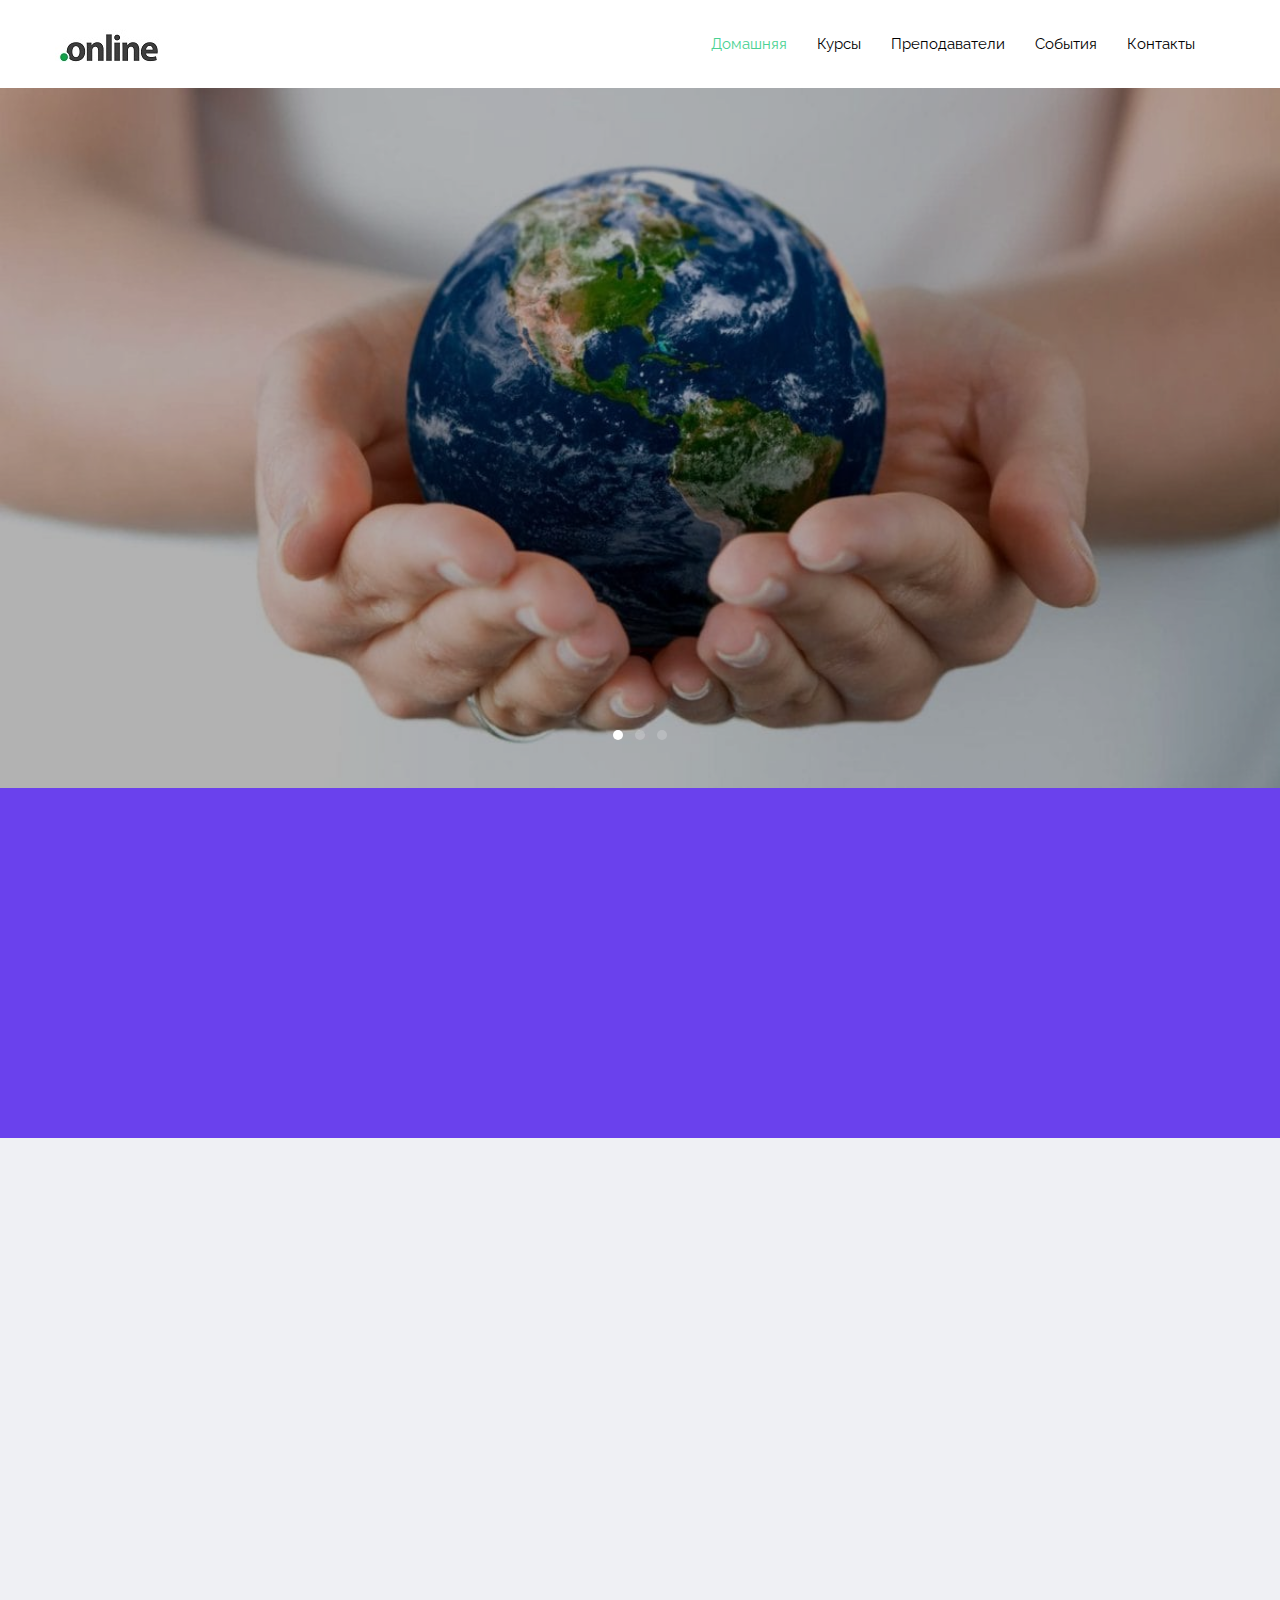
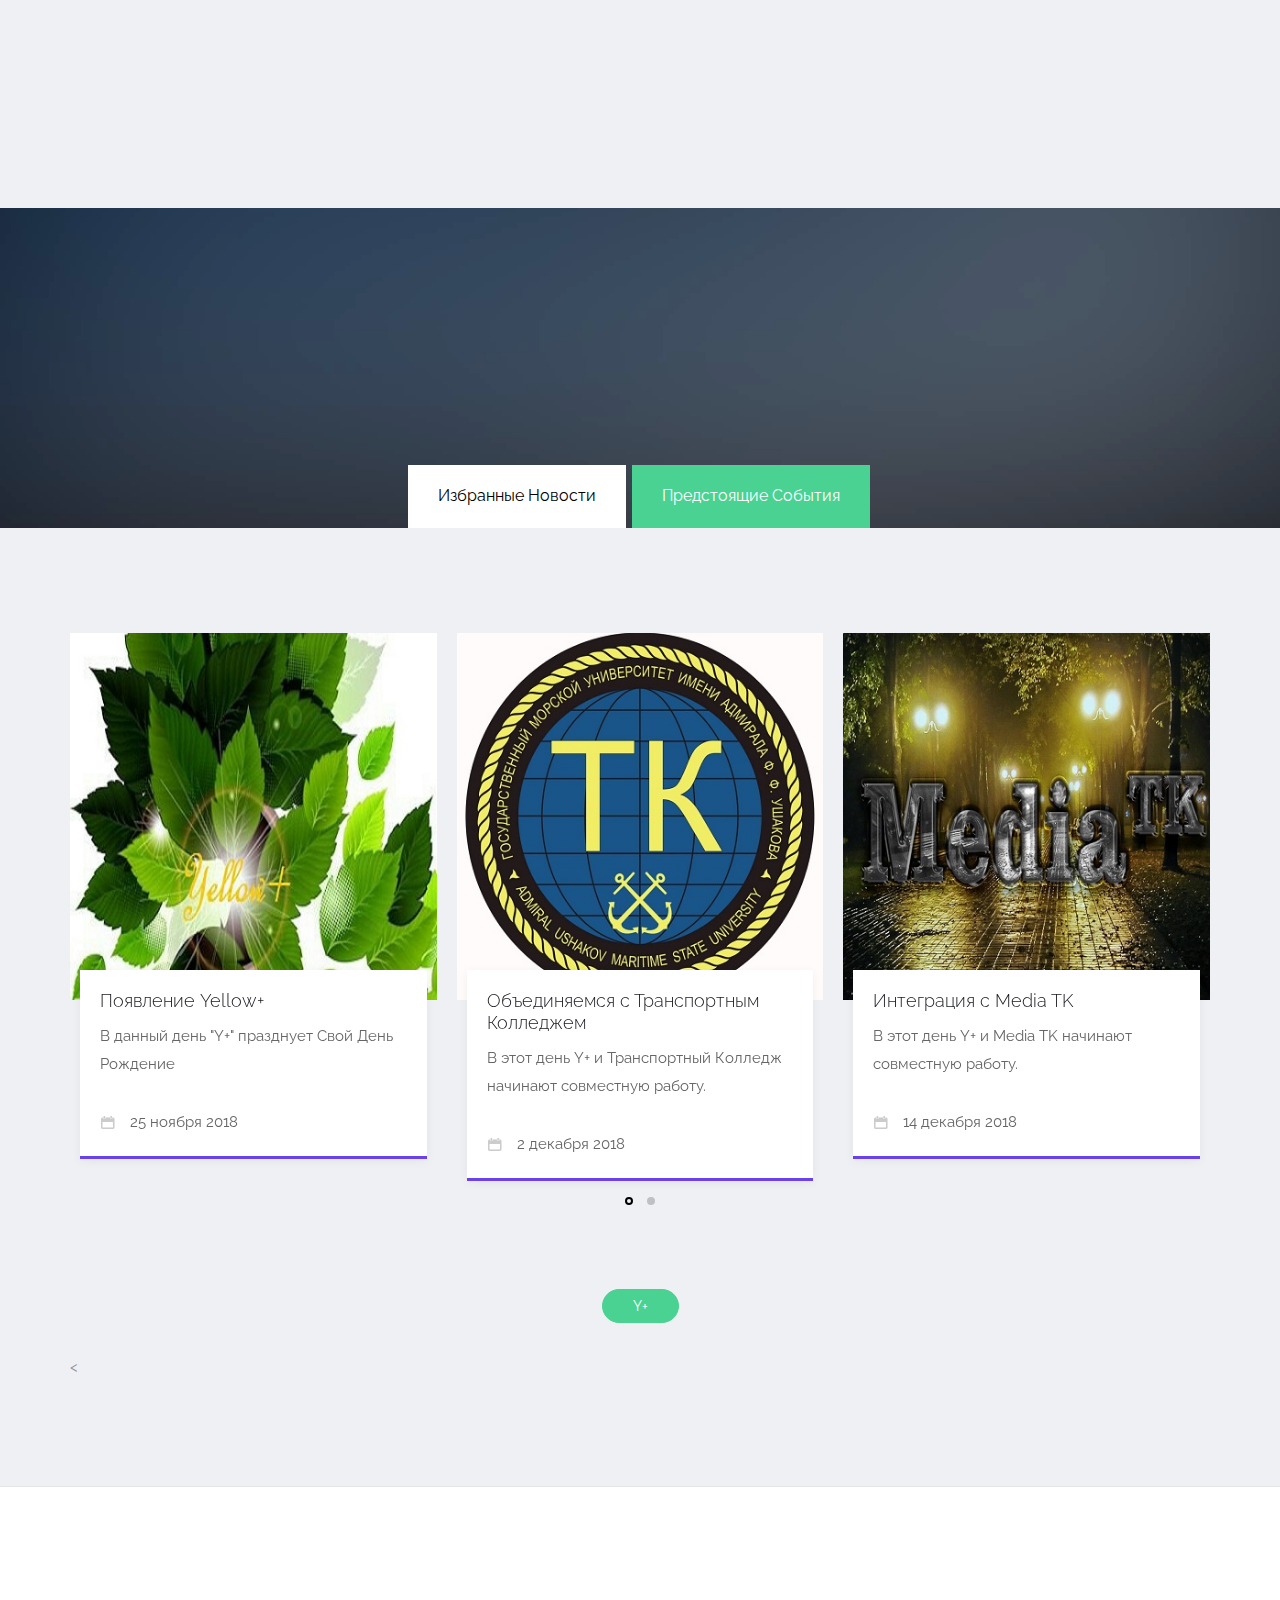
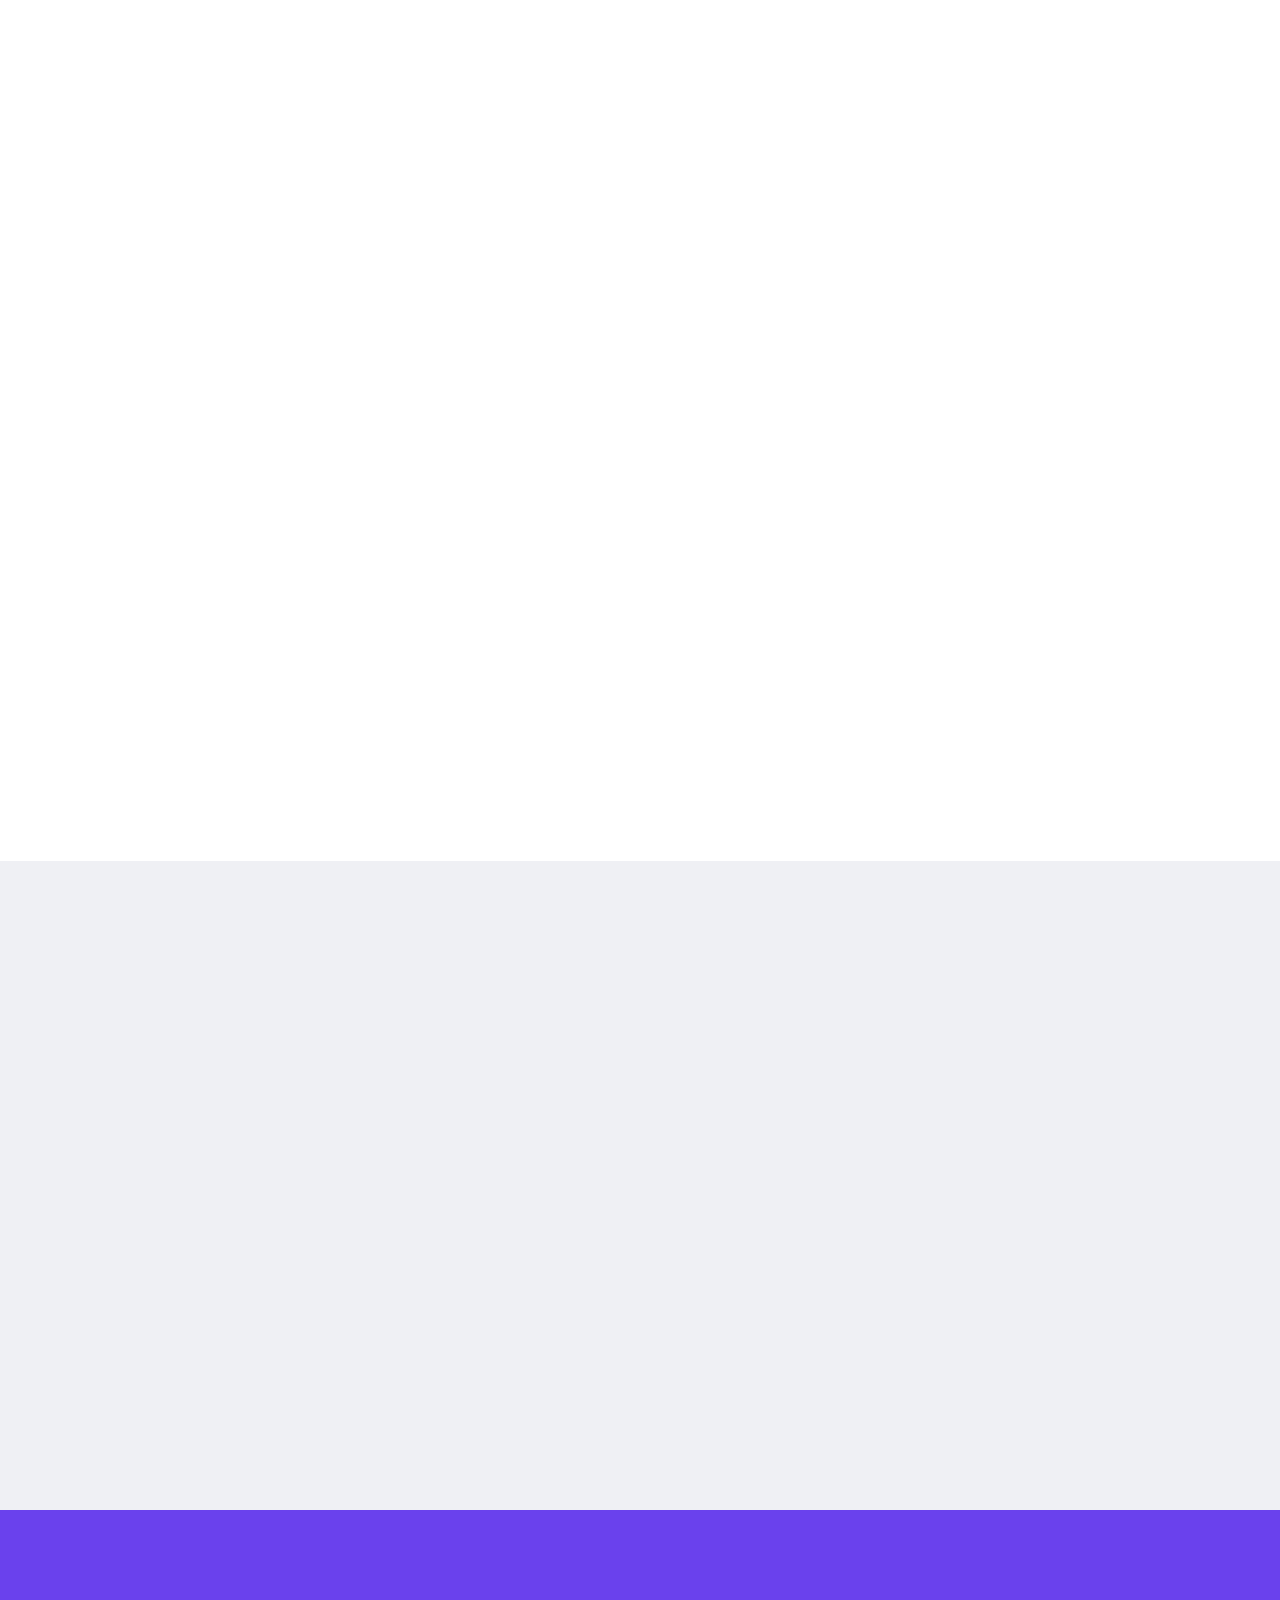
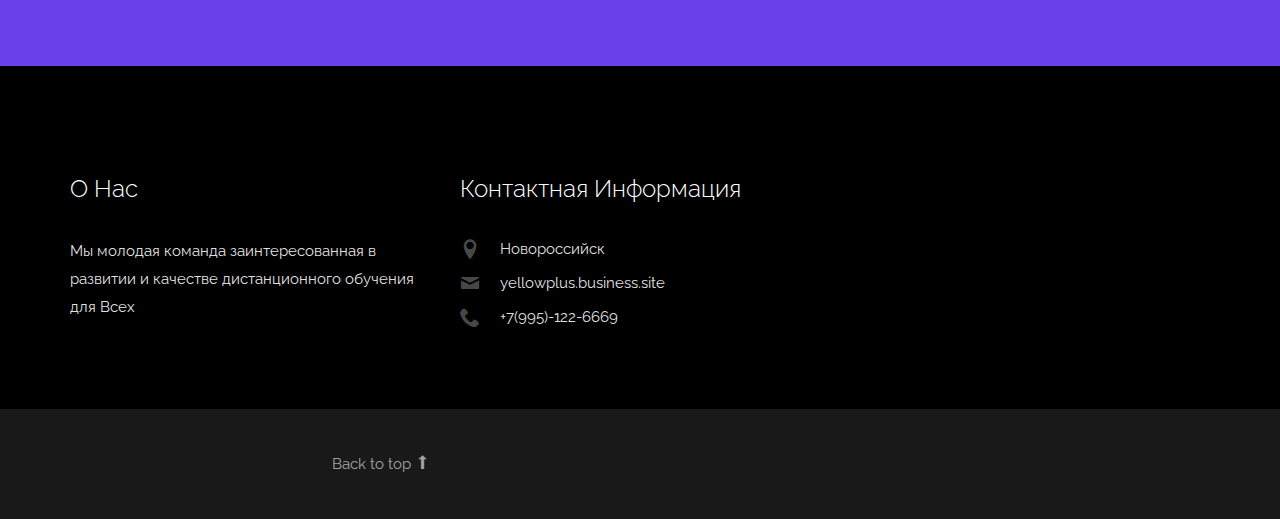
<file: index.html>
<!DOCTYPE html>
<html lang="en">
  <head>
    <meta charset="utf-8">
    <meta name="viewport" content="width=device-width, initial-scale=1">
    <link rel="shortcut icon" href="img/icon.ico" />
    <title> Платформа для обучения</title>
    
    <link href="https://fonts.googleapis.com/css?family=Raleway:300,400,500,700|Open+Sans" rel="stylesheet">
    <link rel="stylesheet" href="css/styles-merged.css">
    <link rel="stylesheet" href="css/style.min.css">
    <link rel="stylesheet" href="css/custom.css">
  </head>
  <body>


    
      <!-- Fixed navbar -->
      

      <nav class="navbar navbar-default probootstrap-navbar">
        <div class="container">
          <div class="navbar-header">
            <div class="btn-more js-btn-more visible-xs">
              <a href="#"><i class="icon-dots-three-vertical "></i></a>
            </div>
            <button type="button" class="navbar-toggle collapsed" data-toggle="collapse" data-target="#navbar-collapse" aria-expanded="false" aria-controls="navbar">
              <span class="sr-only">Toggle navigation</span>
              <span class="icon-bar"></span>
              <span class="icon-bar"></span>
              <span class="icon-bar"></span>
            </button>
            <a class="navbar-brand" href="index.html" title="ProBootstrap:Yellow+">Yellow+</a>
          </div>

          <div id="navbar-collapse" class="navbar-collapse collapse">
            <ul class="nav navbar-nav navbar-right">
              <li class="active"><a href="index.html">Домашняя</a></li>
              <li><a href="courses.html">Курсы</a></li>
              <li><a href="teachers.html">Преподаватели</a></li>
              <li><a href="events.html">События</a></li>
              <li><a href="contact.html">Контакты</a></li>
            </ul>
          </div>
        </div>
      </nav>

      <section class="flexslider">
        <ul class="slides">
          <li style="background-image: url(img/vozmojnosti-1200x675.jpg)" class="overlay">
            <div class="container">
              <div class="row">
                <div class="col-md-8 col-md-offset-2">
                  <div class="probootstrap-slider-text text-center">
                    <h1 class="probootstrap-heading probootstrap-animate">Ваше будущее - Наша миссия</h1>
                  </div>
                </div>
              </div>
            </div>
          </li>
          <li style="background-image: url(img/zsm3t2hs388824.jpg)" class="overlay">
            <div class="container">
              <div class="row">
                <div class="col-md-8 col-md-offset-2">
                  <div class="probootstrap-slider-text text-center">
                    <h1 class="probootstrap-heading probootstrap-animate">Образование - это жизнь</h1>
                  </div>
                </div>
              </div>
            </div>
            
          </li>
          <li style="background-image: url(img/49bqmrr2.jpg)" class="overlay">
            <div class="container">
              <div class="row">
                <div class="col-md-8 col-md-offset-2">
                  <div class="probootstrap-slider-text text-center">
                    <h1 class="probootstrap-heading probootstrap-animate">Помогаем раскрыть потенциал каждого</h1>
                  </div>
                </div>
              </div>
            </div>
          </li>
        </ul>
      </section>
      
      <section class="probootstrap-section probootstrap-section-colored">
        <div class="container">
          <div class="row">
            <div class="col-md-12 text-left section-heading probootstrap-animate">
              <h2>Добро пожаловать в Yellow+</h2>
            </div>
          </div>
        </div>
      </section>

      <section class="probootstrap-section">
        <div class="container">
          <div class="row">
            <div class="col-md-12">
              <div class="probootstrap-flex-block">
                <div class="probootstrap-text probootstrap-animate">
                  <h3>О Нас</h3>
                  <p>Мы предлагаем простую и очень удобную платформу для дистанционного образования. В Ней собраны все необходимые материалы. С заботой о Вашем образовании!</p>
                  <p><a href="#" class="btn btn-primary">Узнать больше</a></p>
                </div>
                <div class="probootstrap-image probootstrap-animate" style="background-image: url(img/Yellow.jpg)">
                  <a href="video/Start.mp4" class="btn-video popup-vimeo"><i class="icon-play3"></i></a>
                </div>
              </div>
            </div>
          </div>
        </div>
      </section>

      <section class="probootstrap-section" id="probootstrap-counter">
        <div class="container">
          
          <div class="row">
            <div class="col-md-3 col-sm-6 col-xs-6 col-xxs-12 probootstrap-animate">
              <div class="probootstrap-counter-wrap">
                <div class="probootstrap-icon">
                  <i class="icon-users2"></i>
                </div>
                <div class="probootstrap-text">
                  <span class="probootstrap-counter">
                    <span class="js-counter" data-from="0" data-to="20203" data-speed="5000" data-refresh-interval="50">1</span>
                  </span>
                  <span class="probootstrap-counter-label">Подключилось</span>
                </div>
              </div>
            </div>
            <div class="col-md-3 col-sm-6 col-xs-6 col-xxs-12 probootstrap-animate">
              <div class="probootstrap-counter-wrap">
                <div class="probootstrap-icon">
                  <i class="icon-user-tie"></i>
                </div>
                <div class="probootstrap-text">
                  <span class="probootstrap-counter">
                    <span class="js-counter" data-from="0" data-to="139" data-speed="5000" data-refresh-interval="50">1</span>
                  </span>
                  <span class="probootstrap-counter-label">Специалистов</span>
                </div>
              </div>
            </div>
            <div class="clearfix visible-sm-block visible-xs-block"></div>
            <div class="col-md-3 col-sm-6 col-xs-6 col-xxs-12 probootstrap-animate">
              <div class="probootstrap-counter-wrap">
                <div class="probootstrap-icon">
                  <i class="icon-library"></i>
                </div>
                <div class="probootstrap-text">
                  <span class="probootstrap-counter">
                    <span class="js-counter" data-from="0" data-to="99" data-speed="5000" data-refresh-interval="50">1</span>%
                  </span>
                  <span class="probootstrap-counter-label">Продолжают учиться</span>
                </div>
              </div>
            </div>
            <div class="col-md-3 col-sm-6 col-xs-6 col-xxs-12 probootstrap-animate">
               
               <div class="probootstrap-counter-wrap">
                <div class="probootstrap-icon">
                  <i class="icon-smile2"></i>
                </div>
                <div class="probootstrap-text">
                  <span class="probootstrap-counter">
                    <span class="js-counter" data-from="0" data-to="100" data-speed="5000" data-refresh-interval="50">1</span>%
                  </span>
                  <span class="probootstrap-counter-label">Положительных отзывов</span>
                </div>
              </div>
            </div>
          </div>
        </div>
      </section>

      <section class="probootstrap-section probootstrap-section-colored probootstrap-bg probootstrap-custom-heading probootstrap-tab-section" style="background-image: url(img/slider_2.jpg)">
        <div class="container">
          <div class="row">
            <div class="col-md-12 text-center section-heading probootstrap-animate">
              <h2 class="mb0">Преимущества</h2>
            </div>
          </div>
        </div>
        <div class="probootstrap-tab-style-1">
          <ul class="nav nav-tabs probootstrap-center probootstrap-tabs no-border">
            <li class="active"><a data-toggle="tab" href="#Избранные Новости">Избранные Новости</a></li>
            <li><a data-toggle="tab" href="#Предстоящие События">Предстоящие События</a></li>
          </ul>
        </div>
      </section>

      <section class="probootstrap-section probootstrap-section">
        <div class="container">
          <div class="row">
            <div class="col-md-12">
              
              <div class="tab-content">

                <div id="featured-news" class="tab-pane fade in active">
                  <div class="row">
                    <div class="col-md-12">
                      <div class="owl-carousel" id="owl1">
                        <div class="item">
                          <a href="#" class="probootstrap-featured-news-box">
                            <figure class="probootstrap-media"><img src="img/eT3SneYfNdc.jpg" alt="Yellow+" class="img-responsive"></figure>
                            <div class="probootstrap-text">
                              <h3>Появление Yellow+</h3>
                              <p>В данный день "Y+"  празднует Свой День Рождение</p>
                              <span class="probootstrap-date"><i class="icon-calendar"></i>25 ноября 2018</span>
                              
                            </div>
                          </a>
                        </div>
                        <!-- END item -->
                        <div class="item">
                          <a href="#" class="probootstrap-featured-news-box">
                            <figure class="probootstrap-media"><img src="img/zMn1hJsaybY.jpg" alt="TK" class="img-responsive"></figure>
                            <div class="probootstrap-text">
                              <h3>Объединяемся с Транспортным Колледжем</h3>
                              <p>В этот день Y+ и Транспортный Колледж начинают совместную работу. </p>
                              <span class="probootstrap-date"><i class="icon-calendar"></i>2 декабря 2018</span>
                              
                            </div>
                          </a>
                        </div>
                        <!-- END item -->
                        <div class="item">
                          <a href="#" class="probootstrap-featured-news-box">
                            <figure class="probootstrap-media"><img src="img/RgddyQJzo10.jpg" alt="Media TK" class="img-responsive"></figure>
                            <div class="probootstrap-text">
                              <h3>Интеграция с Media TK</h3>
                              <p>В этот день Y+ и Media TK начинают совместную работу. </p>
                              <span class="probootstrap-date"><i class="icon-calendar"></i>14 декабря 2018</span>
                              
                            </div>
                          </a>
                        </div>
                        <!-- END item -->
                        <div class="item">
                          <a href="#" class="probootstrap-featured-news-box">
                            <figure class="probootstrap-media"><img src="img/w5auoSBZyAo.jpg" alt="Y+" class="img-responsive"></figure>
                            <div class="probootstrap-text">
                              <h3>Впереди ещё много работы</h3>
                              <p>Мы достаточно амбициозная команда - строящая светлое будущие для Вас!</p>
                              <span class="probootstrap-date"><i class="icon-calendar"></i>30 октября 2020</span>
                              
                              
                            </div>
                          </a>
                        </div>
                        <!-- END item -->
                      </div>
                    </div>
                  </div>
                  <!-- END row -->
                  <div class="row">
                    <div class="col-md-12 text-center">
                      <p><a href="#" class="btn btn-primary">Y+</a></p>  
                    </div>
                  </div>
                </div>
                <
                </div>

              </div>
            
            </div>
          </div>
        </div>
      </section>

      <section class="probootstrap-section probootstrap-bg-white probootstrap-border-top">
        <div class="container">
          <div class="row">
            <div class="col-md-6 col-md-offset-3 text-center section-heading probootstrap-animate">
              <h2>Наши популярные курсы</h2>
              <p class="lead">Выберите удобную для Вас категорию</p>
            </div>
          </div>
          <!-- END row -->
          <div class="row">
            <div class="col-md-6">
              <div class="probootstrap-service-2 probootstrap-animate">
                <div class="image">
                  <div class="image-bg">
                    <img src="img/doshkolobrazovanie-2.jpg" alt="Kind">
                  </div>
                </div>
                <div class="text">
                  <span class="probootstrap-meta"><i class="icon-calendar2"></i> 30 октября 2020</span>
                  <h3>Дошкольное образование</h3>
                  <p>Данный раздел подразумевает дошкольное обучение</p>
                  <p><a href="#" class="btn btn-primary">Вход</a> <span class="enrolled-count">2,928 учеников</span></p>
                </div>
              </div>

              <div class="probootstrap-service-2 probootstrap-animate">
                <div class="image">
                  <div class="image-bg">
                    <img src="img/classroom811.jpg" alt="Kind">
                  </div>
                </div>
                <div class="text">
                  <span class="probootstrap-meta"><i class="icon-calendar2"></i> 30 октября 2020</span>
                  <h3>Школьное образование</h3>
                  <p>Данный раздел подразумевает школьное обучение</p>
                  <p><a href="#" class="btn btn-primary">Вход</a> <span class="enrolled-count">7,202 учеников</span></p>
                </div>
              </div>

            </div>
            <div class="col-md-6">
              <div class="probootstrap-service-2 probootstrap-animate">
                <div class="image">
                  <div class="image-bg">
                    <img src="img/спо.jpg" alt="СПО">
                  </div>
                </div>
                <div class="text">
                  <span class="probootstrap-meta"><i class="icon-calendar2"></i> 30 октября 2020</span>
                  <h3>СПО</h3>
                  <p>Данный раздел подразумевает Среднее специальное обучение</p>
                  <p><a href="#" class="btn btn-primary">Вход</a> <span class="enrolled-count">12,582 студентов</span></p>
                </div>
              </div>

              <div class="probootstrap-service-2 probootstrap-animate">
                <div class="image">
                  <div class="image-bg">
                    <img src="img/zsm3t2hs388824.jpg" alt="Высшее образование">
                  </div>
                </div>
                <div class="text">
                  <span class="probootstrap-meta"><i class="icon-calendar2"></i> 30 октября 2020</span>
                  <h3>Высшее образование</h3>
                  <p>Данный раздел подразумевает Высшее профессиональное обучение</p>
                  <p><a href="#" class="btn btn-primary">Вход</a> <span class="enrolled-count">9,582 студентов</span></p>
                </div>
              </div>

            </div>
          </div>
        </div>
      </section>

      
      
      
      
      <section class="probootstrap-section">
        <div class="container">
          <div class="row">
            <div class="col-md-6 col-md-offset-3 text-center section-heading probootstrap-animate">
              <h2>Почему выбирают Нас</h2>
            </div>
          </div>
          <div class="row">
            <div class="col-md-6">
              <div class="service left-icon probootstrap-animate">
                <div class="icon"><i class="icon-checkmark"></i></div>
                <div class="text">
                  <h3>Простота использования</h3>
                  <p>Сервис прост в использовании.</p>
                </div>  
              </div>
              <div class="service left-icon probootstrap-animate">
                <div class="icon"><i class="icon-checkmark"></i></div>
                <div class="text">
                  <h3>Доступно каждому</h3>
                  <p>Хорошее, качественное, современное образование должно быть доступно каждому ребенку.</p>
                </div>
              </div>
              <div class="service left-icon probootstrap-animate">
                <div class="icon"><i class="icon-checkmark"></i></div>
                <div class="text">
                  <h3>Возможность получить знания дистанционно</h3>
                  <p>Преимущества дистанционного образования, отмечают как преподаватели, так и обучаемые.</p>
                </div>
              </div>
            </div>
            <div class="col-md-6">
              <div class="service left-icon probootstrap-animate">
                <div class="icon"><i class="icon-checkmark"></i></div>
                <div class="text">
                  <h3>Профессиональный подход</h3>
                  <p>Более половины специалистов имеют профессиональные сертификаты ведущих международных организаций.</p>
                </div>  
              </div>
              
              <div class="service left-icon probootstrap-animate">
                <div class="icon"><i class="icon-checkmark"></i></div>
                <div class="text">
                  <h3>Широкий выбор учебных программ</h3>
                  <p>Вы обязательно найдёте именно то, что Вам нужно — как отдельный курс, так и комплексную программу обучения.</p>
                </div>
              </div>
              
              <div class="service left-icon probootstrap-animate">
                <div class="icon"><i class="icon-checkmark"></i></div>
                <div class="text">
                  <h3>Уникальные методики преподавания</h3>
                  <p>Мы основываемся на спектр разных методик для обучения.</p>
                </div>
              </div>

            </div>
          </div>
          <!-- END row -->
        </div>
      </section>
      
      <section class="probootstrap-cta">
        <div class="container">
          <div class="row">
            <div class="col-md-12">
              <h2 class="probootstrap-animate" data-animate-effect="fadeInRight">Присоединяйтесь к Yellow+ прямо сейчас!</h2>
              <a href="#" role="button" class="btn btn-primary btn-lg btn-ghost probootstrap-animate" data-animate-effect="fadeInLeft">Y+</a>
            </div>
          </div>
        </div>
      </section>
      <footer class="probootstrap-footer probootstrap-bg">
        <div class="container">
          <div class="row">
            <div class="col-md-4">
              <div class="probootstrap-footer-widget">
                <h3>О Нас</h3>
                <p>Мы молодая команда заинтересованная в развитии и качестве дистанционного обучения для Всех </p>
              </div>
            </div>
            
            <div class="col-md-4">
              <div class="probootstrap-footer-widget">
                <h3>Контактная Информация</h3>
                <ul class="probootstrap-contact-info">
                  <li><i class="icon-location2"></i> <span>Новороссийск</span></li>
                  <li><i class="icon-mail"></i><span>yellowplus.business.site</span></li>
                  <li><i class="icon-phone2"></i><span>+7(995)-122-6669</span></li>
                </ul>
              </div>
            </div>
           
          </div>
          <!-- END row -->
          
        </div>

        <div class="probootstrap-copyright">
          <div class="container">
            <div class="row">
              <div class="col-md-4 probootstrap-back-to-top">
                <p><a href="#" class="js-backtotop">Back to top <i class="icon-arrow-long-up"></i></a></p>
              </div>
            </div>
          </div>
        </div>
      </footer>

    </div>
    <!-- END wrapper -->
    

    <script src="js/scripts.min.js"></script>
    <script src="js/main.min.js"></script>
    <script src="js/custom.js"></script>

  </body>
</html>
</file>
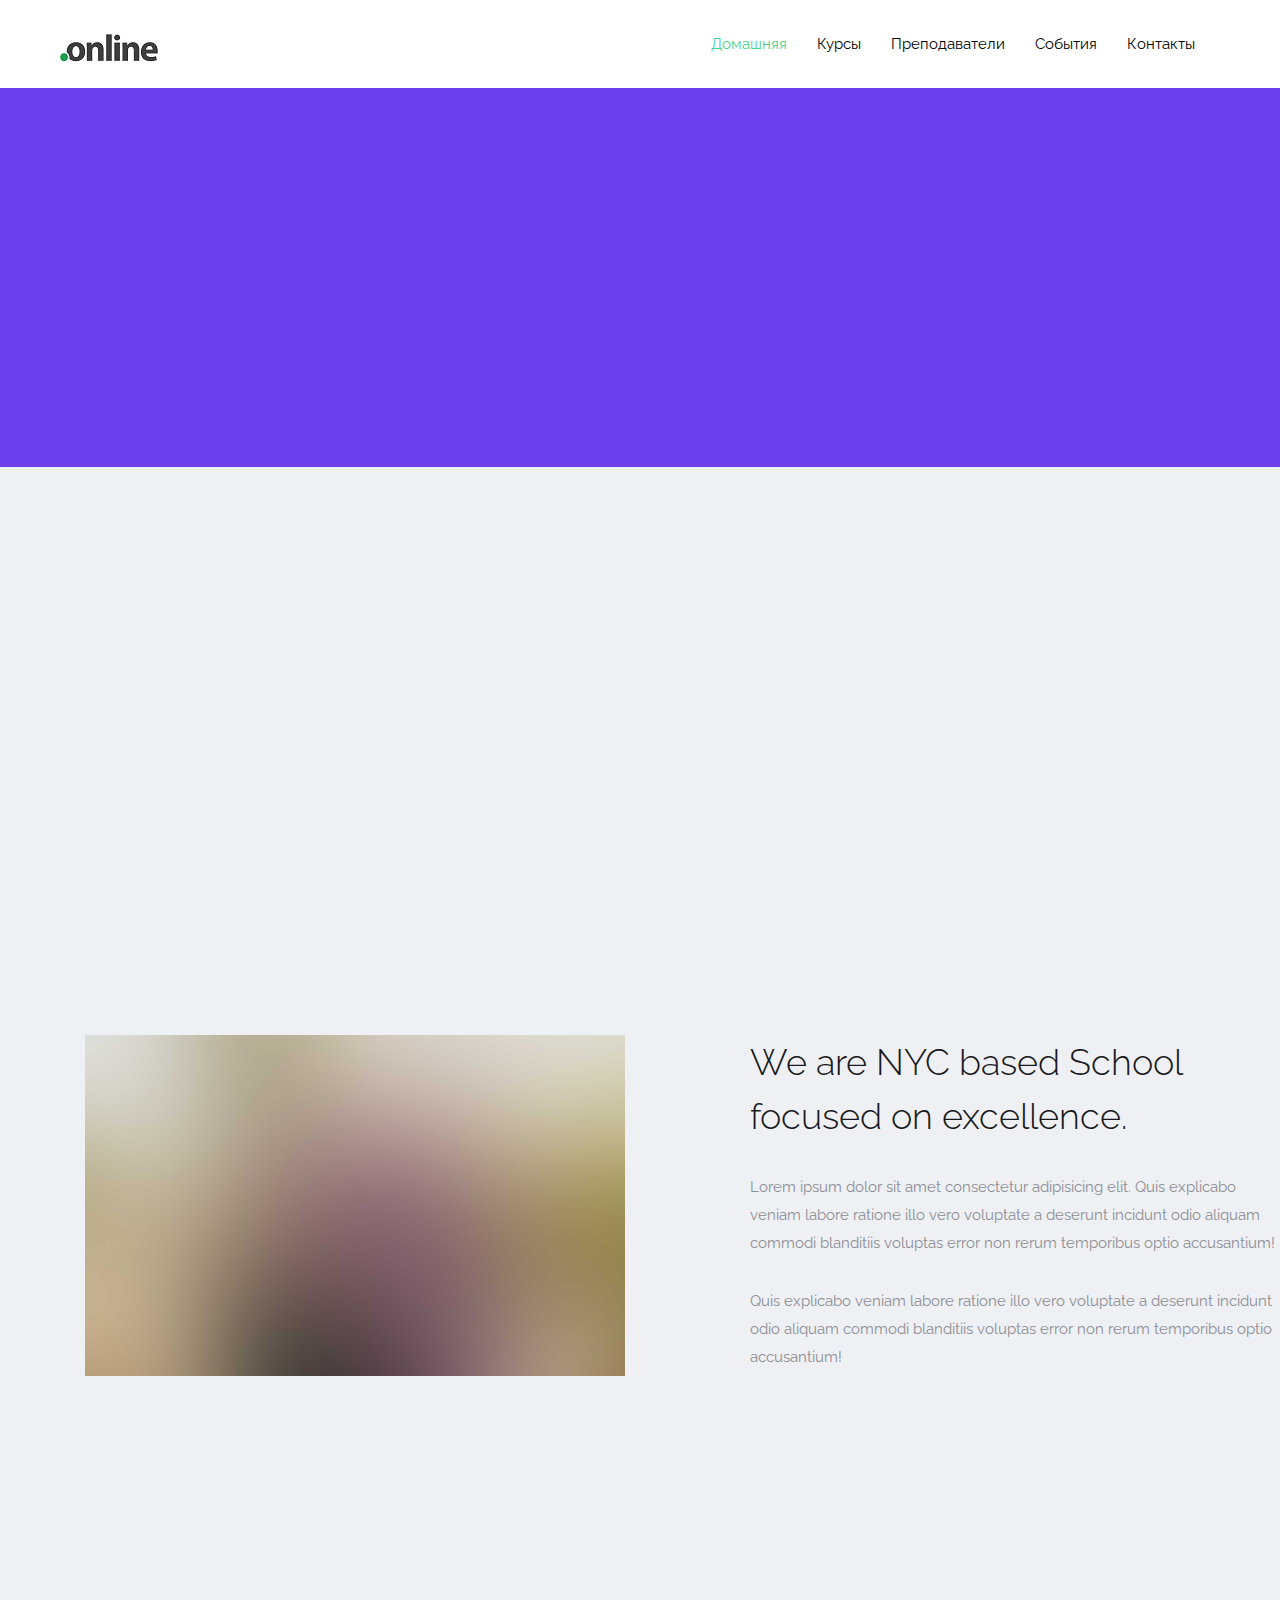
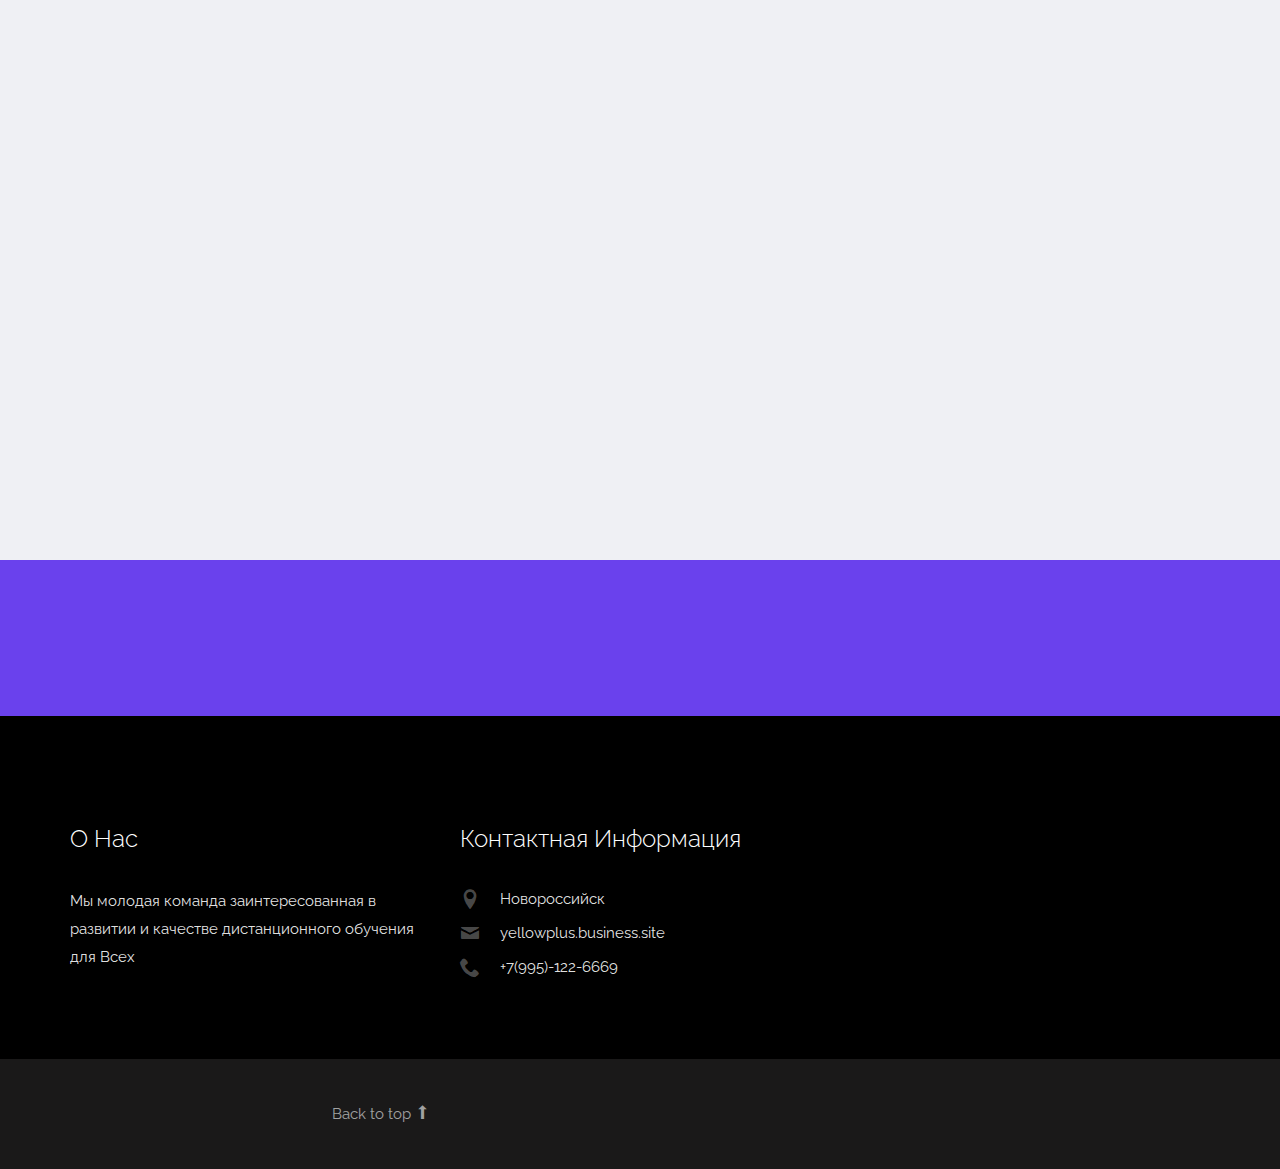
<file: about.html>
<!DOCTYPE html>

<!-- 
  Theme Name: Enlight
  Theme URL: https://probootstrap.com/enlight-free-education-responsive-bootstrap-website-template
  Author: ProBootstrap.com
  Author URL: https://probootstrap.com
  License: Released for free under the Creative Commons Attribution 3.0 license (probootstrap.com/license)
-->
<html lang="en">
  <head>
    <meta charset="utf-8">
    <meta name="viewport" content="width=device-width, initial-scale=1">
    <link rel="shortcut icon" href="img/icon.ico" />
    <title> Платформа для обучения</title>
    
    <link href="https://fonts.googleapis.com/css?family=Raleway:300,400,500,700|Open+Sans" rel="stylesheet">
    <link rel="stylesheet" href="css/styles-merged.css">
    <link rel="stylesheet" href="css/style.min.css">
    <link rel="stylesheet" href="css/custom.css">
  </head>
  <body>


    <nav class="navbar navbar-default probootstrap-navbar">
      <div class="container">
        <div class="navbar-header">
          <div class="btn-more js-btn-more visible-xs">
            <a href="#"><i class="icon-dots-three-vertical "></i></a>
          </div>
          <button type="button" class="navbar-toggle collapsed" data-toggle="collapse" data-target="#navbar-collapse" aria-expanded="false" aria-controls="navbar">
            <span class="sr-only">Toggle navigation</span>
            <span class="icon-bar"></span>
            <span class="icon-bar"></span>
            <span class="icon-bar"></span>
          </button>
          <a class="navbar-brand" href="index.html" title="ProBootstrap:Yellow+">Yellow+</a>
        </div>

        <div id="navbar-collapse" class="navbar-collapse collapse">
          <ul class="nav navbar-nav navbar-right">
            <li class="active"><a href="index.html">Домашняя</a></li>
            <li><a href="courses.html">Курсы</a></li>
            <li><a href="teachers.html">Преподаватели</a></li>
            <li><a href="events.html">События</a></li>
            <li><a href="contact.html">Контакты</a></li>
          </ul>
        </div>
      </div>
    </nav>
      
      <section class="probootstrap-section probootstrap-section-colored">
        <div class="container">
          <div class="row">
            <div class="col-md-12 text-left section-heading probootstrap-animate">
              <h1>About The School</h1>
            </div>
          </div>
        </div>
      </section>

      <section class="probootstrap-section">
        <div class="container">
          <div class="row">
            <div class="col-md-12">
              <div class="probootstrap-flex-block">
                <div class="probootstrap-text probootstrap-animate">
                  <div class="text-uppercase probootstrap-uppercase">History</div>
                  <h3>Take A Look at How We Begin</h3>
                  <p>Lorem ipsum dolor sit amet consectetur adipisicing elit. Quis explicabo veniam labore ratione illo vero voluptate a deserunt incidunt odio aliquam commodi blanditiis voluptas error non rerum temporibus optio accusantium!</p>
                  <p><a href="#" class="btn btn-primary">Learn More</a></p>
                </div>
                <div class="probootstrap-image probootstrap-animate" style="background-image: url(img/slider_4.jpg)">
                  <a href="https://vimeo.com/45830194" class="btn-video popup-vimeo"><i class="icon-play3"></i></a>
                </div>
              </div>
            </div>
          </div>
        </div>
      </section>


      
      
      <section class="probootstrap-section">
        <div class="container">
          
          <div class="col-md-6">
            <p>
              <img src="img/slider_1.jpg" alt="Free Bootstrap Template by ProBootstrap.com" class="img-responsive">
            </p>
          </div>
          <div class="col-md-6 col-md-push-1">
            <h2>We are NYC based School focused on excellence.</h2>
            <p>Lorem ipsum dolor sit amet consectetur adipisicing elit. Quis explicabo veniam labore ratione illo vero voluptate a deserunt incidunt odio aliquam commodi blanditiis voluptas error non rerum temporibus optio accusantium!</p>
            <p>Quis explicabo veniam labore ratione illo vero voluptate a deserunt incidunt odio aliquam commodi blanditiis voluptas error non rerum temporibus optio accusantium!</p>
          </div>
          

        </div>
      </section>


      <section class="probootstrap-section">
        <div class="container">
          <div class="row">
            <div class="col-md-6 col-md-offset-3 text-center section-heading probootstrap-animate">
              <h2>Почему выбирают Нас</h2>
            </div>
          </div>
          <div class="row">
            <div class="col-md-6">
              <div class="service left-icon probootstrap-animate">
                <div class="icon"><i class="icon-checkmark"></i></div>
                <div class="text">
                  <h3>Простота использования</h3>
                  <p>Сервис прост в использовании.</p>
                </div>  
              </div>
              <div class="service left-icon probootstrap-animate">
                <div class="icon"><i class="icon-checkmark"></i></div>
                <div class="text">
                  <h3>Доступно каждому</h3>
                  <p>Хорошее, качественное, современное образование должно быть доступно каждому ребенку.</p>
                </div>
              </div>
              <div class="service left-icon probootstrap-animate">
                <div class="icon"><i class="icon-checkmark"></i></div>
                <div class="text">
                  <h3>Возможность получить знания дистанционно</h3>
                  <p>Преимущества дистанционного образования, отмечают как преподаватели, так и обучаемые.</p>
                </div>
              </div>
            </div>
            <div class="col-md-6">
              <div class="service left-icon probootstrap-animate">
                <div class="icon"><i class="icon-checkmark"></i></div>
                <div class="text">
                  <h3>Профессиональный подход</h3>
                  <p>Более половины специалистов имеют профессиональные сертификаты ведущих международных организаций.</p>
                </div>  
              </div>
              
              <div class="service left-icon probootstrap-animate">
                <div class="icon"><i class="icon-checkmark"></i></div>
                <div class="text">
                  <h3>Широкий выбор учебных программ</h3>
                  <p>Вы обязательно найдёте именно то, что Вам нужно — как отдельный курс, так и комплексную программу обучения.</p>
                </div>
              </div>
              
              <div class="service left-icon probootstrap-animate">
                <div class="icon"><i class="icon-checkmark"></i></div>
                <div class="text">
                  <h3>Уникальные методики преподавания</h3>
                  <p>Мы основываемся на спектр разных методик для обучения.</p>
                </div>
              </div>

            </div>
          </div>
          <!-- END row -->
        </div>
      </section>
      
      <section class="probootstrap-cta">
        <div class="container">
          <div class="row">
            <div class="col-md-12">
              <h2 class="probootstrap-animate" data-animate-effect="fadeInRight">Присоединяйтесь к Yellow+ прямо сейчас!</h2>
              <a href="#" role="button" class="btn btn-primary btn-lg btn-ghost probootstrap-animate" data-animate-effect="fadeInLeft">Y+</a>
            </div>
          </div>
        </div>
      </section>
      <footer class="probootstrap-footer probootstrap-bg">
        <div class="container">
          <div class="row">
            <div class="col-md-4">
              <div class="probootstrap-footer-widget">
                <h3>О Нас</h3>
                <p>Мы молодая команда заинтересованная в развитии и качестве дистанционного обучения для Всех </p>
              </div>
            </div>
            
            <div class="col-md-4">
              <div class="probootstrap-footer-widget">
                <h3>Контактная Информация</h3>
                <ul class="probootstrap-contact-info">
                  <li><i class="icon-location2"></i> <span>Новороссийск</span></li>
                  <li><i class="icon-mail"></i><span>yellowplus.business.site</span></li>
                  <li><i class="icon-phone2"></i><span>+7(995)-122-6669</span></li>
                </ul>
              </div>
            </div>
           
          </div>
          <!-- END row -->
          
        </div>

        <div class="probootstrap-copyright">
          <div class="container">
            <div class="row">
              <div class="col-md-4 probootstrap-back-to-top">
                <p><a href="#" class="js-backtotop">Back to top <i class="icon-arrow-long-up"></i></a></p>
              </div>
            </div>
          </div>
        </div>
      </footer>

    </div>
    <!-- END wrapper -->
    

    <script src="js/scripts.min.js"></script>
    <script src="js/main.min.js"></script>
    <script src="js/custom.js"></script>

  </body>
</html>
</file>
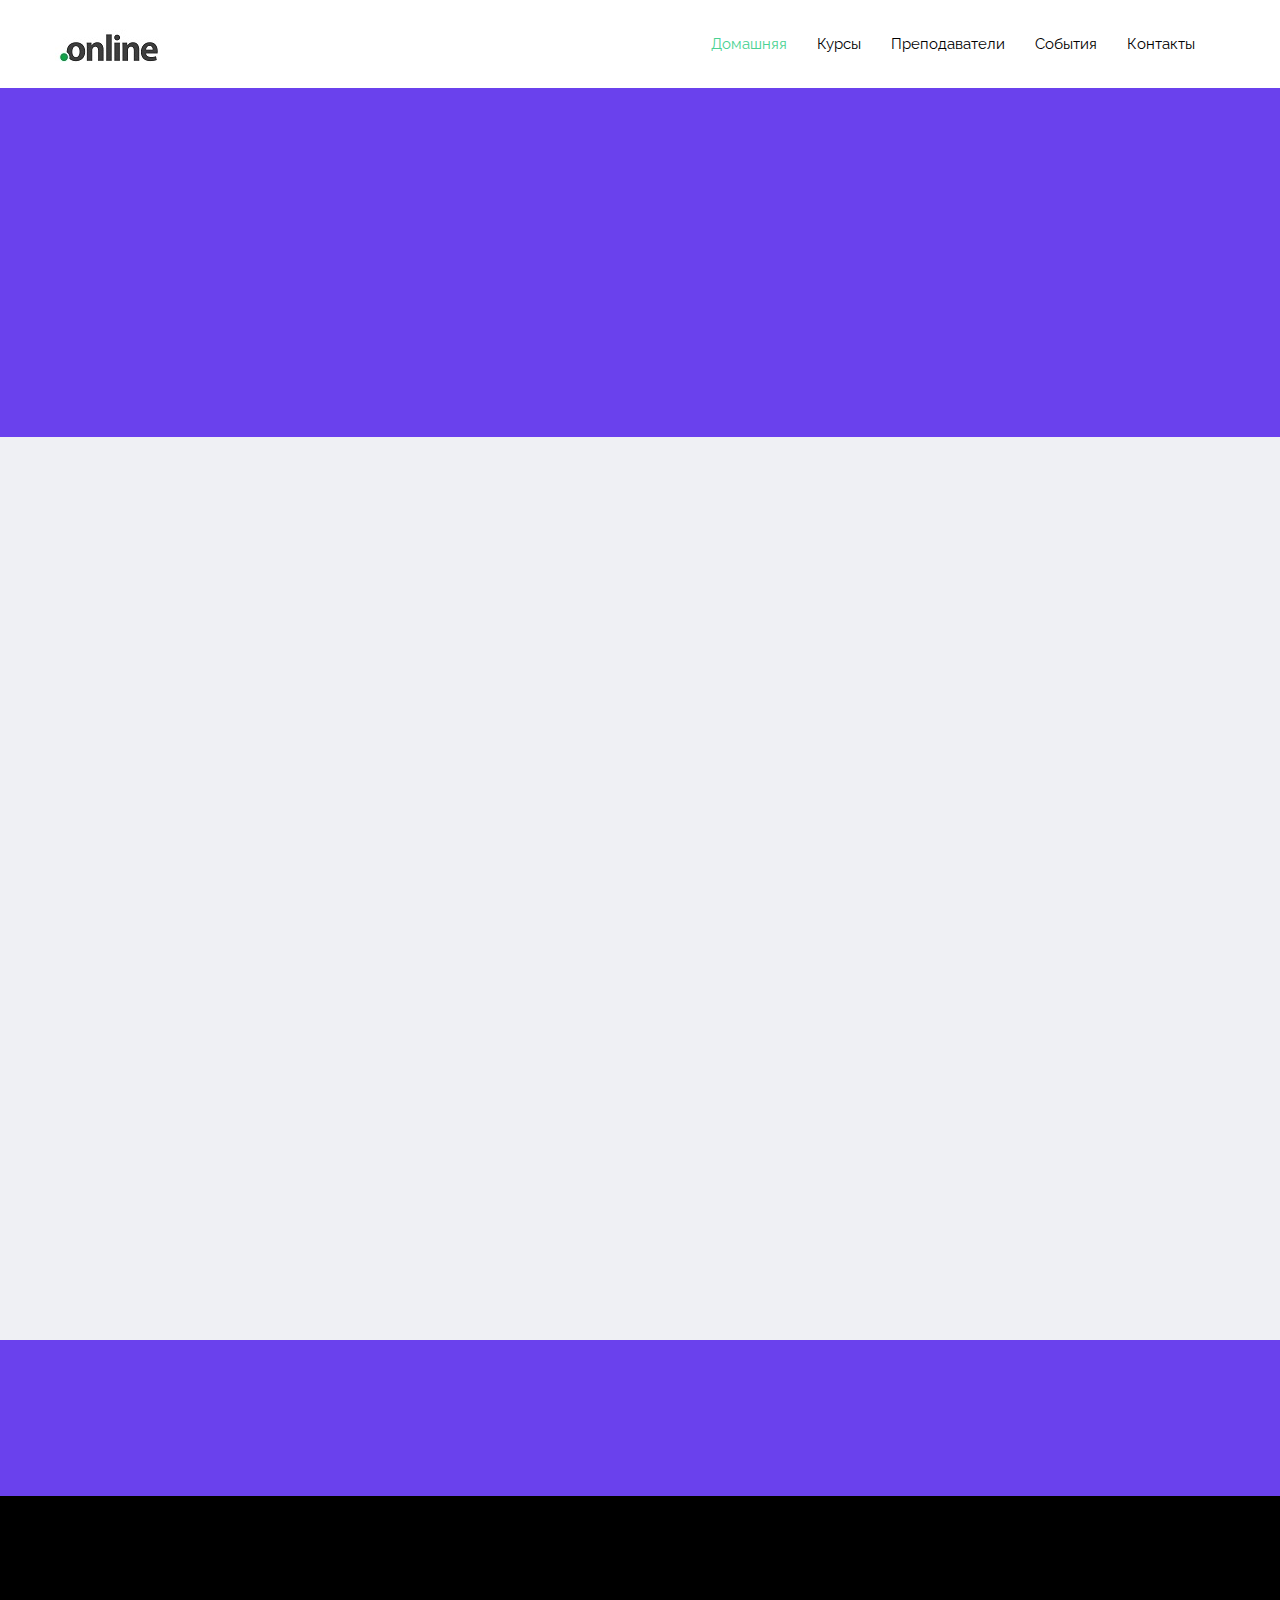
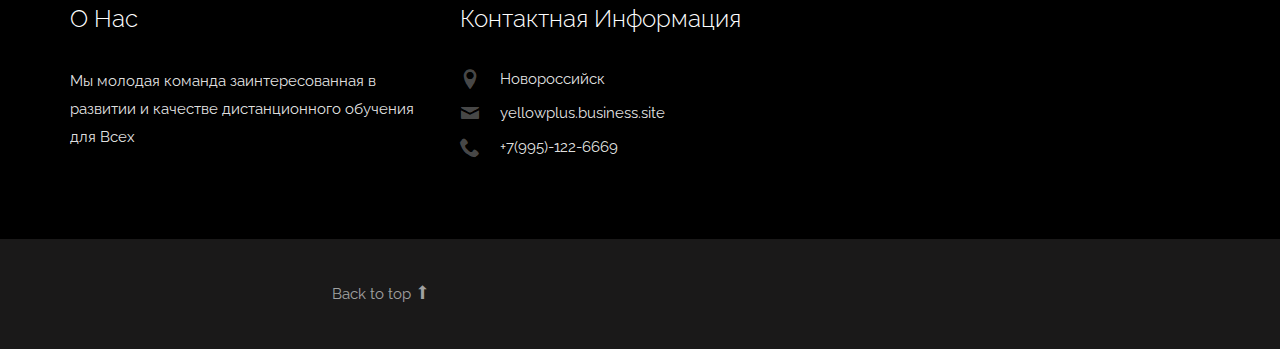
<file: contact.html>
<!DOCTYPE html>

<html lang="en">
  <head>
    <meta charset="utf-8">
    <meta name="viewport" content="width=device-width, initial-scale=1">
    <link rel="shortcut icon" href="img/icon.ico" />
    <title> Платформа для обучения</title>
    
    <link href="https://fonts.googleapis.com/css?family=Raleway:300,400,500,700|Open+Sans" rel="stylesheet">
    <link rel="stylesheet" href="css/styles-merged.css">
    <link rel="stylesheet" href="css/style.min.css">
    <link rel="stylesheet" href="css/custom.css">
  </head>
  <body>

   
    <nav class="navbar navbar-default probootstrap-navbar">
      <div class="container">
        <div class="navbar-header">
          <div class="btn-more js-btn-more visible-xs">
            <a href="#"><i class="icon-dots-three-vertical "></i></a>
          </div>
          <button type="button" class="navbar-toggle collapsed" data-toggle="collapse" data-target="#navbar-collapse" aria-expanded="false" aria-controls="navbar">
            <span class="sr-only">Toggle navigation</span>
            <span class="icon-bar"></span>
            <span class="icon-bar"></span>
            <span class="icon-bar"></span>
          </button>
          <a class="navbar-brand" href="index.html" title="ProBootstrap:Yellow+">Yellow+</a>
        </div>

        <div id="navbar-collapse" class="navbar-collapse collapse">
          <ul class="nav navbar-nav navbar-right">
            <li class="active"><a href="index.html">Домашняя</a></li>
            <li><a href="courses.html">Курсы</a></li>
            <li><a href="teachers.html">Преподаватели</a></li>
            <li><a href="events.html">События</a></li>
            <li><a href="contact.html">Контакты</a></li>
          </ul>
        </div>
      </div>
    </nav>
      
      <section class="probootstrap-section probootstrap-section-colored">
        <div class="container">
          <div class="row">
            <div class="col-md-12 text-left section-heading probootstrap-animate">
              <h1 class="mb0">Связаться с Нами</h1>
            </div>
          </div>
        </div>
      </section>

      

      <section class="probootstrap-section probootstrap-section-sm">
        <div class="container">
          <div class="row">
            <div class="col-md-12">
              <div class="row probootstrap-gutter0">
                <div class="col-md-4" id="probootstrap-sidebar">
                  <div class="probootstrap-sidebar-inner probootstrap-overlap probootstrap-animate">
                    <h3>Страницы</h3>
                    <ul class="probootstrap-side-menu">
                      
                      <li><a href="index.html">Домашняя</a></li>
                      <li><a href="courses.html">Курсы</a></li>
                      <li><a href="teachers.html">Преподаватели</a></li>
                      <li><a href="events.html">События</a></li>
                      <li><a href="about.html">О Нас</a></li>
                      <li class="active"><a>Связаться с Нами</a></li>
                    </ul>
                  </div>
                </div>
                <div class="col-md-7 col-md-push-1  probootstrap-animate" id="probootstrap-content">
                  <h2>Контактная информация</h2>
                  <p>Свяжитесь с нами, используя форму ниже.</p>
                  <form action="#" method="post" class="probootstrap-form">
                    <div class="form-group">
                      <label for="name">Как Вас Зовут?</label>
                      <input type="text" class="form-control" id="name" name="name">
                    </div>
                    <div class="form-group">
                      <label for="email">Email</label>
                      <input type="email" class="form-control" id="email" name="email">
                    </div>
                    <div class="form-group">
                      <label for="subject">Номер телефона</label>
                      <input type="text" class="form-control" id="subject" name="Num">
                    </div>
                    <div class="form-group">
                      <label for="message">Сообщение</label>
                      <textarea cols="30" rows="10" class="form-control" id="message" name="message"></textarea>
                    </div>
                    <div class="form-group">
                      <input type="submit" class="btn btn-primary btn-lg" id="submit" name="submit" value="Отправить сообщение">
                    </div>
                  </form>
                </div>
              </div>
            </div>
          </div>
        </div>
      </section>
      
      <section class="probootstrap-cta">
        <div class="container">
          <div class="row">
            <div class="col-md-12">
              <h2 class="probootstrap-animate" data-animate-effect="fadeInRight">Присоединяйтесь к Yellow+ прямо сейчас!</h2>
              <a href="#" role="button" class="btn btn-primary btn-lg btn-ghost probootstrap-animate" data-animate-effect="fadeInLeft">Y+</a>
            </div>
          </div>
        </div>
      </section>
      <footer class="probootstrap-footer probootstrap-bg">
        <div class="container">
          <div class="row">
            <div class="col-md-4">
              <div class="probootstrap-footer-widget">
                <h3>О Нас</h3>
                <p>Мы молодая команда заинтересованная в развитии и качестве дистанционного обучения для Всех </p>
              </div>
            </div>
            
            <div class="col-md-4">
              <div class="probootstrap-footer-widget">
                <h3>Контактная Информация</h3>
                <ul class="probootstrap-contact-info">
                  <li><i class="icon-location2"></i> <span>Новороссийск</span></li>
                  <li><i class="icon-mail"></i><span>yellowplus.business.site</span></li>
                  <li><i class="icon-phone2"></i><span>+7(995)-122-6669</span></li>
                </ul>
              </div>
            </div>
          </div>
          <!-- END row -->
          
        </div>

        <div class="probootstrap-copyright">
          <div class="container">
            <div class="row">
              <div class="col-md-4 probootstrap-back-to-top">
                <p><a href="#" class="js-backtotop">Back to top <i class="icon-arrow-long-up"></i></a></p>
              </div>
            </div>
          </div>
        </div>
      </footer>

    </div>
    <!-- END wrapper -->
    

    <script src="js/scripts.min.js"></script>
    <script src="js/main.min.js"></script>
    <script src="js/custom.js"></script>

  </body>
</html>
</file>
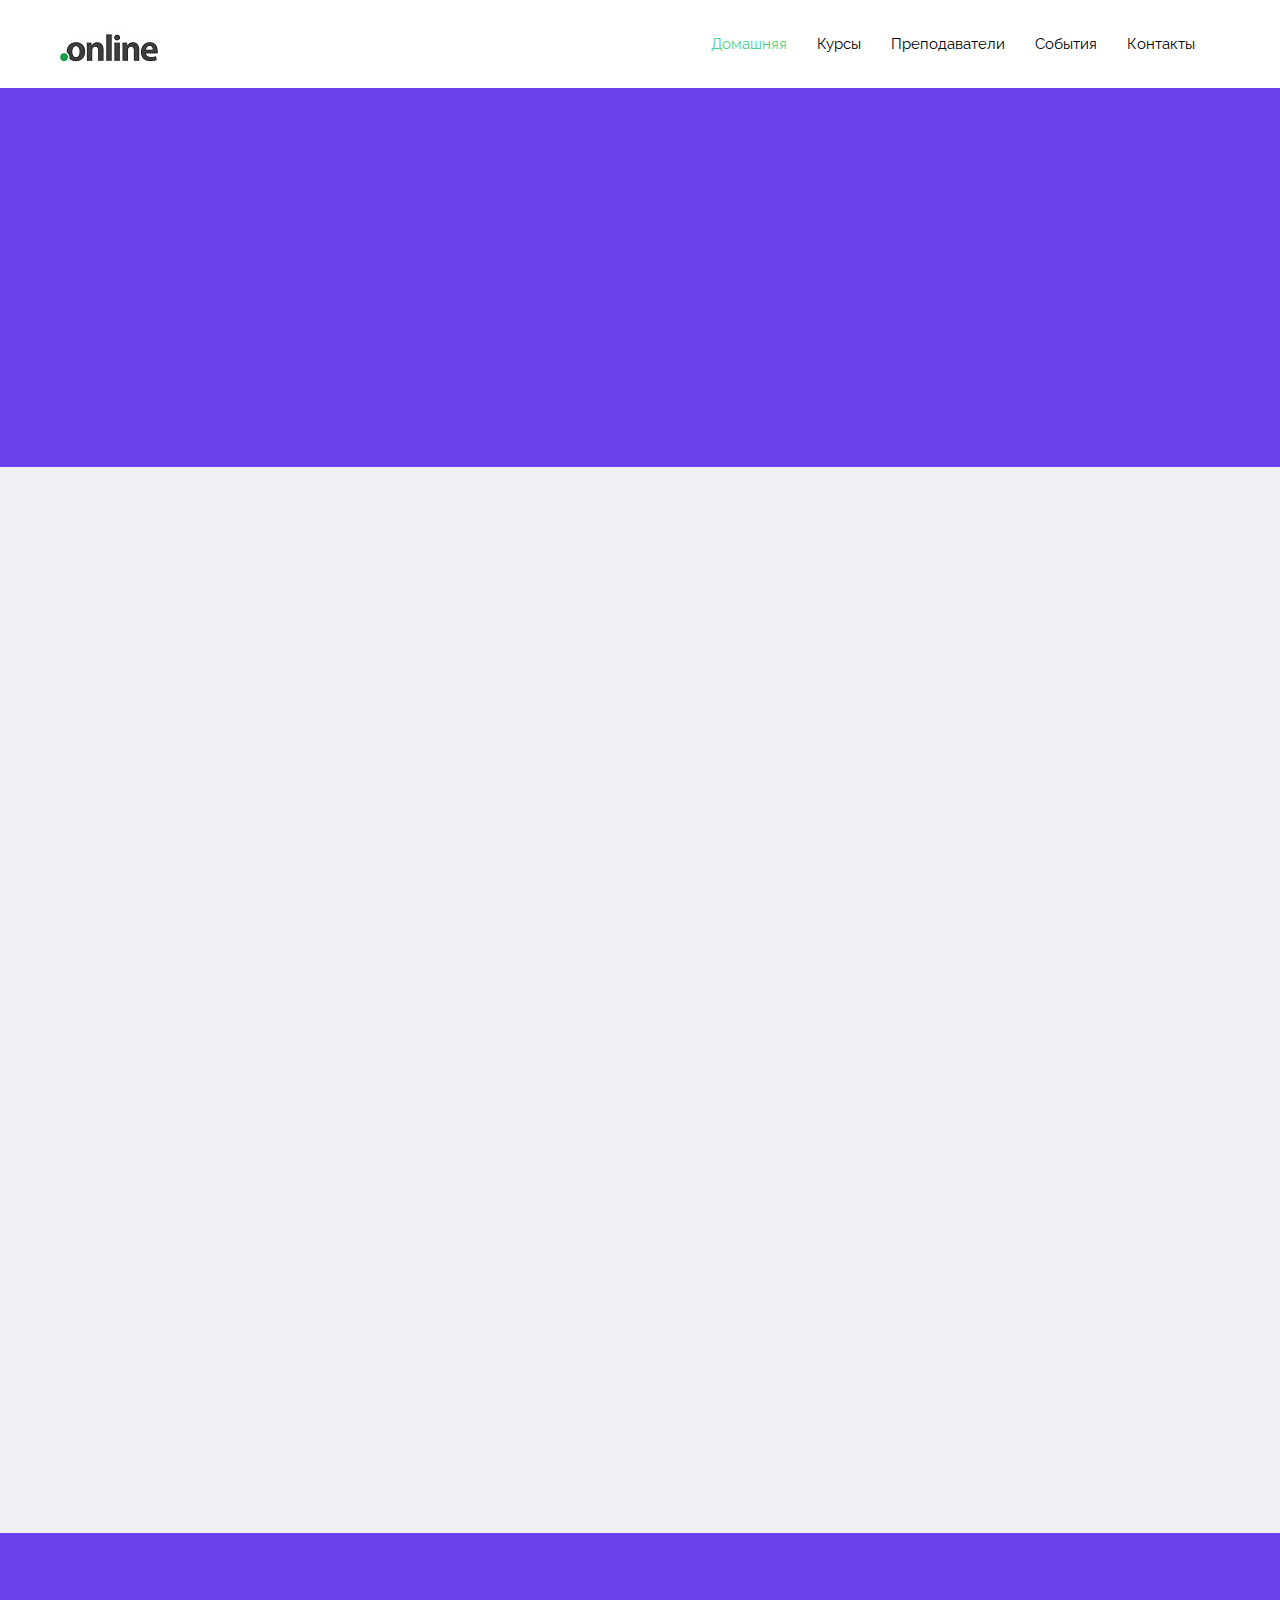
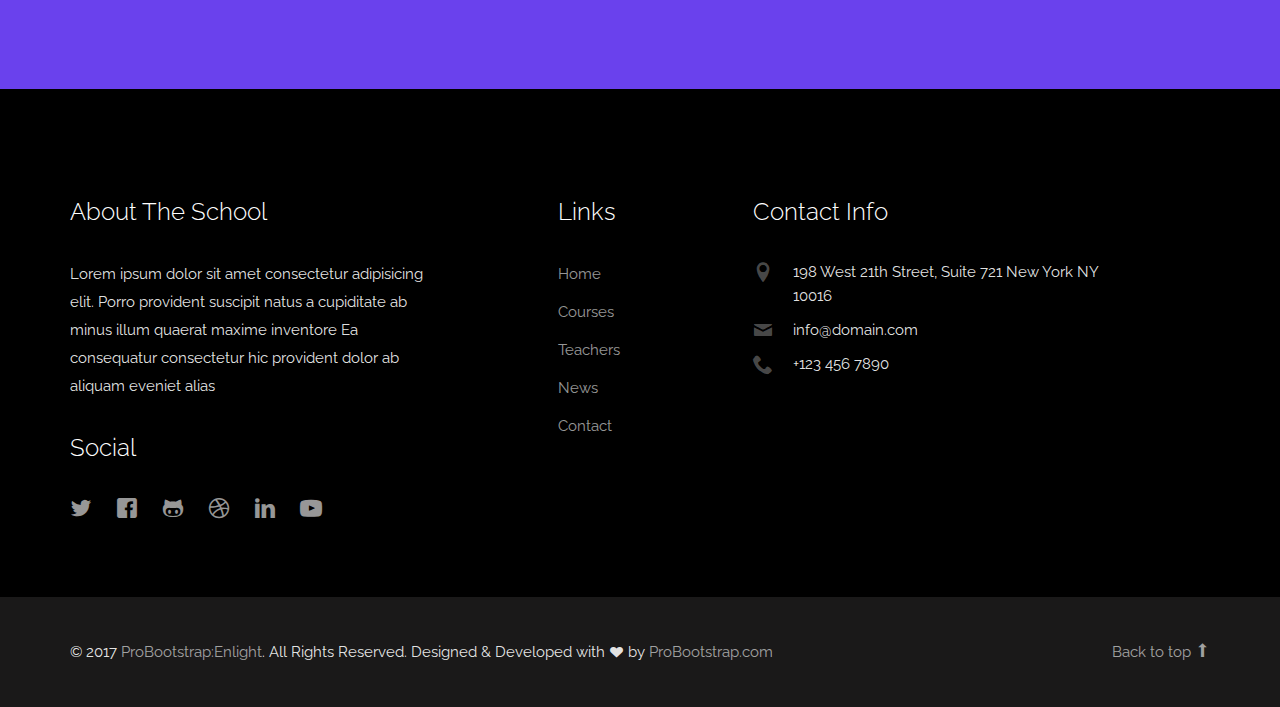
<file: course-single.html>
<!DOCTYPE html>
<html lang="en">
  <head>
    <meta charset="utf-8">
    <meta name="viewport" content="width=device-width, initial-scale=1">
    <link rel="shortcut icon" href="img/icon.ico" />
    <title> Платформа для обучения</title>
    
    <link href="https://fonts.googleapis.com/css?family=Raleway:300,400,500,700|Open+Sans" rel="stylesheet">
    <link rel="stylesheet" href="css/styles-merged.css">
    <link rel="stylesheet" href="css/style.min.css">
    <link rel="stylesheet" href="css/custom.css">
  </head>
  <body>

    <nav class="navbar navbar-default probootstrap-navbar">
      <div class="container">
        <div class="navbar-header">
          <div class="btn-more js-btn-more visible-xs">
            <a href="#"><i class="icon-dots-three-vertical "></i></a>
          </div>
          <button type="button" class="navbar-toggle collapsed" data-toggle="collapse" data-target="#navbar-collapse" aria-expanded="false" aria-controls="navbar">
            <span class="sr-only">Toggle navigation</span>
            <span class="icon-bar"></span>
            <span class="icon-bar"></span>
            <span class="icon-bar"></span>
          </button>
          <a class="navbar-brand" href="index.html" title="ProBootstrap:Yellow+">Yellow+</a>
        </div>

        <div id="navbar-collapse" class="navbar-collapse collapse">
          <ul class="nav navbar-nav navbar-right">
            <li class="active"><a href="index.html">Домашняя</a></li>
            <li><a href="courses.html">Курсы</a></li>
            <li><a href="teachers.html">Преподаватели</a></li>
            <li><a href="events.html">События</a></li>
            <li><a href="contact.html">Контакты</a></li>
          </ul>
        </div>
      </div>
    </nav>
      
      <section class="probootstrap-section probootstrap-section-colored">
        <div class="container">
          <div class="row">
            <div class="col-md-12 text-left section-heading probootstrap-animate">
              <h1>Chemical Engineering</h1>
            </div>
          </div>
        </div>
      </section>

      

      <section class="probootstrap-section probootstrap-section-sm">
        <div class="container">
          <div class="row">
            <div class="col-md-12">
              <div class="row probootstrap-gutter0">
                <div class="col-md-4" id="probootstrap-sidebar">
                  <div class="probootstrap-sidebar-inner probootstrap-overlap probootstrap-animate">
                    <h3>More Courses</h3>
                    <ul class="probootstrap-side-menu">
                      <li class="active"><a>Chemical Engineering</a></li>
                      <li><a href="#">Application Design</a></li>
                      <li><a href="#">Math Major</a></li>
                      <li><a href="#">English Major</a></li>
                    </ul>
                  </div>
                </div>
                <div class="col-md-7 col-md-push-1  probootstrap-animate" id="probootstrap-content">
                  <h2>Description</h2>
                  <p>Lorem ipsum dolor sit amet, consectetur adipisicing elit. Maxime rerum possimus maiores, natus fugiat quibusdam dolorem. Dolore, odit ipsum, commodi distinctio repellendus vel tempore accusamus ea assumenda totam aut tempora. Illum sed harum, doloremque magnam nostrum. Fuga tempora corrupti unde ratione, placeat voluptates dicta asperiores est, ad voluptatem dolor, delectus sapiente voluptatum! Rerum magnam ducimus voluptas dolorum consectetur ex facilis quaerat sapiente eaque consequuntur perspiciatis nesciunt tenetur quibusdam corrupti voluptates consequatur repudiandae, quisquam aperiam veniam. Architecto voluptas blanditiis provident modi cumque a eius nam dignissimos numquam ducimus earum odit ipsam, reiciendis assumenda id quasi dolore, totam impedit molestias? Alias, ipsa!</p>
                  <p>Velit natus alias eligendi architecto rem, itaque distinctio? Excepturi obcaecati fuga ratione. Dolore in ipsam rem ullam nemo error aperiam dolores eius, doloremque blanditiis placeat fugiat libero id atque, recusandae, voluptate laboriosam, distinctio omnis ab. Eius obcaecati, laudantium ex voluptatum voluptas, cum vitae molestiae quam est omnis nulla, quis velit? Esse natus tempore molestias deserunt, tempora illum labore, fuga animi totam dolore doloribus doloremque laudantium velit distinctio, non cumque dolorem delectus quia quibusdam? Amet, consectetur. Reprehenderit unde, eveniet temporibus, quae possimus magni. Dolore quo eveniet, distinctio dicta quisquam? Aliquid libero dolore provident, beatae odit facilis quasi dolorum sit ad minus!</p>
                  <p>Tenetur, soluta natus porro, cumque vitae, iste accusamus beatae repudiandae quidem magnam sunt, nihil reprehenderit facere eveniet non sint aliquid. Ipsam totam nostrum, modi veritatis quidem maiores dolor minima incidunt non ratione qui quas, quasi aut sit obcaecati iure. Corporis, rem? Reprehenderit sequi, tenetur, libero nobis beatae ut doloremque obcaecati ipsa? Itaque numquam ratione et veniam porro magnam expedita ad laboriosam dolorum debitis omnis mollitia id eum minus necessitatibus ipsam consequuntur sed tempora assumenda, repudiandae culpa atque? Ad ut porro praesentium, earum voluptatum maxime, deserunt, omnis dolorem veniam cumque et officia veritatis, nam perferendis ex facilis sit sapiente at accusamus?</p>
                  <p><a href="#" class="btn btn-primary">Enroll with this course now</a> <span class="enrolled-count">2,928 students enrolled</span></p>
                </div>
              </div>
            </div>
          </div>
        </div>
      </section>
      
      <section class="probootstrap-cta">
        <div class="container">
          <div class="row">
            <div class="col-md-12">
              <h2 class="probootstrap-animate" data-animate-effect="fadeInRight">Get your admission now!</h2>
              <a href="#" role="button" class="btn btn-primary btn-lg btn-ghost probootstrap-animate" data-animate-effect="fadeInLeft">Enroll</a>
            </div>
          </div>
        </div>
      </section>
      <footer class="probootstrap-footer probootstrap-bg">
        <div class="container">
          <div class="row">
            <div class="col-md-4">
              <div class="probootstrap-footer-widget">
                <h3>About The School</h3>
                <p>Lorem ipsum dolor sit amet consectetur adipisicing elit. Porro provident suscipit natus a cupiditate ab minus illum quaerat maxime inventore Ea consequatur consectetur hic provident dolor ab aliquam eveniet alias</p>
                <h3>Social</h3>
                <ul class="probootstrap-footer-social">
                  <li><a href="#"><i class="icon-twitter"></i></a></li>
                  <li><a href="#"><i class="icon-facebook"></i></a></li>
                  <li><a href="#"><i class="icon-github"></i></a></li>
                  <li><a href="#"><i class="icon-dribbble"></i></a></li>
                  <li><a href="#"><i class="icon-linkedin"></i></a></li>
                  <li><a href="#"><i class="icon-youtube"></i></a></li>
                </ul>
              </div>
            </div>
            <div class="col-md-3 col-md-push-1">
              <div class="probootstrap-footer-widget">
                <h3>Links</h3>
                <ul>
                  <li><a href="#">Home</a></li>
                  <li><a href="#">Courses</a></li>
                  <li><a href="#">Teachers</a></li>
                  <li><a href="#">News</a></li>
                  <li><a href="#">Contact</a></li>
                </ul>
              </div>
            </div>
            <div class="col-md-4">
              <div class="probootstrap-footer-widget">
                <h3>Contact Info</h3>
                <ul class="probootstrap-contact-info">
                  <li><i class="icon-location2"></i> <span>198 West 21th Street, Suite 721 New York NY 10016</span></li>
                  <li><i class="icon-mail"></i><span>info@domain.com</span></li>
                  <li><i class="icon-phone2"></i><span>+123 456 7890</span></li>
                </ul>
              </div>
            </div>
           
          </div>
          <!-- END row -->
          
        </div>

        <div class="probootstrap-copyright">
          <div class="container">
            <div class="row">
              <div class="col-md-8 text-left">
                <p>&copy; 2017 <a href="https://probootstrap.com/">ProBootstrap:Enlight</a>. All Rights Reserved. Designed &amp; Developed with <i class="icon icon-heart"></i> by <a href="https://probootstrap.com/">ProBootstrap.com</a></p>
              </div>
              <div class="col-md-4 probootstrap-back-to-top">
                <p><a href="#" class="js-backtotop">Back to top <i class="icon-arrow-long-up"></i></a></p>
              </div>
            </div>
          </div>
        </div>
      </footer>

    </div>
    <!-- END wrapper -->
    

    <script src="js/scripts.min.js"></script>
    <script src="js/main.min.js"></script>
    <script src="js/custom.js"></script>

  </body>
</html>
</file>
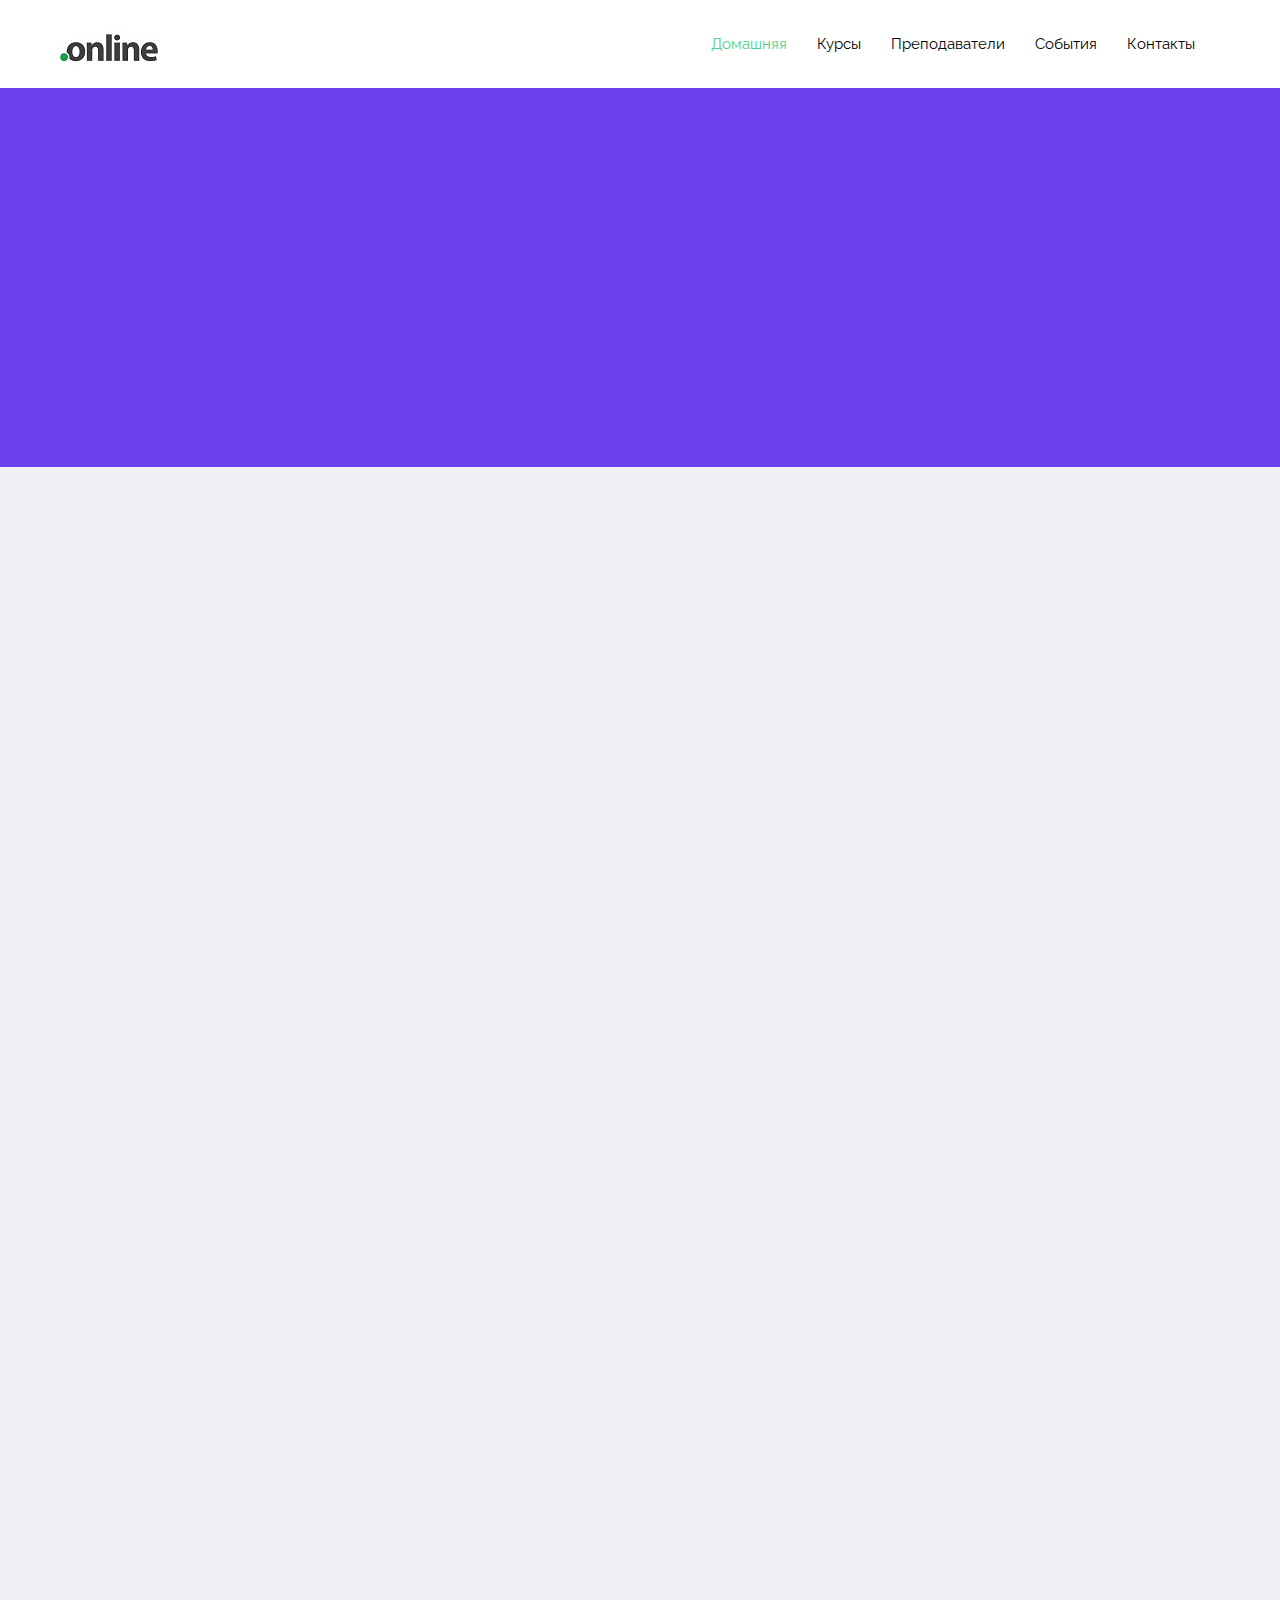
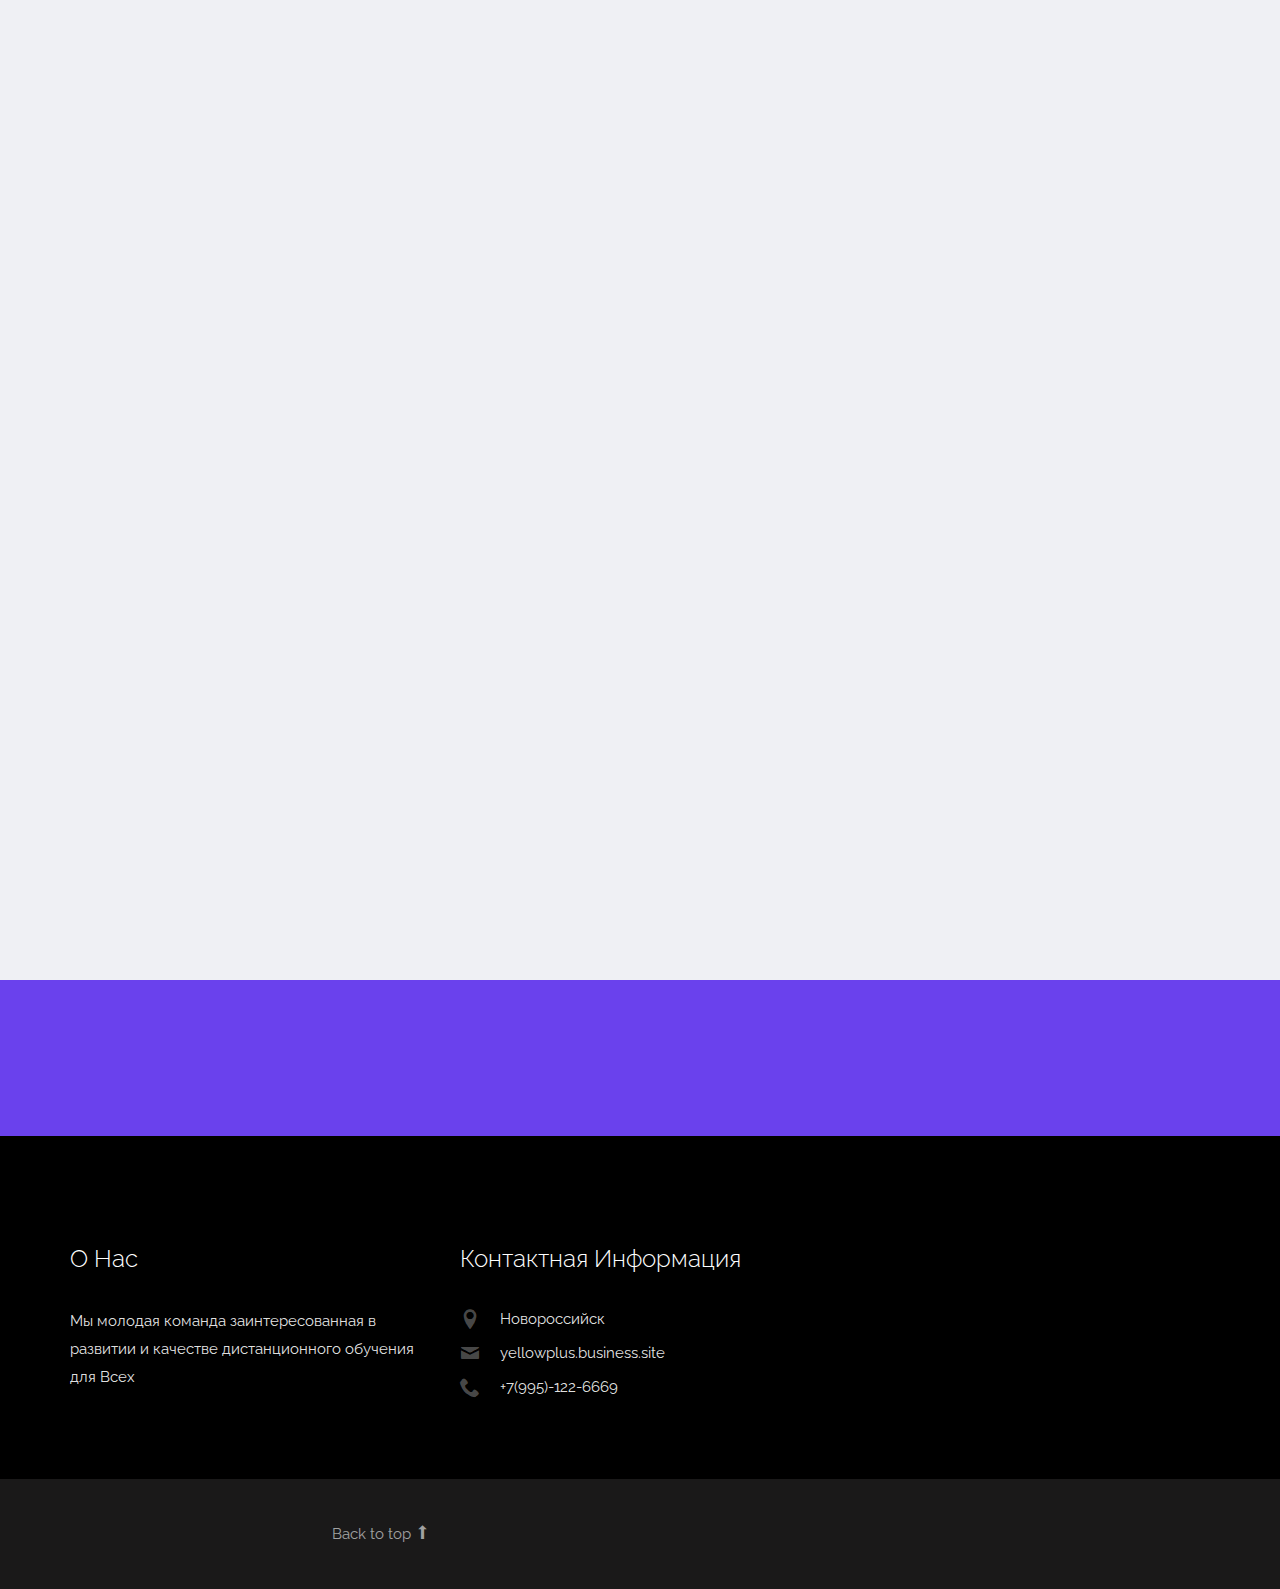
<file: courses.html>
<!DOCTYPE html>
<html lang="en">
  <head>
    <meta charset="utf-8">
    <meta name="viewport" content="width=device-width, initial-scale=1">
    <link rel="shortcut icon" href="img/icon.ico" />
    <title> Платформа для обучения</title>
    
    <link href="https://fonts.googleapis.com/css?family=Raleway:300,400,500,700|Open+Sans" rel="stylesheet">
    <link rel="stylesheet" href="css/styles-merged.css">
    <link rel="stylesheet" href="css/style.min.css">
    <link rel="stylesheet" href="css/custom.css">
  </head>
  <body>

    <nav class="navbar navbar-default probootstrap-navbar">
      <div class="container">
        <div class="navbar-header">
          <div class="btn-more js-btn-more visible-xs">
            <a href="#"><i class="icon-dots-three-vertical "></i></a>
          </div>
          <button type="button" class="navbar-toggle collapsed" data-toggle="collapse" data-target="#navbar-collapse" aria-expanded="false" aria-controls="navbar">
            <span class="sr-only">Toggle navigation</span>
            <span class="icon-bar"></span>
            <span class="icon-bar"></span>
            <span class="icon-bar"></span>
          </button>
          <a class="navbar-brand" href="index.html" title="ProBootstrap:Yellow+">Yellow+</a>
        </div>

        <div id="navbar-collapse" class="navbar-collapse collapse">
          <ul class="nav navbar-nav navbar-right">
            <li class="active"><a href="index.html">Домашняя</a></li>
            <li><a href="courses.html">Курсы</a></li>
            <li><a href="teachers.html">Преподаватели</a></li>
            <li><a href="events.html">События</a></li>
            <li><a href="contact.html">Контакты</a></li>
          </ul>
        </div>
      </div>
    </nav>
      
      <section class="probootstrap-section probootstrap-section-colored">
        <div class="container">
          <div class="row">
            <div class="col-md-12 text-left section-heading probootstrap-animate">
              <h1>Наши курсы</h1>
            </div>
          </div>
        </div>
      </section>

      <section class="probootstrap-section">
        <div class="container">
          <div class="row">
            <div class="col-md-12">
              <div class="probootstrap-flex-block">
                <div class="probootstrap-text probootstrap-animate">
                  <div class="text-uppercase probootstrap-uppercase">Любимый курс</div>
                  <h3>Информационные Системы и Технологии</h3>
                  <p>Современные профессии, которые предполагают работу в информационной сфере, находятся на пике популярности. ИТ-специалисты востребованы на предприятиях разной формы собственности и в любых отраслях.</p>
                  <p><a href="#" class="btn btn-primary">Присоедениться</a> <span class="enrolled-count">928 студентов на курсе</span></p>
                </div>
                <div class="probootstrap-image probootstrap-animate" style="background-image: url(img/5aVKL5QHmIY.jpg)">
                  <a href="video/Trim.mp4" class="btn-video popup-vimeo"><i class="icon-play3"></i></a>
                </div>
              </div>
            </div>
          </div>
        </div>
      </section>

      <section class="probootstrap-section">
        <div class="container">
          <div class="row">
            <div class="col-md-6">
              <div class="probootstrap-service-2 probootstrap-animate">
                <div class="image">
                  <div class="image-bg">
                    <img src="img/doshkolobrazovanie-2.jpg" alt="Kind">
                  </div>
                </div>
                <div class="text">
                  <span class="probootstrap-meta"><i class="icon-calendar2"></i> 30 октября 2020</span>
                  <h3>Дошкольное образование</h3>
                  <p>Данный раздел подразумевает дошкольное обучение</p>
                  <p><a href="#" class="btn btn-primary">Вход</a> <span class="enrolled-count">2,928 учеников</span></p>
                </div>
              </div>

              <div class="probootstrap-service-2 probootstrap-animate">
                <div class="image">
                  <div class="image-bg">
                    <img src="img/classroom811.jpg" alt="Kind">
                  </div>
                </div>
                <div class="text">
                  <span class="probootstrap-meta"><i class="icon-calendar2"></i> 30 октября 2020</span>
                  <h3>Школьное образование</h3>
                  <p>Данный раздел подразумевает школьное обучение</p>
                  <p><a href="#" class="btn btn-primary">Вход</a> <span class="enrolled-count">7,202 учеников</span></p>
                </div>
              </div>

            </div>
            <div class="col-md-6">
              <div class="probootstrap-service-2 probootstrap-animate">
                <div class="image">
                  <div class="image-bg">
                    <img src="img/спо.jpg" alt="СПО">
                  </div>
                </div>
                <div class="text">
                  <span class="probootstrap-meta"><i class="icon-calendar2"></i> 30 октября 2020</span>
                  <h3>СПО</h3>
                  <p>Данный раздел подразумевает Среднее специальное обучение</p>
                  <p><a href="#" class="btn btn-primary">Вход</a> <span class="enrolled-count">12,582 студентов</span></p>
                </div>
              </div>

              <div class="probootstrap-service-2 probootstrap-animate">
                <div class="image">
                  <div class="image-bg">
                    <img src="img/zsm3t2hs388824.jpg" alt="Высшее образование">
                  </div>
                </div>
                <div class="text">
                  <span class="probootstrap-meta"><i class="icon-calendar2"></i> 30 октября 2020</span>
                  <h3>Высшее образование</h3>
                  <p>Данный раздел подразумевает Высшее профессиональное обучение</p>
                  <p><a href="#" class="btn btn-primary">Вход</a> <span class="enrolled-count">9,582 студентов</span></p>
                </div>
              </div>

            </div>
          </div>

            </div>
          </div>
        </div>
      </section>

      
      
      <section class="probootstrap-section">
        <div class="container">
          <div class="row">
            <div class="col-md-6 col-md-offset-3 text-center section-heading probootstrap-animate">
              <h2>Наша Команда</h2>
            </div>
          </div>
          <!-- END row -->

          <div class="row">
            <div class="col-md-3 col-sm-6">
              <div class="probootstrap-teacher text-center probootstrap-animate">
                <figure class="media">
                  <img src="img/0prrPJajeEo.jpg" alt="Yellow+" class="img-responsive">
                </figure>
                <div class="text">
                  <h3>Talan Timofey</h3>
                  <p>FrontEnd Developer</p>
                </div>
              </div>
            </div>
            <div class="col-md-3 col-sm-6">
              <div class="probootstrap-teacher text-center probootstrap-animate">
                <figure class="media">
                  <img src="img/4JL9OqTfTAU.jpg" alt="Yellow+" class="img-responsive">
                </figure>
                <div class="text">
                  <h3>Oleg Voloshin</h3>
                  <p>BackEnd Developer</p>
                </div>
              </div>
            </div>
            <div class="clearfix visible-sm-block visible-xs-block"></div>
            <div class="col-md-3 col-sm-6">
              <div class="probootstrap-teacher text-center probootstrap-animate">
                <figure class="media">
                  <img src="img/1HOtBVfsmoA.jpg" alt="Yellow+" class="img-responsive">
                </figure>
                <div class="text">
                  <h3>Anton Kolesnikov</h3>
                  <p>Mobile App Developers</p>
                </div>
              </div>
            </div>
            <div class="col-md-3 col-sm-6">
              <div class="probootstrap-teacher text-center probootstrap-animate">
                <figure class="media">
                  <img src="img/Fl1S66caRJw.jpg" alt="Yellow+" class="img-responsive">
                </figure>
                <div class="text">
                  <h3>Danila Pochinok</h3>
                  <p>BackEnd Developer</p>
                </div>
              </div>
            </div>
            <div class="col-md-3 col-sm-6">
              <div class="probootstrap-teacher text-center probootstrap-animate">
                <figure class="media">
                  <img src="img/aluYc7lHoOE.jpg" alt="Yellow+" class="img-responsive">
                </figure>
                <div class="text">
                  <h3>Sonya Blinnikova</h3>
                  <p> Designer</p>
                </div>
              </div>
            </div>
          </div>

        </div>
      </section>
      
      <section class="probootstrap-cta">
        <div class="container">
          <div class="row">
            <div class="col-md-12">
              <h2 class="probootstrap-animate" data-animate-effect="fadeInRight">Присоединяйтесь к Yellow+ прямо сейчас!</h2>
              <a href="#" role="button" class="btn btn-primary btn-lg btn-ghost probootstrap-animate" data-animate-effect="fadeInLeft">Y+</a>
            </div>
          </div>
        </div>
      </section>
      <footer class="probootstrap-footer probootstrap-bg">
        <div class="container">
          <div class="row">
            <div class="col-md-4">
              <div class="probootstrap-footer-widget">
                <h3>О Нас</h3>
                <p>Мы молодая команда заинтересованная в развитии и качестве дистанционного обучения для Всех </p>
              </div>
            </div>
            
            <div class="col-md-4">
              <div class="probootstrap-footer-widget">
                <h3>Контактная Информация</h3>
                <ul class="probootstrap-contact-info">
                  <li><i class="icon-location2"></i> <span>Новороссийск</span></li>
                  <li><i class="icon-mail"></i><span>yellowplus.business.site</span></li>
                  <li><i class="icon-phone2"></i><span>+7(995)-122-6669</span></li>
                </ul>
              </div>
            </div>
           
          </div>
          <!-- END row -->
          
        </div>

        <div class="probootstrap-copyright">
          <div class="container">
            <div class="row">
              <div class="col-md-4 probootstrap-back-to-top">
                <p><a href="#" class="js-backtotop">Back to top <i class="icon-arrow-long-up"></i></a></p>
              </div>
            </div>
          </div>
        </div>
      </footer>

    </div>
    <!-- END wrapper -->
    

    <script src="js/scripts.min.js"></script>
    <script src="js/main.min.js"></script>
    <script src="js/custom.js"></script>

  </body>
</html>
</file>
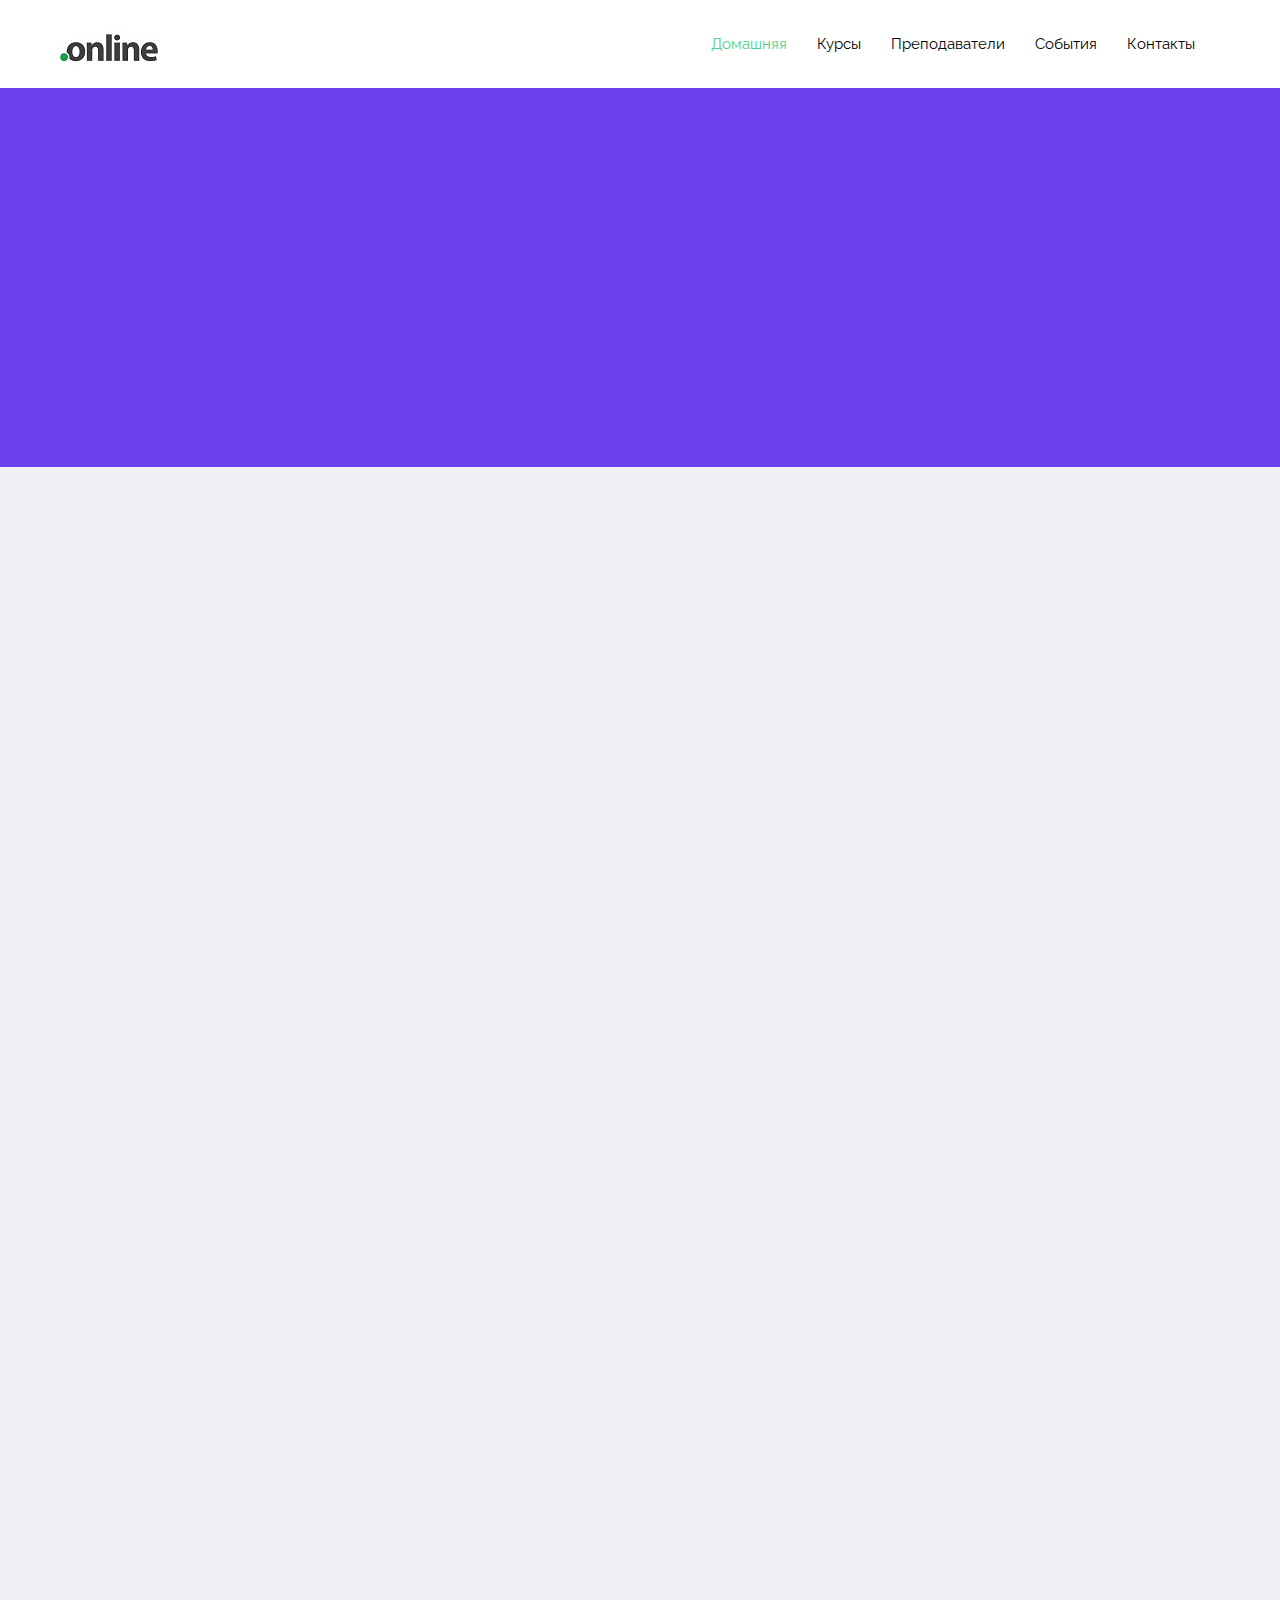
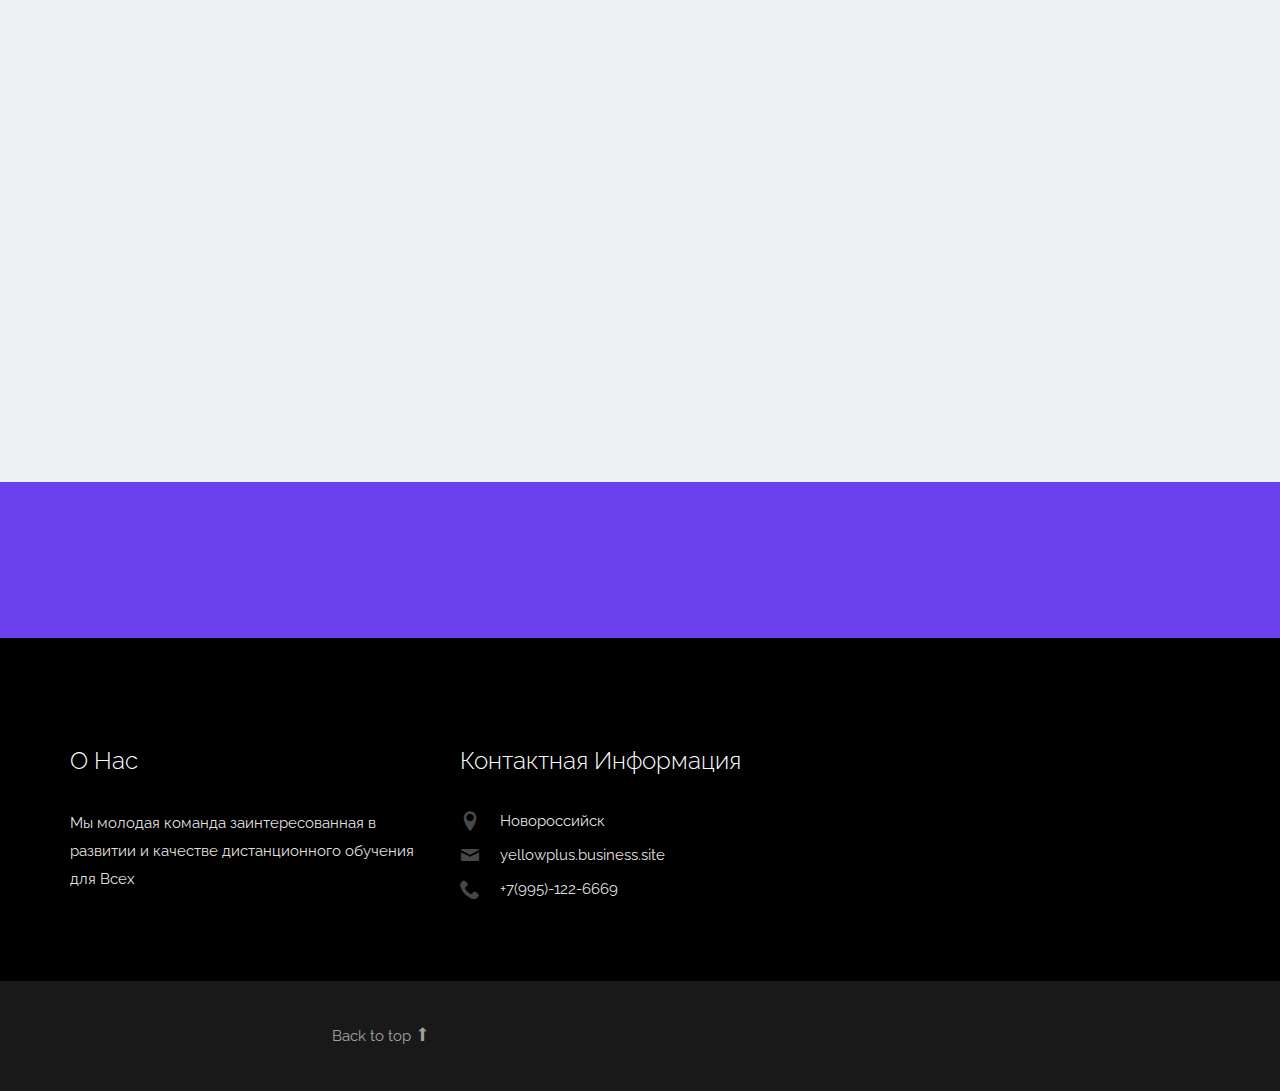
<file: events.html>
<!DOCTYPE html>
<html lang="en">
  <head>
    <meta charset="utf-8">
    <meta name="viewport" content="width=device-width, initial-scale=1">
    <link rel="shortcut icon" href="img/icon.ico" />
    <title> Платформа для обучения</title>
    
    <link href="https://fonts.googleapis.com/css?family=Raleway:300,400,500,700|Open+Sans" rel="stylesheet">
    <link rel="stylesheet" href="css/styles-merged.css">
    <link rel="stylesheet" href="css/style.min.css">
    <link rel="stylesheet" href="css/custom.css">
  </head>
  <body>


    <nav class="navbar navbar-default probootstrap-navbar">
      <div class="container">
        <div class="navbar-header">
          <div class="btn-more js-btn-more visible-xs">
            <a href="#"><i class="icon-dots-three-vertical "></i></a>
          </div>
          <button type="button" class="navbar-toggle collapsed" data-toggle="collapse" data-target="#navbar-collapse" aria-expanded="false" aria-controls="navbar">
            <span class="sr-only">Toggle navigation</span>
            <span class="icon-bar"></span>
            <span class="icon-bar"></span>
            <span class="icon-bar"></span>
          </button>
          <a class="navbar-brand" href="index.html" title="ProBootstrap:Yellow+">Yellow+</a>
        </div>

        <div id="navbar-collapse" class="navbar-collapse collapse">
          <ul class="nav navbar-nav navbar-right">
            <li class="active"><a href="index.html">Домашняя</a></li>
            <li><a href="courses.html">Курсы</a></li>
            <li><a href="teachers.html">Преподаватели</a></li>
            <li><a href="events.html">События</a></li>
            <li><a href="contact.html">Контакты</a></li>
          </ul>
        </div>
      </div>
    </nav>
      
      <section class="probootstrap-section probootstrap-section-colored">
        <div class="container">
          <div class="row">
            <div class="col-md-12 text-left section-heading probootstrap-animate">
              <h1>Наши события</h1>
            </div>
          </div>
        </div>
      </section>

      <section class="probootstrap-section">
        <div class="container">
          <div class="row">
            <div class="col-md-12">
              <div class="probootstrap-flex-block">
                <div class="probootstrap-text probootstrap-animate">
                  <div class="text-uppercase probootstrap-uppercase">Любимое событие</div>
                  <h3>День Рождение Yellow+</h3>
                  <p>В данный день "Y+"  празднует Свой День Рождение! </p>
                  <p>
                    <span class="probootstrap-date"><i class="icon-calendar"></i>25 ноября 2018</span>
                    <span class="probootstrap-location"><i class="icon-location2"></i>Новороссийск</span>
                  </p>
                  <p><a href="#" class="btn btn-primary">Узнать больше</a></p>
                </div>
                <div class="probootstrap-image probootstrap-animate" style="background-image: url(img/qwerty.jpg)">
                  <a href="https://vimeo.com/45830194" class="btn-video popup-vimeo"><i class="icon-play3"></i></a>
                </div>
              </div>
            </div>
          </div>
        </div>
      </section>


      
      
      <section class="probootstrap-section">
        <div class="container">

          <div class="row">
            <div class="col-md-4 col-sm-6 col-xs-6 col-xxs-12 probootstrap-animate">
              <a href="#" class="probootstrap-featured-news-box">
                <figure class="probootstrap-media"><img src="img/img_sm_1.jpg" alt="Free Bootstrap Template by ProBootstrap.com" class="img-responsive"></figure>
                <div class="probootstrap-text">
                  <h3>Здесь обязательно появятся новости в будущем!</h3>
                  <span class="probootstrap-date"><i class="icon-calendar"></i>30 октября 2020</span>
                  <span class="probootstrap-location"><i class="icon-location2"></i>Новороссийск</span>
                </div>
              </a>
            </div>
            <div class="col-md-4 col-sm-6 col-xs-6 col-xxs-12 probootstrap-animate">
              <a href="#" class="probootstrap-featured-news-box">
                <figure class="probootstrap-media"><img src="img/img_sm_2.jpg" alt="Free Bootstrap Template by ProBootstrap.com" class="img-responsive"></figure>
                <div class="probootstrap-text">
                  <h3>Здесь обязательно появятся новости в будущем!</h3>
                  <span class="probootstrap-date"><i class="icon-calendar"></i>30 октября 2020</span>
                  <span class="probootstrap-location"><i class="icon-location2"></i>Новороссийск</span>
                </div>
              </a>
            </div>
            <div class="clearfix visible-sm-block visible-xs-block"></div>
            <div class="col-md-4 col-sm-6 col-xs-6 col-xxs-12 probootstrap-animate">
              <a href="#" class="probootstrap-featured-news-box">
                <figure class="probootstrap-media"><img src="img/img_sm_3.jpg" alt="Free Bootstrap Template by ProBootstrap.com" class="img-responsive"></figure>
                <div class="probootstrap-text">
                  <h3>Здесь обязательно появятся новости в будущем!</h3>
                  <span class="probootstrap-date"><i class="icon-calendar"></i>30 октября 2020</span>
                  <span class="probootstrap-location"><i class="icon-location2"></i>Новороссийск</span>
                </div>
              </a>
            </div>

            <div class="clearfix visible-md-block"></div>
            
            <div class="col-md-4 col-sm-6 col-xs-6 col-xxs-12 probootstrap-animate">
              <a href="#" class="probootstrap-featured-news-box">
                <figure class="probootstrap-media"><img src="img/img_sm_1.jpg" alt="Free Bootstrap Template by ProBootstrap.com" class="img-responsive"></figure>
                <div class="probootstrap-text">
                  <h3>Здесь обязательно появятся новости в будущем!</h3>
                  <span class="probootstrap-date"><i class="icon-calendar"></i>30 октября 2020</span>
                  <span class="probootstrap-location"><i class="icon-location2"></i>Новороссийск</span>
                </div>
              </a>
            </div>
            <div class="clearfix visible-sm-block visible-xs-block"></div>
            
            <div class="col-md-4 col-sm-6 col-xs-6 col-xxs-12 probootstrap-animate">
              <a href="#" class="probootstrap-featured-news-box">
                <figure class="probootstrap-media"><img src="img/img_sm_2.jpg" alt="Free Bootstrap Template by ProBootstrap.com" class="img-responsive"></figure>
                <div class="probootstrap-text">
                  <h3>Здесь обязательно появятся новости в будущем!</h3>
                  <span class="probootstrap-date"><i class="icon-calendar"></i>30 октября 2020</span>
                  <span class="probootstrap-location"><i class="icon-location2"></i>Новороссийск</span>
                </div>
              </a>
            </div>
            <div class="col-md-4 col-sm-6 col-xs-6 col-xxs-12 probootstrap-animate">
              <a href="#" class="probootstrap-featured-news-box">
                <figure class="probootstrap-media"><img src="img/img_sm_3.jpg" alt="Free Bootstrap Template by ProBootstrap.com" class="img-responsive"></figure>
                <div class="probootstrap-text">
                  <h3>Здесь обязательно появятся новости в будущем!</h3>
                  <span class="probootstrap-date"><i class="icon-calendar"></i>30 октября 2020</span>
                  <span class="probootstrap-location"><i class="icon-location2"></i>Новороссийск</span>
                </div>
              </a>
            </div>
            <div class="clearfix visible-sm-block visible-xs-block"></div>

          </div>
        </div>
      </section>
      
      <section class="probootstrap-cta">
        <div class="container">
          <div class="row">
            <div class="col-md-12">
              <h2 class="probootstrap-animate" data-animate-effect="fadeInRight">Присоединяйтесь к Yellow+ прямо сейчас!</h2>
              <a href="#" role="button" class="btn btn-primary btn-lg btn-ghost probootstrap-animate" data-animate-effect="fadeInLeft">Y+</a>
            </div>
          </div>
        </div>
      </section>
      <footer class="probootstrap-footer probootstrap-bg">
        <div class="container">
          <div class="row">
            <div class="col-md-4">
              <div class="probootstrap-footer-widget">
                <h3>О Нас</h3>
                <p>Мы молодая команда заинтересованная в развитии и качестве дистанционного обучения для Всех </p>
              </div>
            </div>
            
            <div class="col-md-4">
              <div class="probootstrap-footer-widget">
                <h3>Контактная Информация</h3>
                <ul class="probootstrap-contact-info">
                  <li><i class="icon-location2"></i> <span>Новороссийск</span></li>
                  <li><i class="icon-mail"></i><span>yellowplus.business.site</span></li>
                  <li><i class="icon-phone2"></i><span>+7(995)-122-6669</span></li>
                </ul>
              </div>
            </div>
           
          </div>
          <!-- END row -->
          
        </div>

        <div class="probootstrap-copyright">
          <div class="container">
            <div class="row">
              <div class="col-md-4 probootstrap-back-to-top">
                <p><a href="#" class="js-backtotop">Back to top <i class="icon-arrow-long-up"></i></a></p>
              </div>
            </div>
          </div>
        </div>
      </footer>

    </div>
    <!-- END wrapper -->
    

    <script src="js/scripts.min.js"></script>
    <script src="js/main.min.js"></script>
    <script src="js/custom.js"></script>

  </body>
</html>
</file>
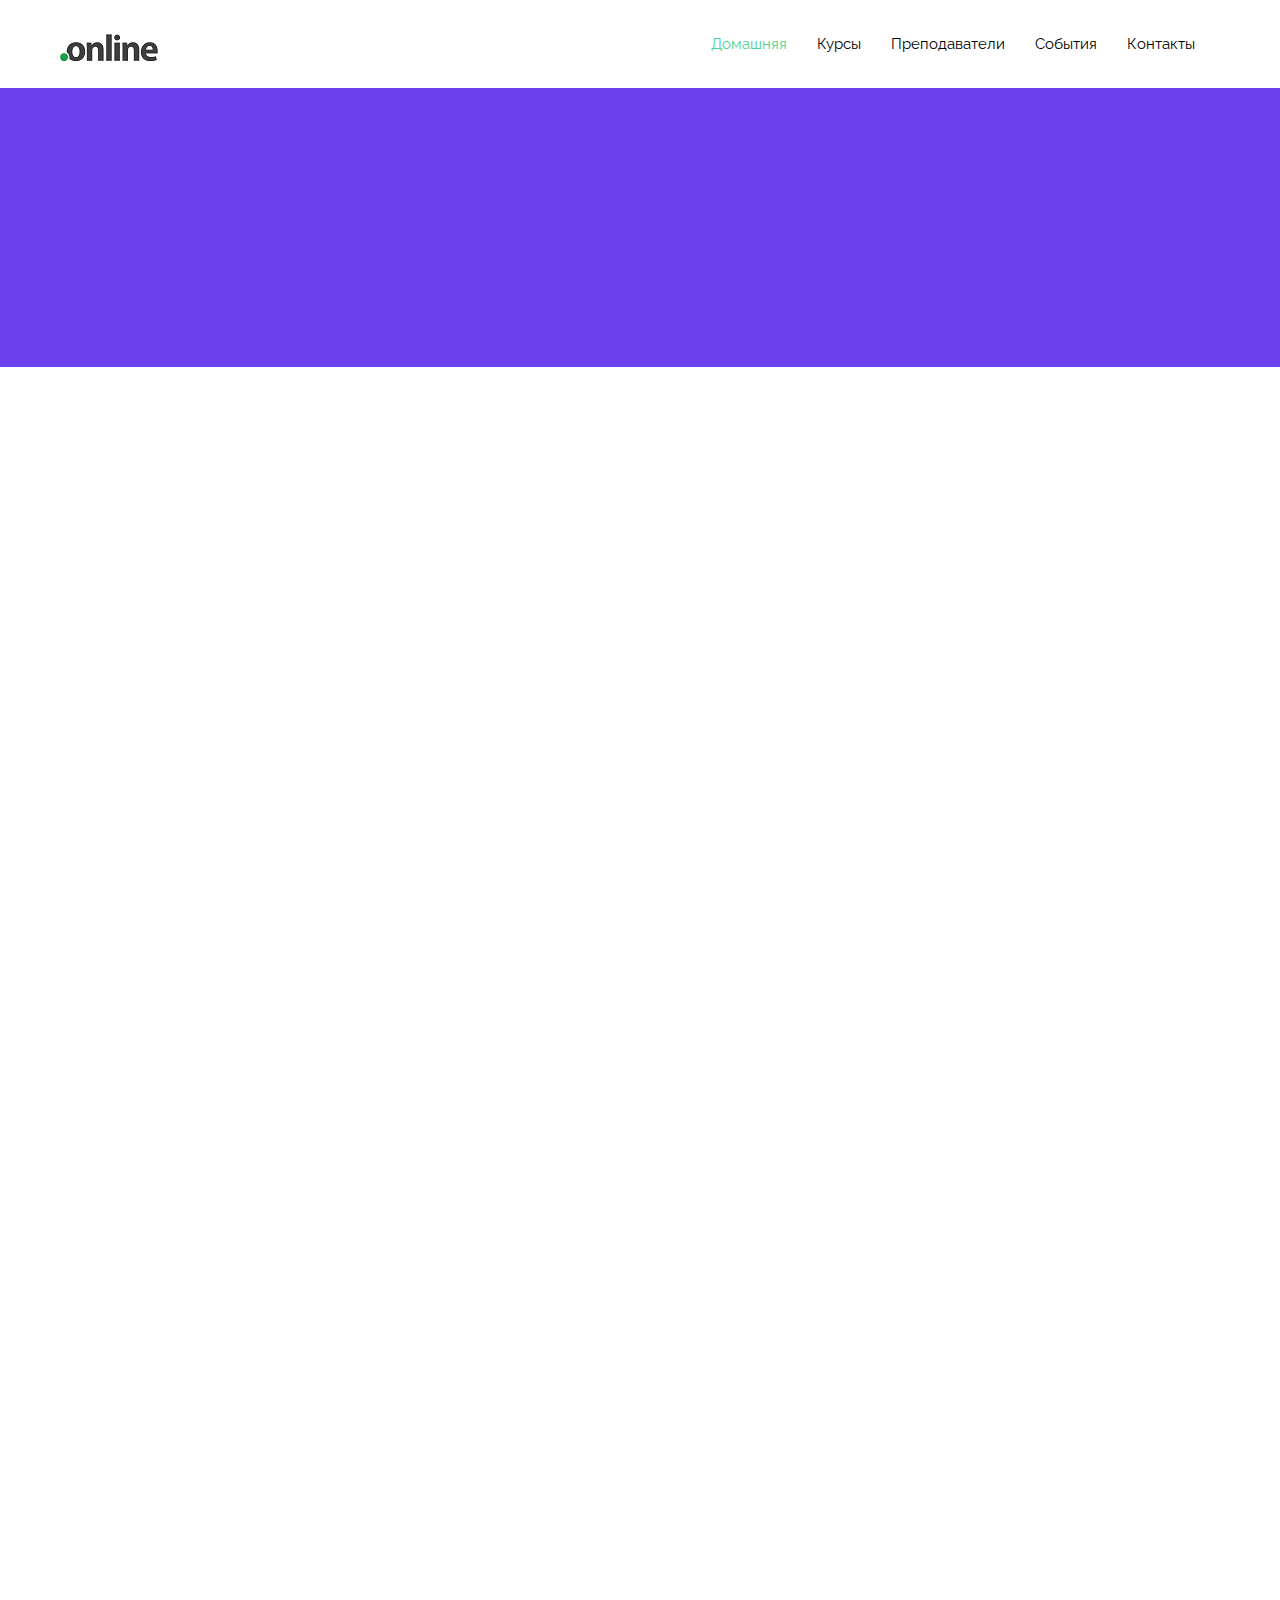
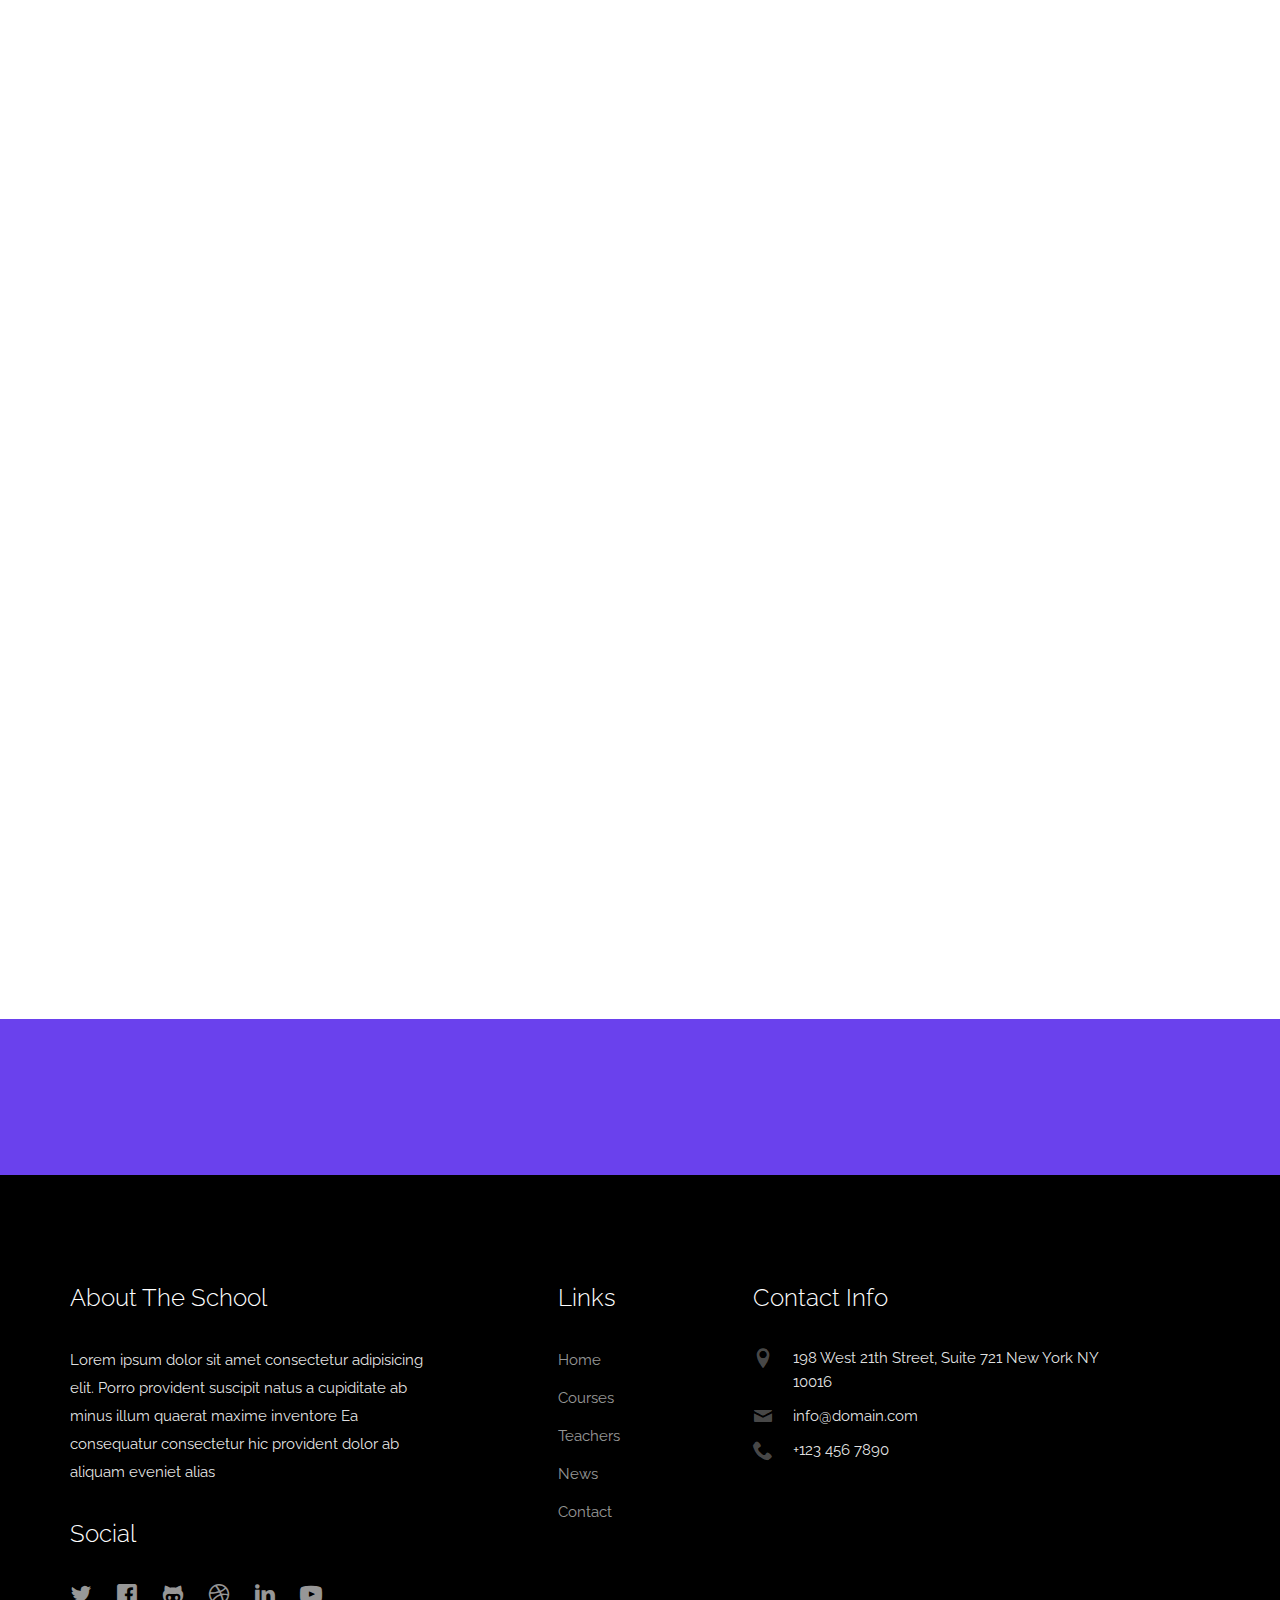
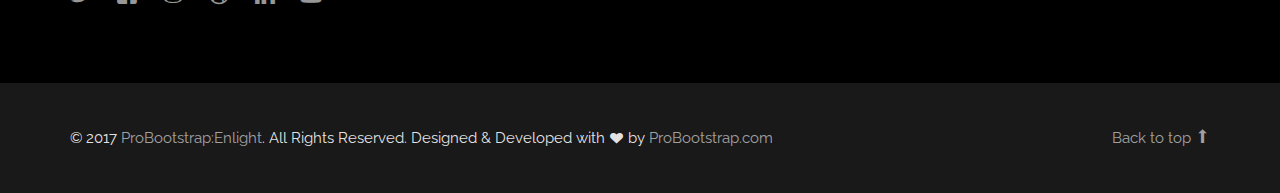
<file: gallery.html>
<!DOCTYPE html>
<html lang="en">
  <head>
    <meta charset="utf-8">
    <meta name="viewport" content="width=device-width, initial-scale=1">
    <link rel="shortcut icon" href="img/icon.ico" />
    <title> Платформа для обучения</title>
    
    <link href="https://fonts.googleapis.com/css?family=Raleway:300,400,500,700|Open+Sans" rel="stylesheet">
    <link rel="stylesheet" href="css/styles-merged.css">
    <link rel="stylesheet" href="css/style.min.css">
    <link rel="stylesheet" href="css/custom.css">
  </head>
  <body>


    <nav class="navbar navbar-default probootstrap-navbar">
      <div class="container">
        <div class="navbar-header">
          <div class="btn-more js-btn-more visible-xs">
            <a href="#"><i class="icon-dots-three-vertical "></i></a>
          </div>
          <button type="button" class="navbar-toggle collapsed" data-toggle="collapse" data-target="#navbar-collapse" aria-expanded="false" aria-controls="navbar">
            <span class="sr-only">Toggle navigation</span>
            <span class="icon-bar"></span>
            <span class="icon-bar"></span>
            <span class="icon-bar"></span>
          </button>
          <a class="navbar-brand" href="index.html" title="ProBootstrap:Yellow+">Yellow+</a>
        </div>

        <div id="navbar-collapse" class="navbar-collapse collapse">
          <ul class="nav navbar-nav navbar-right">
            <li class="active"><a href="index.html">Домашняя</a></li>
            <li><a href="courses.html">Курсы</a></li>
            <li><a href="teachers.html">Преподаватели</a></li>
            <li><a href="events.html">События</a></li>
            <li><a href="contact.html">Контакты</a></li>
          </ul>
        </div>
      </div>
    </nav>
      
      <section class="probootstrap-section probootstrap-section-colored">
        <div class="container">
          <div class="row">
            <div class="col-md-12 text-left section-heading probootstrap-animate mb0">
              <h1 class="mb0">School Gallery</h1>
            </div>
          </div>
        </div>
      </section>

      <section class="probootstrap-section probootstrap-bg-white">
      <div class="container">
        
        <div class="row">
          <div class="col-md-12">
            <div class="portfolio-feed three-cols">
              <div class="grid-sizer"></div>
              <div class="gutter-sizer"></div>
              <div class="probootstrap-gallery">
                <figure itemprop="associatedMedia" itemscope itemtype="http://schema.org/ImageObject" class="grid-item probootstrap-animate">
                  <a href="img/gal_img_full_1.jpg" itemprop="contentUrl" data-size="1000x632">
                    <img src="img/gal_img_sm_1.jpg" itemprop="thumbnail" alt="Free Bootstrap Template by ProBootstrap.com" />
                  </a>
                  <figcaption itemprop="caption description">Image caption here</figcaption>
                </figure>
                <figure itemprop="associatedMedia" itemscope itemtype="http://schema.org/ImageObject" class="grid-item probootstrap-animate">
                  <a href="img/gal_img_full_2.jpg" itemprop="contentUrl" data-size="1000x632">
                    <img src="img/gal_img_sm_2.jpg" itemprop="thumbnail" alt="Free Bootstrap Template by ProBootstrap.com" />
                  </a>
                  <figcaption itemprop="caption description">Image caption here</figcaption>
                </figure>
                <figure itemprop="associatedMedia" itemscope itemtype="http://schema.org/ImageObject" class="grid-item probootstrap-animate">
                  <a href="img/gal_img_full_3.jpg" itemprop="contentUrl" data-size="1000x632">
                    <img src="img/gal_img_sm_3.jpg" itemprop="thumbnail" alt="Free Bootstrap Template by ProBootstrap.com" />
                  </a>
                  <figcaption itemprop="caption description">Image caption here</figcaption>
                </figure>
                <figure itemprop="associatedMedia" itemscope itemtype="http://schema.org/ImageObject" class="grid-item probootstrap-animate">
                  <a href="img/gal_img_full_4.jpg" itemprop="contentUrl" data-size="1000x667">
                    <img src="img/gal_img_sm_4.jpg" itemprop="thumbnail" alt="Free Bootstrap Template by ProBootstrap.com" />
                  </a>
                  <figcaption itemprop="caption description">Image caption here</figcaption>
                </figure>
                <figure itemprop="associatedMedia" itemscope itemtype="http://schema.org/ImageObject" class="grid-item probootstrap-animate">
                <a href="img/gal_img_full_1.jpg" itemprop="contentUrl" data-size="1000x632">
                  <img src="img/gal_img_sm_1.jpg" itemprop="thumbnail" alt="Free Bootstrap Template by ProBootstrap.com" />
                </a>
                <figcaption itemprop="caption description">Image caption here</figcaption>
              </figure>
              <figure itemprop="associatedMedia" itemscope itemtype="http://schema.org/ImageObject" class="grid-item probootstrap-animate">
                <a href="img/gal_img_full_2.jpg" itemprop="contentUrl" data-size="1000x632">
                  <img src="img/gal_img_sm_2.jpg" itemprop="thumbnail" alt="Free Bootstrap Template by ProBootstrap.com" />
                </a>
                <figcaption itemprop="caption description">Image caption here</figcaption>
              </figure>
              <figure itemprop="associatedMedia" itemscope itemtype="http://schema.org/ImageObject" class="grid-item probootstrap-animate">
                <a href="img/gal_img_full_3.jpg" itemprop="contentUrl" data-size="1000x632">
                  <img src="img/gal_img_sm_3.jpg" itemprop="thumbnail" alt="Free Bootstrap Template by ProBootstrap.com" />
                </a>
                <figcaption itemprop="caption description">Image caption here</figcaption>
              </figure>
              <figure itemprop="associatedMedia" itemscope itemtype="http://schema.org/ImageObject" class="grid-item probootstrap-animate">
                <a href="img/gal_img_full_4.jpg" itemprop="contentUrl" data-size="1000x667">
                  <img src="img/gal_img_sm_4.jpg" itemprop="thumbnail" alt="Free Bootstrap Template by ProBootstrap.com" />
                </a>
                <figcaption itemprop="caption description">Image caption here</figcaption>
              </figure>
              <figure itemprop="associatedMedia" itemscope itemtype="http://schema.org/ImageObject" class="grid-item probootstrap-animate">
                <a href="img/gal_img_full_1.jpg" itemprop="contentUrl" data-size="1000x632">
                  <img src="img/gal_img_sm_1.jpg" itemprop="thumbnail" alt="Free Bootstrap Template by ProBootstrap.com" />
                </a>
                <figcaption itemprop="caption description">Image caption here</figcaption>
              </figure>
              <figure itemprop="associatedMedia" itemscope itemtype="http://schema.org/ImageObject" class="grid-item probootstrap-animate">
                <a href="img/gal_img_full_2.jpg" itemprop="contentUrl" data-size="1000x632">
                  <img src="img/gal_img_sm_2.jpg" itemprop="thumbnail" alt="Free Bootstrap Template by ProBootstrap.com" />
                </a>
                <figcaption itemprop="caption description">Image caption here</figcaption>
              </figure>
              <figure itemprop="associatedMedia" itemscope itemtype="http://schema.org/ImageObject" class="grid-item probootstrap-animate">
                <a href="img/gal_img_full_3.jpg" itemprop="contentUrl" data-size="1000x632">
                  <img src="img/gal_img_sm_3.jpg" itemprop="thumbnail" alt="Free Bootstrap Template by ProBootstrap.com" />
                </a>
                <figcaption itemprop="caption description">Image caption here</figcaption>
              </figure>
              <figure itemprop="associatedMedia" itemscope itemtype="http://schema.org/ImageObject" class="grid-item probootstrap-animate">
                <a href="img/gal_img_full_4.jpg" itemprop="contentUrl" data-size="1000x667">
                  <img src="img/gal_img_sm_4.jpg" itemprop="thumbnail" alt="Free Bootstrap Template by ProBootstrap.com" />
                </a>
                <figcaption itemprop="caption description">Image caption here</figcaption>
              </figure>
              <figure itemprop="associatedMedia" itemscope itemtype="http://schema.org/ImageObject" class="grid-item probootstrap-animate">
                <a href="img/gal_img_full_1.jpg" itemprop="contentUrl" data-size="1000x632">
                  <img src="img/gal_img_sm_1.jpg" itemprop="thumbnail" alt="Free Bootstrap Template by ProBootstrap.com" />
                </a>
                <figcaption itemprop="caption description">Image caption here</figcaption>
              </figure>
              <figure itemprop="associatedMedia" itemscope itemtype="http://schema.org/ImageObject" class="grid-item probootstrap-animate">
                <a href="img/gal_img_full_2.jpg" itemprop="contentUrl" data-size="1000x632">
                  <img src="img/gal_img_sm_2.jpg" itemprop="thumbnail" alt="Free Bootstrap Template by ProBootstrap.com" />
                </a>
                <figcaption itemprop="caption description">Image caption here</figcaption>
              </figure>
              <figure itemprop="associatedMedia" itemscope itemtype="http://schema.org/ImageObject" class="grid-item probootstrap-animate">
                <a href="img/gal_img_full_3.jpg" itemprop="contentUrl" data-size="1000x632">
                  <img src="img/gal_img_sm_3.jpg" itemprop="thumbnail" alt="Free Bootstrap Template by ProBootstrap.com" />
                </a>
                <figcaption itemprop="caption description">Image caption here</figcaption>
              </figure>
              <figure itemprop="associatedMedia" itemscope itemtype="http://schema.org/ImageObject" class="grid-item probootstrap-animate">
                <a href="img/gal_img_full_4.jpg" itemprop="contentUrl" data-size="1000x667">
                  <img src="img/gal_img_sm_4.jpg" itemprop="thumbnail" alt="Free Bootstrap Template by ProBootstrap.com" />
                </a>
                <figcaption itemprop="caption description">Image caption here</figcaption>
              </figure>
              <figure itemprop="associatedMedia" itemscope itemtype="http://schema.org/ImageObject" class="grid-item probootstrap-animate">
                <a href="img/gal_img_full_1.jpg" itemprop="contentUrl" data-size="1000x632">
                  <img src="img/gal_img_sm_1.jpg" itemprop="thumbnail" alt="Free Bootstrap Template by ProBootstrap.com" />
                </a>
                <figcaption itemprop="caption description">Image caption here</figcaption>
              </figure>
              <figure itemprop="associatedMedia" itemscope itemtype="http://schema.org/ImageObject" class="grid-item probootstrap-animate">
                <a href="img/gal_img_full_2.jpg" itemprop="contentUrl" data-size="1000x632">
                  <img src="img/gal_img_sm_2.jpg" itemprop="thumbnail" alt="Free Bootstrap Template by ProBootstrap.com" />
                </a>
                <figcaption itemprop="caption description">Image caption here</figcaption>
              </figure>
              <figure itemprop="associatedMedia" itemscope itemtype="http://schema.org/ImageObject" class="grid-item probootstrap-animate">
                <a href="img/gal_img_full_3.jpg" itemprop="contentUrl" data-size="1000x632">
                  <img src="img/gal_img_sm_3.jpg" itemprop="thumbnail" alt="Free Bootstrap Template by ProBootstrap.com" />
                </a>
                <figcaption itemprop="caption description">Image caption here</figcaption>
              </figure>
              <figure itemprop="associatedMedia" itemscope itemtype="http://schema.org/ImageObject" class="grid-item probootstrap-animate">
                <a href="img/gal_img_full_4.jpg" itemprop="contentUrl" data-size="1000x667">
                  <img src="img/gal_img_sm_4.jpg" itemprop="thumbnail" alt="Free Bootstrap Template by ProBootstrap.com" />
                </a>
                <figcaption itemprop="caption description">Image caption here</figcaption>
              </figure>
              <figure itemprop="associatedMedia" itemscope itemtype="http://schema.org/ImageObject" class="grid-item probootstrap-animate">
                <a href="img/gal_img_full_1.jpg" itemprop="contentUrl" data-size="1000x632">
                  <img src="img/gal_img_sm_1.jpg" itemprop="thumbnail" alt="Free Bootstrap Template by ProBootstrap.com" />
                </a>
                <figcaption itemprop="caption description">Image caption here</figcaption>
              </figure>
              <figure itemprop="associatedMedia" itemscope itemtype="http://schema.org/ImageObject" class="grid-item probootstrap-animate">
                <a href="img/gal_img_full_2.jpg" itemprop="contentUrl" data-size="1000x632">
                  <img src="img/gal_img_sm_2.jpg" itemprop="thumbnail" alt="Free Bootstrap Template by ProBootstrap.com" />
                </a>
                <figcaption itemprop="caption description">Image caption here</figcaption>
              </figure>
              <figure itemprop="associatedMedia" itemscope itemtype="http://schema.org/ImageObject" class="grid-item probootstrap-animate">
                <a href="img/gal_img_full_3.jpg" itemprop="contentUrl" data-size="1000x632">
                  <img src="img/gal_img_sm_3.jpg" itemprop="thumbnail" alt="Free Bootstrap Template by ProBootstrap.com" />
                </a>
                <figcaption itemprop="caption description">Image caption here</figcaption>
              </figure>
              <figure itemprop="associatedMedia" itemscope itemtype="http://schema.org/ImageObject" class="grid-item probootstrap-animate">
                <a href="img/gal_img_full_4.jpg" itemprop="contentUrl" data-size="1000x667">
                  <img src="img/gal_img_sm_4.jpg" itemprop="thumbnail" alt="Free Bootstrap Template by ProBootstrap.com" />
                </a>
                <figcaption itemprop="caption description">Image caption here</figcaption>
              </figure>

              
              </div>

            </div>
          </div>
        </div>
      </div>
    </section>
      
      <section class="probootstrap-cta">
        <div class="container">
          <div class="row">
            <div class="col-md-12">
              <h2 class="probootstrap-animate" data-animate-effect="fadeInRight">Get your admission now!</h2>
              <a href="#" role="button" class="btn btn-primary btn-lg btn-ghost probootstrap-animate" data-animate-effect="fadeInLeft">Enroll</a>
            </div>
          </div>
        </div>
      </section>
      <footer class="probootstrap-footer probootstrap-bg">
        <div class="container">
          <div class="row">
            <div class="col-md-4">
              <div class="probootstrap-footer-widget">
                <h3>About The School</h3>
                <p>Lorem ipsum dolor sit amet consectetur adipisicing elit. Porro provident suscipit natus a cupiditate ab minus illum quaerat maxime inventore Ea consequatur consectetur hic provident dolor ab aliquam eveniet alias</p>
                <h3>Social</h3>
                <ul class="probootstrap-footer-social">
                  <li><a href="#"><i class="icon-twitter"></i></a></li>
                  <li><a href="#"><i class="icon-facebook"></i></a></li>
                  <li><a href="#"><i class="icon-github"></i></a></li>
                  <li><a href="#"><i class="icon-dribbble"></i></a></li>
                  <li><a href="#"><i class="icon-linkedin"></i></a></li>
                  <li><a href="#"><i class="icon-youtube"></i></a></li>
                </ul>
              </div>
            </div>
            <div class="col-md-3 col-md-push-1">
              <div class="probootstrap-footer-widget">
                <h3>Links</h3>
                <ul>
                  <li><a href="#">Home</a></li>
                  <li><a href="#">Courses</a></li>
                  <li><a href="#">Teachers</a></li>
                  <li><a href="#">News</a></li>
                  <li><a href="#">Contact</a></li>
                </ul>
              </div>
            </div>
            <div class="col-md-4">
              <div class="probootstrap-footer-widget">
                <h3>Contact Info</h3>
                <ul class="probootstrap-contact-info">
                  <li><i class="icon-location2"></i> <span>198 West 21th Street, Suite 721 New York NY 10016</span></li>
                  <li><i class="icon-mail"></i><span>info@domain.com</span></li>
                  <li><i class="icon-phone2"></i><span>+123 456 7890</span></li>
                </ul>
              </div>
            </div>
           
          </div>
          <!-- END row -->
          
        </div>

        <div class="probootstrap-copyright">
          <div class="container">
            <div class="row">
              <div class="col-md-8 text-left">
                <p>&copy; 2017 <a href="https://probootstrap.com/">ProBootstrap:Enlight</a>. All Rights Reserved. Designed &amp; Developed with <i class="icon icon-heart"></i> by <a href="https://probootstrap.com/">ProBootstrap.com</a></p>
              </div>
              <div class="col-md-4 probootstrap-back-to-top">
                <p><a href="#" class="js-backtotop">Back to top <i class="icon-arrow-long-up"></i></a></p>
              </div>
            </div>
          </div>
        </div>
      </footer>

    </div>
    <!-- END wrapper -->

    <!-- Photoswipe Modal -->
    <div class="pswp" tabindex="-1" role="dialog" aria-hidden="true">
      <div class="pswp__bg"></div>
      <div class="pswp__scroll-wrap">

          <div class="pswp__container">
              <div class="pswp__item"></div>
              <div class="pswp__item"></div>
              <div class="pswp__item"></div>
          </div>

          <div class="pswp__ui pswp__ui--hidden">
              <div class="pswp__top-bar">
                  <div class="pswp__counter"></div>
                  <button class="pswp__button pswp__button--close" title="Close (Esc)"></button>
                  <button class="pswp__button pswp__button--share" title="Share"></button>
                  <button class="pswp__button pswp__button--fs" title="Toggle fullscreen"></button>
                  <button class="pswp__button pswp__button--zoom" title="Zoom in/out"></button>
                  <div class="pswp__preloader">
                      <div class="pswp__preloader__icn">
                        <div class="pswp__preloader__cut">
                          <div class="pswp__preloader__donut"></div>
                        </div>
                      </div>
                  </div>
              </div>
              <div class="pswp__share-modal pswp__share-modal--hidden pswp__single-tap">
                  <div class="pswp__share-tooltip"></div> 
              </div>
              <button class="pswp__button pswp__button--arrow--left" title="Previous (arrow left)">
              </button>
              <button class="pswp__button pswp__button--arrow--right" title="Next (arrow right)">
              </button>
              <div class="pswp__caption">
                  <div class="pswp__caption__center"></div>
              </div>
          </div>
      </div>
    </div>
    

    <script src="js/scripts.min.js"></script>
    <script src="js/main.min.js"></script>
    <script src="js/custom.js"></script>

  </body>
</html>
</file>
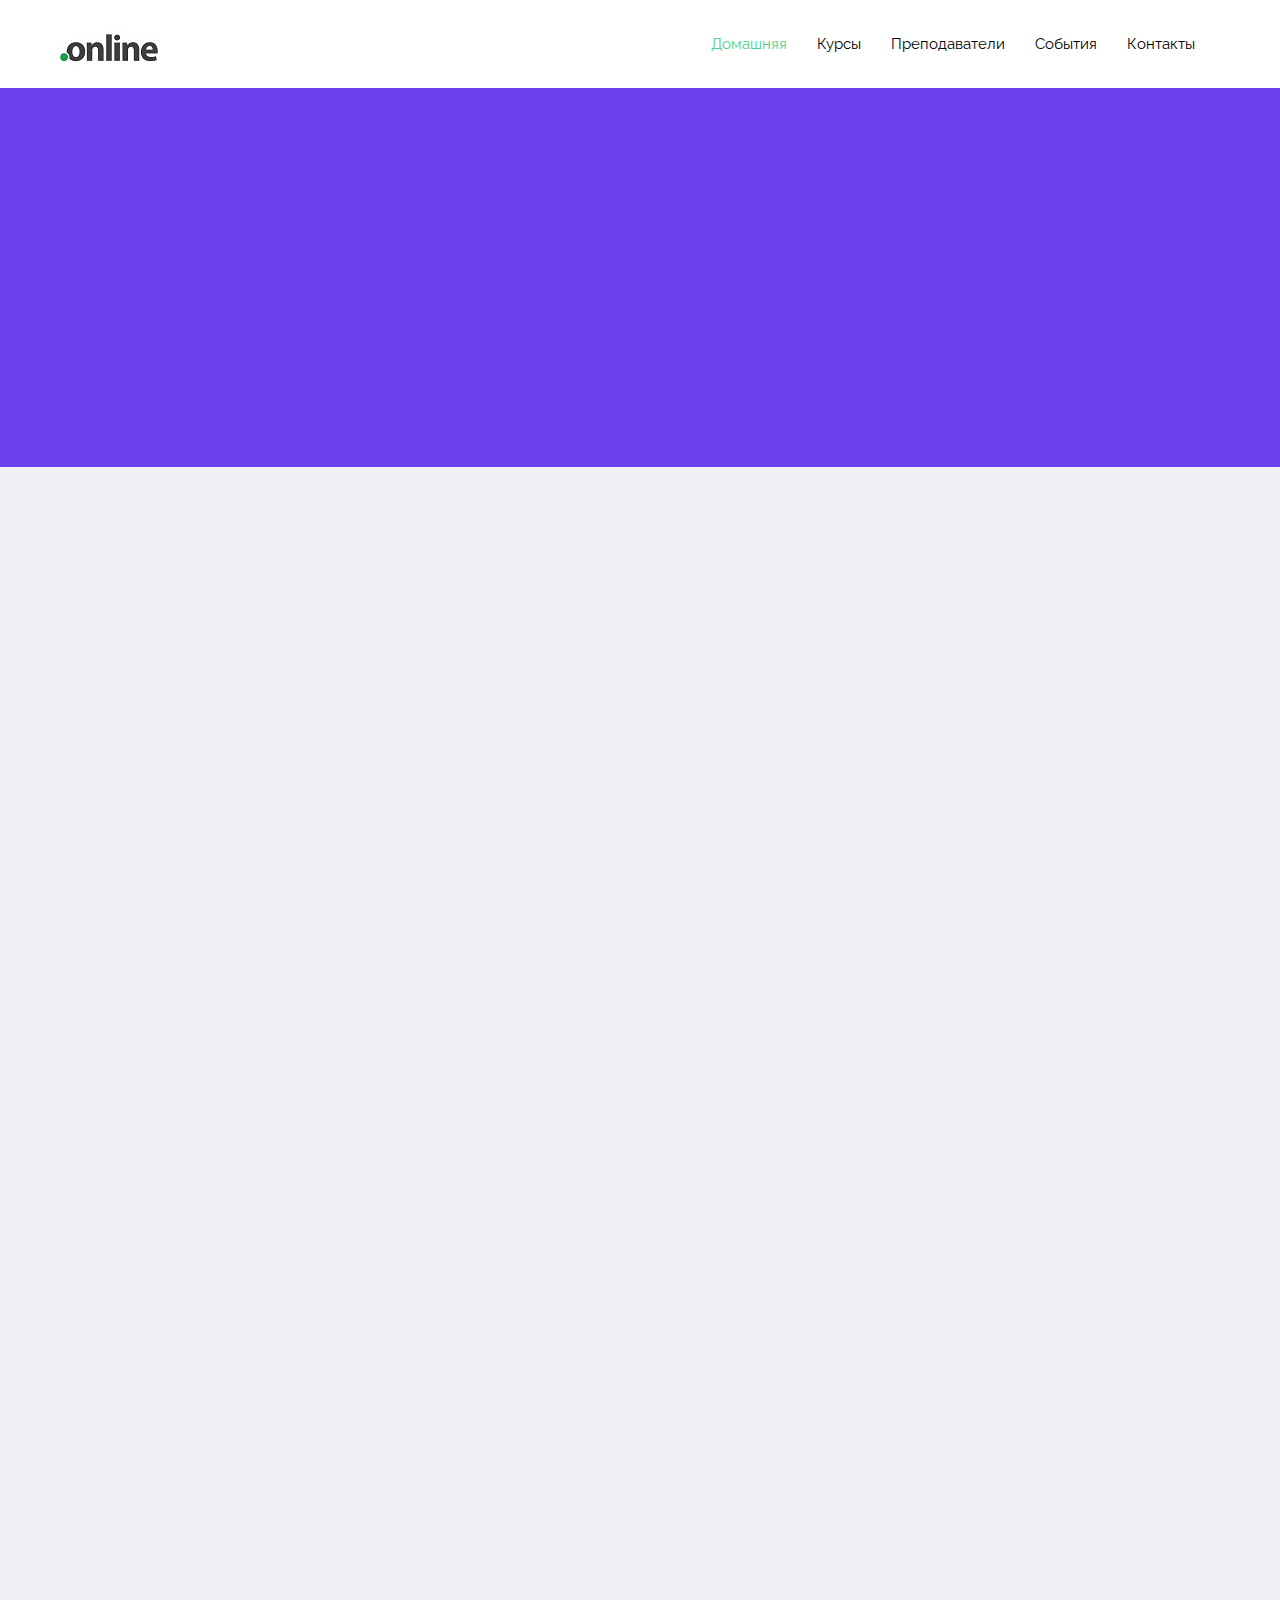
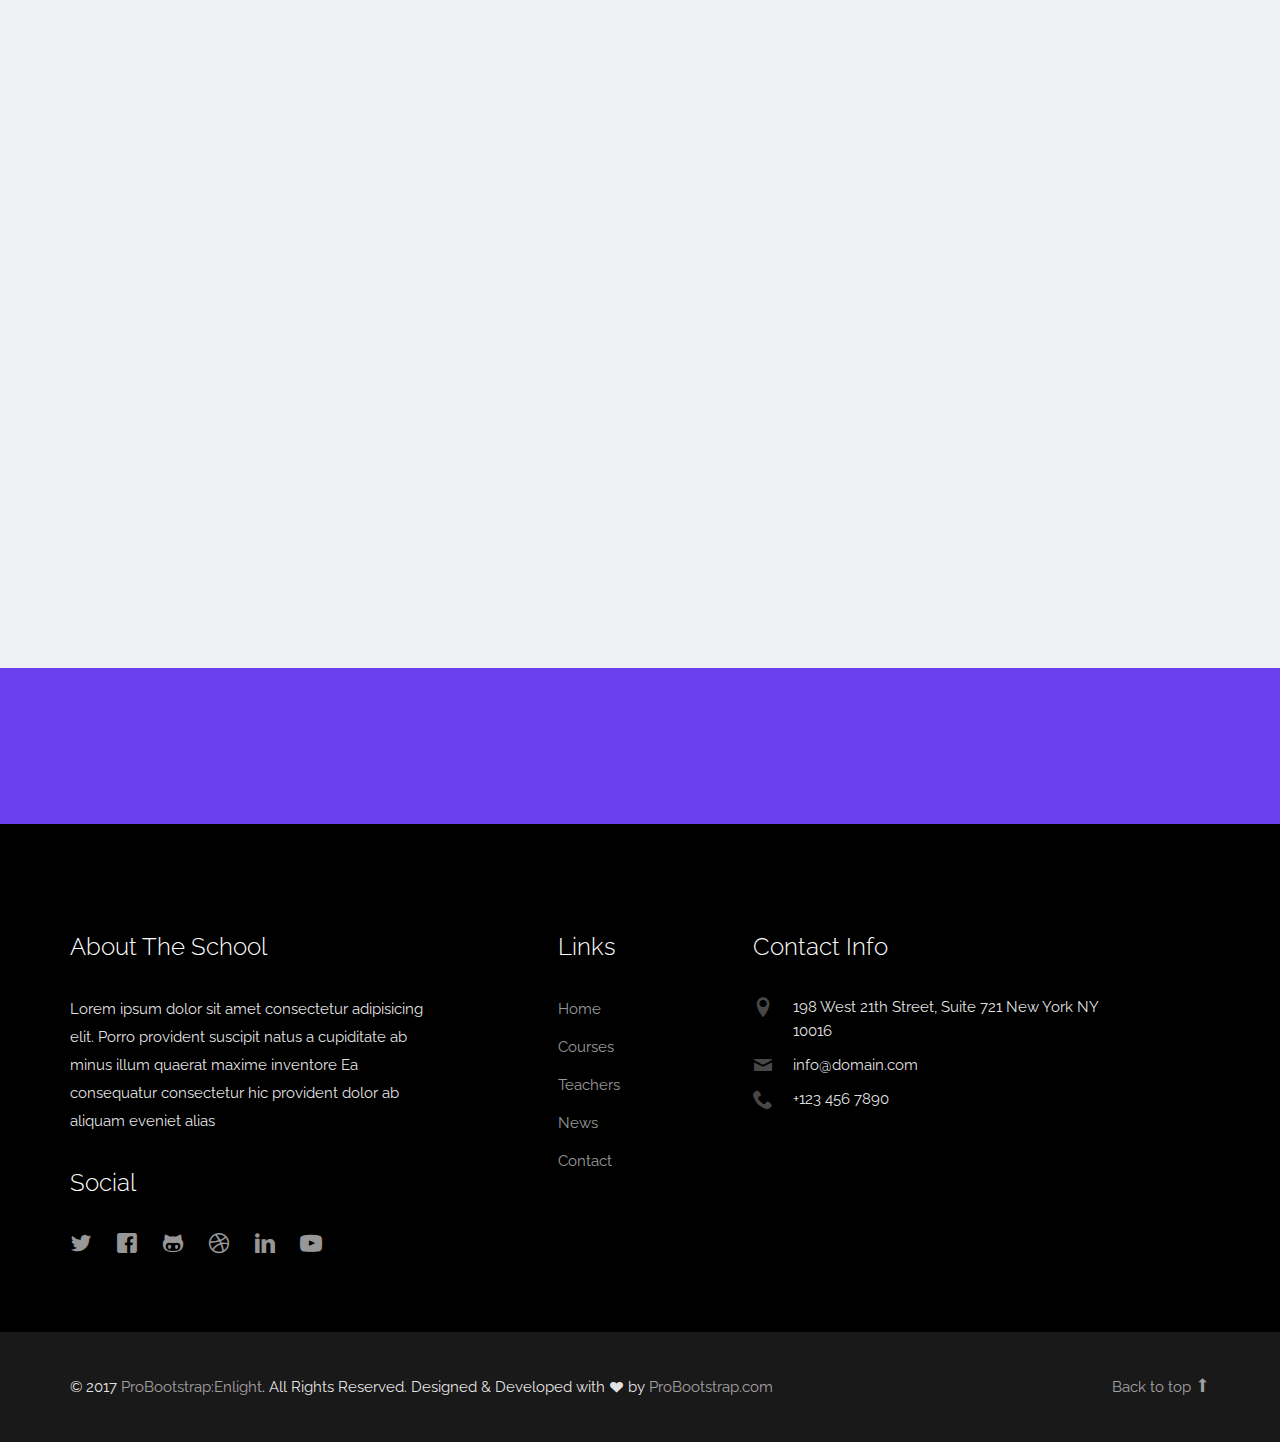
<file: news.html>
<!DOCTYPE html>
<html lang="en">
  <head>
    <meta charset="utf-8">
    <meta name="viewport" content="width=device-width, initial-scale=1">
    <link rel="shortcut icon" href="img/icon.ico" />
    <title> Платформа для обучения</title>
    
    <link href="https://fonts.googleapis.com/css?family=Raleway:300,400,500,700|Open+Sans" rel="stylesheet">
    <link rel="stylesheet" href="css/styles-merged.css">
    <link rel="stylesheet" href="css/style.min.css">
    <link rel="stylesheet" href="css/custom.css">
  </head>
  <body>


      

    <nav class="navbar navbar-default probootstrap-navbar">
      <div class="container">
        <div class="navbar-header">
          <div class="btn-more js-btn-more visible-xs">
            <a href="#"><i class="icon-dots-three-vertical "></i></a>
          </div>
          <button type="button" class="navbar-toggle collapsed" data-toggle="collapse" data-target="#navbar-collapse" aria-expanded="false" aria-controls="navbar">
            <span class="sr-only">Toggle navigation</span>
            <span class="icon-bar"></span>
            <span class="icon-bar"></span>
            <span class="icon-bar"></span>
          </button>
          <a class="navbar-brand" href="index.html" title="ProBootstrap:Yellow+">Yellow+</a>
        </div>

        <div id="navbar-collapse" class="navbar-collapse collapse">
          <ul class="nav navbar-nav navbar-right">
            <li class="active"><a href="index.html">Домашняя</a></li>
            <li><a href="courses.html">Курсы</a></li>
            <li><a href="teachers.html">Преподаватели</a></li>
            <li><a href="events.html">События</a></li>
            <li><a href="contact.html">Контакты</a></li>
          </ul>
        </div>
      </div>
    </nav>
      
      <section class="probootstrap-section probootstrap-section-colored">
        <div class="container">
          <div class="row">
            <div class="col-md-12 text-left section-heading probootstrap-animate">
              <h1>School Events</h1>
            </div>
          </div>
        </div>
      </section>

      <section class="probootstrap-section">
        <div class="container">
          <div class="row">
            <div class="col-md-12">
              <div class="probootstrap-flex-block">
                <div class="probootstrap-text probootstrap-animate">
                  <div class="text-uppercase probootstrap-uppercase">Featured News</div>
                  <h3>Students Math Competition for The Year 2017</h3>
                  <p>Quis explicabo veniam labore ratione illo vero voluptate a deserunt incidunt odio aliquam commodi </p>
                  <p>
                    <span class="probootstrap-date"><i class="icon-calendar"></i>July 9, 2017</span>
                    <span class="probootstrap-location"><i class="icon-user2"></i>By Admin</span>
                  </p>
                  <p><a href="#" class="btn btn-primary">Learn More</a></p>
                </div>
                <div class="probootstrap-image probootstrap-animate" style="background-image: url(img/slider_4.jpg)">
                  <a href="https://vimeo.com/45830194" class="btn-video popup-vimeo"><i class="icon-play3"></i></a>
                </div>
              </div>
            </div>
          </div>
        </div>
      </section>


      
      
      <section class="probootstrap-section">
        <div class="container">

          <div class="row">
            <div class="col-md-4 col-sm-6 col-xs-6 col-xxs-12 probootstrap-animate">
              <a href="#" class="probootstrap-featured-news-box">
                <figure class="probootstrap-media"><img src="img/img_sm_1.jpg" alt="Free Bootstrap Template by ProBootstrap.com" class="img-responsive"></figure>
                <div class="probootstrap-text">
                  <h3>Tempora consectetur unde nisi</h3>
                  <p>Lorem ipsum dolor sit amet, consectetur adipisicing elit. Perferendis, quaerat?</p>
                  <span class="probootstrap-date"><i class="icon-calendar"></i>July 9, 2017</span>
                  <span class="probootstrap-location"><i class="icon-user2"></i>By Admin</span>
                </div>
              </a>
            </div>
            <div class="col-md-4 col-sm-6 col-xs-6 col-xxs-12 probootstrap-animate">
              <a href="#" class="probootstrap-featured-news-box">
                <figure class="probootstrap-media"><img src="img/img_sm_2.jpg" alt="Free Bootstrap Template by ProBootstrap.com" class="img-responsive"></figure>
                <div class="probootstrap-text">
                  <h3>Tempora consectetur unde nisi</h3>
                  <p>Lorem ipsum dolor sit amet, consectetur adipisicing elit. Nihil, unde?</p>
                  <span class="probootstrap-date"><i class="icon-calendar"></i>July 9, 2017</span>
                  <span class="probootstrap-location"><i class="icon-user2"></i>By Admin</span>
                </div>
              </a>
            </div>
            <div class="clearfix visible-sm-block visible-xs-block"></div>
            <div class="col-md-4 col-sm-6 col-xs-6 col-xxs-12 probootstrap-animate">
              <a href="#" class="probootstrap-featured-news-box">
                <figure class="probootstrap-media"><img src="img/img_sm_3.jpg" alt="Free Bootstrap Template by ProBootstrap.com" class="img-responsive"></figure>
                <div class="probootstrap-text">
                  <h3>Tempora consectetur unde nisi</h3>
                  <p>Lorem ipsum dolor sit amet, consectetur adipisicing elit. Necessitatibus, possimus!</p>
                  <span class="probootstrap-date"><i class="icon-calendar"></i>July 9, 2017</span>
                  <span class="probootstrap-location"><i class="icon-user2"></i>By Admin</span>
                </div>
              </a>
            </div>

            <div class="clearfix visible-md-block"></div>

            <div class="col-md-4 col-sm-6 col-xs-6 col-xxs-12 probootstrap-animate">
              <a href="#" class="probootstrap-featured-news-box">
                <figure class="probootstrap-media"><img src="img/img_sm_1.jpg" alt="Free Bootstrap Template by ProBootstrap.com" class="img-responsive"></figure>
                <div class="probootstrap-text">
                  <h3>Tempora consectetur unde nisi</h3>
                  <p>Lorem ipsum dolor sit amet, consectetur adipisicing elit. Amet, sunt!</p>
                  <span class="probootstrap-date"><i class="icon-calendar"></i>July 9, 2017</span>
                  <span class="probootstrap-location"><i class="icon-user2"></i>By Admin</span>
                </div>
              </a>
            </div>
            <div class="clearfix visible-sm-block visible-xs-block"></div>
            <div class="col-md-4 col-sm-6 col-xs-6 col-xxs-12 probootstrap-animate">
              <a href="#" class="probootstrap-featured-news-box">
                <figure class="probootstrap-media"><img src="img/img_sm_2.jpg" alt="Free Bootstrap Template by ProBootstrap.com" class="img-responsive"></figure>
                <div class="probootstrap-text">
                  <h3>Tempora consectetur unde nisi</h3>
                  <p>Lorem ipsum dolor sit amet, consectetur adipisicing elit. Delectus, voluptatem.</p>
                  <span class="probootstrap-date"><i class="icon-calendar"></i>July 9, 2017</span>
                  <span class="probootstrap-location"><i class="icon-user2"></i>By Admin</span>
                </div>
              </a>
            </div>
            <div class="col-md-4 col-sm-6 col-xs-6 col-xxs-12 probootstrap-animate">
              <a href="#" class="probootstrap-featured-news-box">
                <figure class="probootstrap-media"><img src="img/img_sm_3.jpg" alt="Free Bootstrap Template by ProBootstrap.com" class="img-responsive"></figure>
                <div class="probootstrap-text">
                  <h3>Tempora consectetur unde nisi</h3>
                  <p>Lorem ipsum dolor sit amet, consectetur adipisicing elit. Corrupti, magnam.</p>
                  <span class="probootstrap-date"><i class="icon-calendar"></i>July 9, 2017</span>
                  <span class="probootstrap-location"><i class="icon-user2"></i>By Admin</span>
                </div>
              </a>
            </div>
            <div class="clearfix visible-sm-block visible-xs-block"></div>

          </div>

        </div>
      </section>
      
      <section class="probootstrap-cta">
        <div class="container">
          <div class="row">
            <div class="col-md-12">
              <h2 class="probootstrap-animate" data-animate-effect="fadeInRight">Get your admission now!</h2>
              <a href="#" role="button" class="btn btn-primary btn-lg btn-ghost probootstrap-animate" data-animate-effect="fadeInLeft">Enroll</a>
            </div>
          </div>
        </div>
      </section>
      <footer class="probootstrap-footer probootstrap-bg">
        <div class="container">
          <div class="row">
            <div class="col-md-4">
              <div class="probootstrap-footer-widget">
                <h3>About The School</h3>
                <p>Lorem ipsum dolor sit amet consectetur adipisicing elit. Porro provident suscipit natus a cupiditate ab minus illum quaerat maxime inventore Ea consequatur consectetur hic provident dolor ab aliquam eveniet alias</p>
                <h3>Social</h3>
                <ul class="probootstrap-footer-social">
                  <li><a href="#"><i class="icon-twitter"></i></a></li>
                  <li><a href="#"><i class="icon-facebook"></i></a></li>
                  <li><a href="#"><i class="icon-github"></i></a></li>
                  <li><a href="#"><i class="icon-dribbble"></i></a></li>
                  <li><a href="#"><i class="icon-linkedin"></i></a></li>
                  <li><a href="#"><i class="icon-youtube"></i></a></li>
                </ul>
              </div>
            </div>
            <div class="col-md-3 col-md-push-1">
              <div class="probootstrap-footer-widget">
                <h3>Links</h3>
                <ul>
                  <li><a href="#">Home</a></li>
                  <li><a href="#">Courses</a></li>
                  <li><a href="#">Teachers</a></li>
                  <li><a href="#">News</a></li>
                  <li><a href="#">Contact</a></li>
                </ul>
              </div>
            </div>
            <div class="col-md-4">
              <div class="probootstrap-footer-widget">
                <h3>Contact Info</h3>
                <ul class="probootstrap-contact-info">
                  <li><i class="icon-location2"></i> <span>198 West 21th Street, Suite 721 New York NY 10016</span></li>
                  <li><i class="icon-mail"></i><span>info@domain.com</span></li>
                  <li><i class="icon-phone2"></i><span>+123 456 7890</span></li>
                </ul>
              </div>
            </div>
           
          </div>
          <!-- END row -->
          
        </div>

        <div class="probootstrap-copyright">
          <div class="container">
            <div class="row">
              <div class="col-md-8 text-left">
                <p>&copy; 2017 <a href="https://probootstrap.com/">ProBootstrap:Enlight</a>. All Rights Reserved. Designed &amp; Developed with <i class="icon icon-heart"></i> by <a href="https://probootstrap.com/">ProBootstrap.com</a></p>
              </div>
              <div class="col-md-4 probootstrap-back-to-top">
                <p><a href="#" class="js-backtotop">Back to top <i class="icon-arrow-long-up"></i></a></p>
              </div>
            </div>
          </div>
        </div>
      </footer>

    </div>
    <!-- END wrapper -->
    

    <script src="js/scripts.min.js"></script>
    <script src="js/main.min.js"></script>
    <script src="js/custom.js"></script>

  </body>
</html>
</file>
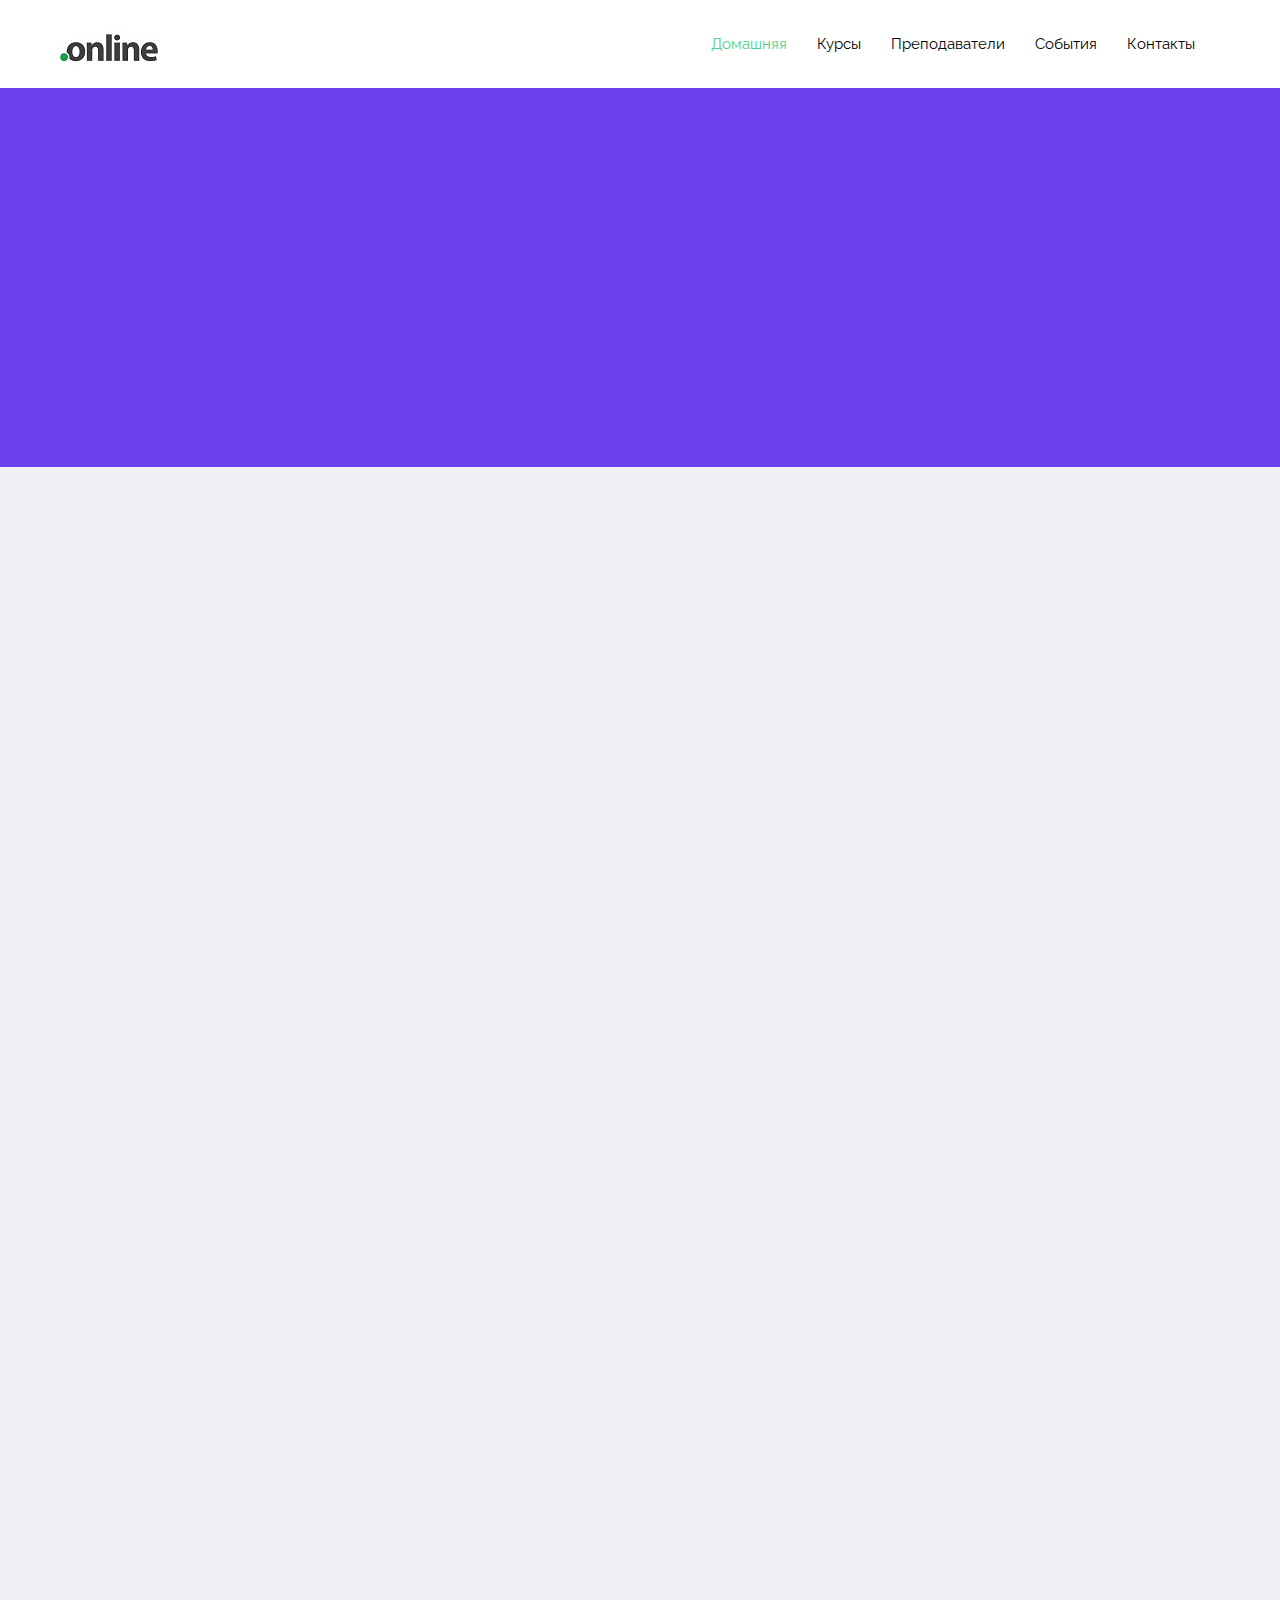
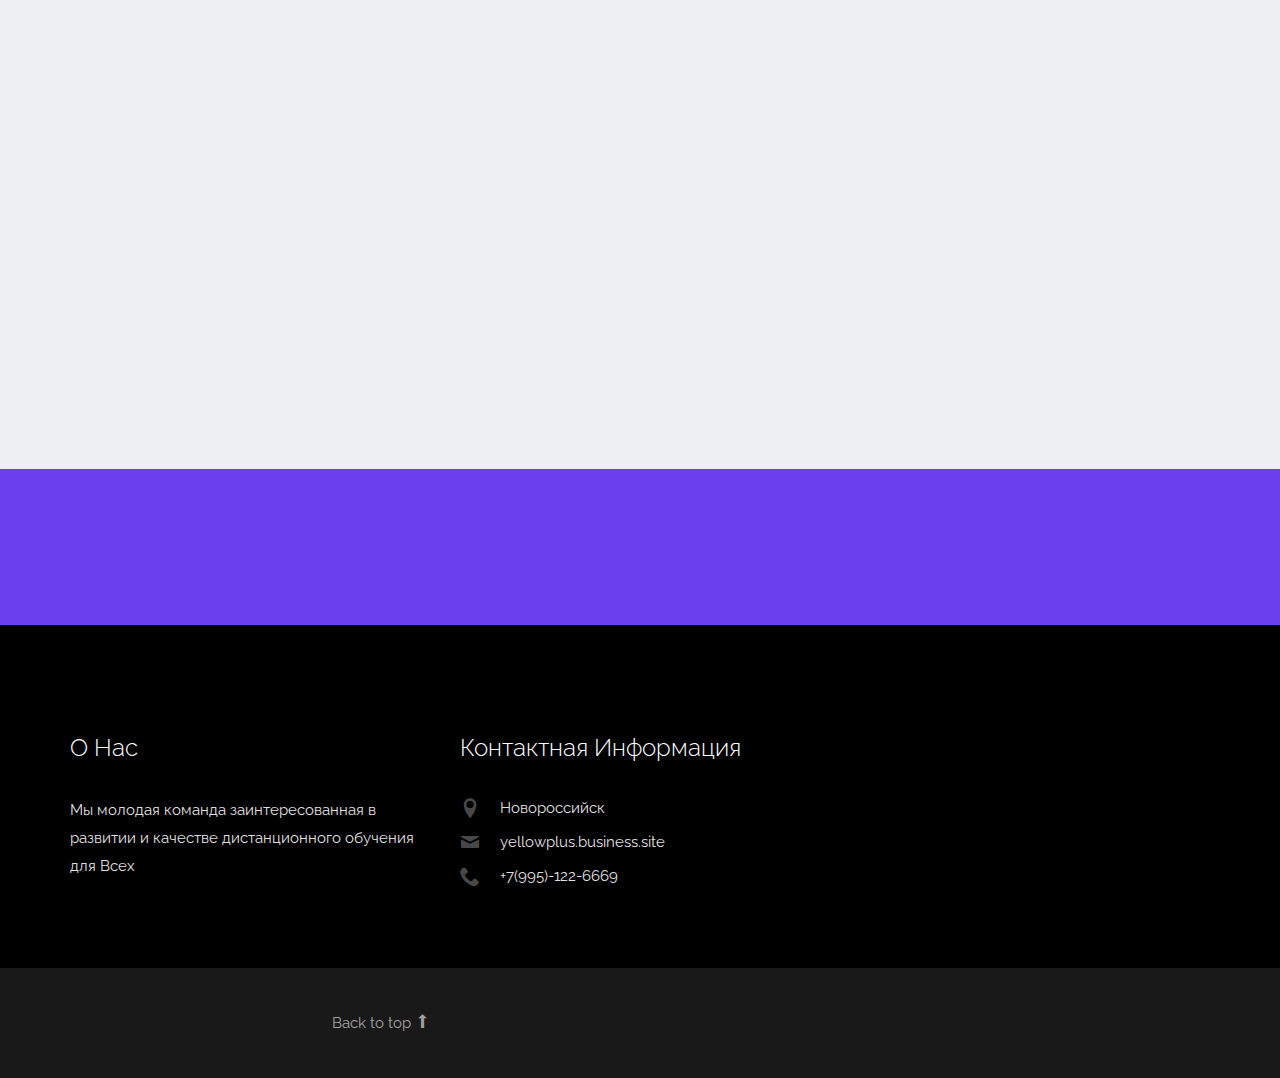
<file: teachers.html>
<!DOCTYPE html>

<!-- 
  Theme Name: Enlight
  Theme URL: https://probootstrap.com/enlight-free-education-responsive-bootstrap-website-template
  Author: ProBootstrap.com
  Author URL: https://probootstrap.com
  License: Released for free under the Creative Commons Attribution 3.0 license (probootstrap.com/license)
-->
<html lang="en">
  <head>
    <meta charset="utf-8">
    <meta name="viewport" content="width=device-width, initial-scale=1">
    <link rel="shortcut icon" href="img/icon.ico" />
    <title> Платформа для обучения</title>
    
    <link href="https://fonts.googleapis.com/css?family=Raleway:300,400,500,700|Open+Sans" rel="stylesheet">
    <link rel="stylesheet" href="css/styles-merged.css">
    <link rel="stylesheet" href="css/style.min.css">
    <link rel="stylesheet" href="css/custom.css">
  </head>
  <body>

 

    <nav class="navbar navbar-default probootstrap-navbar">
      <div class="container">
        <div class="navbar-header">
          <div class="btn-more js-btn-more visible-xs">
            <a href="#"><i class="icon-dots-three-vertical "></i></a>
          </div>
          <button type="button" class="navbar-toggle collapsed" data-toggle="collapse" data-target="#navbar-collapse" aria-expanded="false" aria-controls="navbar">
            <span class="sr-only">Toggle navigation</span>
            <span class="icon-bar"></span>
            <span class="icon-bar"></span>
            <span class="icon-bar"></span>
          </button>
          <a class="navbar-brand" href="index.html" title="ProBootstrap:Yellow+">Yellow+</a>
        </div>

        <div id="navbar-collapse" class="navbar-collapse collapse">
          <ul class="nav navbar-nav navbar-right">
            <li class="active"><a href="index.html">Домашняя</a></li>
            <li><a href="courses.html">Курсы</a></li>
            <li><a href="teachers.html">Преподаватели</a></li>
            <li><a href="events.html">События</a></li>
            <li><a href="contact.html">Контакты</a></li>
          </ul>
        </div>
      </div>
    </nav>
      
      <section class="probootstrap-section probootstrap-section-colored">
        <div class="container">
          <div class="row">
            <div class="col-md-12 text-left section-heading probootstrap-animate">
              <h1>Наши преподаватели</h1>
            </div>
          </div>
        </div>
      </section>

      <section class="probootstrap-section">
        <div class="container">
          <div class="row">
            <div class="col-md-12">
              <div class="probootstrap-flex-block">
                <div class="probootstrap-text probootstrap-animate">
                  <h3>Вас обучают сертефицированные профессионалы!</h3>
                  <p>Хотитеполучить востребованные профессиональные знания и навыки? Здесь можно повысить Свою квалификацию или освоить совершенно новую специальность. Даже в период Самоизоляции!</p>
                  <p><a href="#" class="btn btn-primary">Узнать больше</a></p>
                </div>
                <div class="probootstrap-image probootstrap-animate" style="background-image: url(img/H_EcttvsGGM.jpg)">
                  <a href="video/2019_Trim.mp4" class="btn-video popup-vimeo"><i class="icon-play3"></i></a>
                </div>
              </div>
            </div>
          </div>
        </div>
      </section>


      
      
      <section class="probootstrap-section">
        <div class="container">
          

          <div class="row">
            <div class="col-md-3 col-sm-6">
              <div class="probootstrap-teacher text-center probootstrap-animate">
                <figure class="media">
                  <img src="img/person_1.jpg" alt="Yellow+" class="img-responsive">
                </figure>
                <div class="text">
                  <h3>Chris Worth</h3>
                  <p>Physical Education</p>
                </div>
              </div>
            </div>
            <div class="col-md-3 col-sm-6">
              <div class="probootstrap-teacher text-center probootstrap-animate">
                <figure class="media">
                  <img src="img/person_5.jpg" alt="Yellow+" class="img-responsive">
                </figure>
                <div class="text">
                  <h3>Janet Morris</h3>
                  <p>English Teacher</p>
                </div>
              </div>
            </div>
            <div class="clearfix visible-sm-block visible-xs-block"></div>
            <div class="col-md-3 col-sm-6">
              <div class="probootstrap-teacher text-center probootstrap-animate">
                <figure class="media">
                  <img src="img/person_6.jpg" alt="Yellow+" class="img-responsive">
                </figure>
                <div class="text">
                  <h3>Linda Reyez</h3>
                  <p>Math Teacher</p>
                </div>
              </div>
            </div>
            <div class="col-md-3 col-sm-6">
              <div class="probootstrap-teacher text-center probootstrap-animate">
                <figure class="media">
                  <img src="img/person_7.jpg" alt="Yellow+" class="img-responsive">
                </figure>
                <div class="text">
                  <h3>Jessa Sy</h3>
                  <p>Physics Teacher</p>
                </div>
              </div>
            </div>
          </div>

          <div class="row">
            <div class="col-md-3 col-sm-6">
              <div class="probootstrap-teacher text-center probootstrap-animate">
                <figure class="media">
                  <img src="img/person_1.jpg" alt="Yellow+" class="img-responsive">
                </figure>
                <div class="text">
                  <h3>Chris Worth</h3>
                  <p>Physical Education</p>
                  <ul class="probootstrap-footer-social">
                </div>
              </div>
            </div>
            <div class="col-md-3 col-sm-6">
              <div class="probootstrap-teacher text-center probootstrap-animate">
                <figure class="media">
                  <img src="img/person_5.jpg" alt="Yellow+" class="img-responsive">
                </figure>
                <div class="text">
                  <h3>Janet Morris</h3>
                  <p>English Teacher</p>
                </div>
              </div>
            </div>
            <div class="clearfix visible-sm-block visible-xs-block"></div>
            <div class="col-md-3 col-sm-6">
              <div class="probootstrap-teacher text-center probootstrap-animate">
                <figure class="media">
                  <img src="img/person_6.jpg" alt="Yellow+" class="img-responsive">
                </figure>
                <div class="text">
                  <h3>Linda Reyez</h3>
                  <p>Math Teacher</p>
                </div>
              </div>
            </div>
            <div class="col-md-3 col-sm-6">
              <div class="probootstrap-teacher text-center probootstrap-animate">
                <figure class="media">
                  <img src="img/person_7.jpg" alt="Yellow+" class="img-responsive">
                </figure>
                <div class="text">
                  <h3>Jessa Sy</h3>
                  <p>Physics Teacher</p>
                </div>
              </div>
            </div>
          </div>

          <div class="row">
            <div class="col-md-3 col-sm-6">
              <div class="probootstrap-teacher text-center probootstrap-animate">
                <figure class="media">
                  <img src="img/person_1.jpg" alt="Yellow+" class="img-responsive">
                </figure>
                <div class="text">
                  <h3>Chris Worth</h3>
                  <p>Physical Education</p>
                </div>
              </div>
            </div>
            <div class="col-md-3 col-sm-6">
              <div class="probootstrap-teacher text-center probootstrap-animate">
                <figure class="media">
                  <img src="img/person_5.jpg" alt="Yellow+" class="img-responsive">
                </figure>
                <div class="text">
                  <h3>Janet Morris</h3>
                  <p>English Teacher</p>
                </div>
              </div>
            </div>
            <div class="clearfix visible-sm-block visible-xs-block"></div>
            <div class="col-md-3 col-sm-6">
              <div class="probootstrap-teacher text-center probootstrap-animate">
                <figure class="media">
                  <img src="img/person_6.jpg" alt="Yellow+" class="img-responsive">
                </figure>
                <div class="text">
                  <h3>Linda Reyez</h3>
                  <p>Math Teacher</p>
                </div>
              </div>
            </div>
            <div class="col-md-3 col-sm-6">
              <div class="probootstrap-teacher text-center probootstrap-animate">
                <figure class="media">
                  <img src="img/person_7.jpg" alt="Yellow+" class="img-responsive">
                </figure>
                <div class="text">
                  <h3>Jessa Sy</h3>
                  <p>Physics Teacher</p>
                </div>
              </div>
            </div>
          </div>

          <div class="row">
            <div class="col-md-3 col-sm-6">
              <div class="probootstrap-teacher text-center probootstrap-animate">
                <figure class="media">
                  <img src="img/person_1.jpg" alt="Yellow+" class="img-responsive">
                </figure>
                <div class="text">
                  <h3>Chris Worth</h3>
                  <p>Physical Education</p>
                </div>
              </div>
            </div>
            <div class="col-md-3 col-sm-6">
              <div class="probootstrap-teacher text-center probootstrap-animate">
                <figure class="media">
                  <img src="img/person_5.jpg" alt="Yellow+" class="img-responsive">
                </figure>
                <div class="text">
                  <h3>Janet Morris</h3>
                  <p>English Teacher</p>
                </div>
              </div>
            </div>
            <div class="clearfix visible-sm-block visible-xs-block"></div>
            <div class="col-md-3 col-sm-6">
              <div class="probootstrap-teacher text-center probootstrap-animate">
                <figure class="media">
                  <img src="img/person_6.jpg" alt="Yellow+" class="img-responsive">
                </figure>
                <div class="text">
                  <h3>Linda Reyez</h3>
                  <p>Math Teacher</p>
                </div>
              </div>
            </div>
            <div class="col-md-3 col-sm-6">
              <div class="probootstrap-teacher text-center probootstrap-animate">
                <figure class="media">
                  <img src="img/person_7.jpg" alt="Yellow+" class="img-responsive">
                </figure>
                <div class="text">
                  <h3>Jessa Sy</h3>
                  <p>Physics Teacher</p>
                </div>
              </div>
            </div>
          </div>

        </div>
      </section>
      
      <section class="probootstrap-cta">
        <div class="container">
          <div class="row">
            <div class="col-md-12">
              <h2 class="probootstrap-animate" data-animate-effect="fadeInRight">Присоединяйтесь к Yellow+ прямо сейчас!</h2>
              <a href="#" role="button" class="btn btn-primary btn-lg btn-ghost probootstrap-animate" data-animate-effect="fadeInLeft">Y+</a>
            </div>
          </div>
        </div>
      </section>
      <footer class="probootstrap-footer probootstrap-bg">
        <div class="container">
          <div class="row">
            <div class="col-md-4">
              <div class="probootstrap-footer-widget">
                <h3>О Нас</h3>
                <p>Мы молодая команда заинтересованная в развитии и качестве дистанционного обучения для Всех </p>
              </div>
            </div>
            
            <div class="col-md-4">
              <div class="probootstrap-footer-widget">
                <h3>Контактная Информация</h3>
                <ul class="probootstrap-contact-info">
                  <li><i class="icon-location2"></i> <span>Новороссийск</span></li>
                  <li><i class="icon-mail"></i><span>yellowplus.business.site</span></li>
                  <li><i class="icon-phone2"></i><span>+7(995)-122-6669</span></li>
                </ul>
              </div>
            </div>
           
          </div>
          <!-- END row -->
          
        </div>

        <div class="probootstrap-copyright">
          <div class="container">
            <div class="row">
              <div class="col-md-4 probootstrap-back-to-top">
                <p><a href="#" class="js-backtotop">Back to top <i class="icon-arrow-long-up"></i></a></p>
              </div>
            </div>
          </div>
        </div>
      </footer>

    </div>
    <!-- END wrapper -->
    

    <script src="js/scripts.min.js"></script>
    <script src="js/main.min.js"></script>
    <script src="js/custom.js"></script>

  </body>
</html>
</file>
<file: css/custom.css>
/* Your custom css code goes here */
</file>
<file: css/style.min.css>
/*!==============================
 * Theme Name: Enlight
 * Theme URL: https://probootstrap.com/enlight-free-education-responsive-bootstrap-website-template
 * Author: ProBootstrap.com
 * Author URL: https://probootstrap.com
 * License: Released for free under the Creative Commons Attribution 3.0 license (probootstrap.com/license)
 */body,h1,h2,h3,h4,h5,h6{font-family:Raleway,Arial,sans-serif}.probootstrap-header-top,a{-webkit-transition:.3s all}@font-face{font-family:icomoon;src:url(../fonts/icomoon/icomoon.eot?1z9v6x);src:url(../fonts/icomoon/icomoon.eot?1z9v6x#iefix) format("embedded-opentype"),url(../fonts/icomoon/icomoon.ttf?1z9v6x) format("truetype"),url(../fonts/icomoon/icomoon.woff?1z9v6x) format("woff"),url(../fonts/icomoon/icomoon.svg?1z9v6x#icomoon) format("svg");font-weight:400;font-style:normal}html{overflow-x:hidden}body{background:#EFF0F4;color:#8b8e94;line-height:28px;font-size:15px}h1,h2,h3,h4,h5,h6{color:#181920;line-height:1.5;font-weight:300;margin:0 0 30px}h1{font-size:46px}h2,h4{font-size:36px}h3{font-size:28px}h5,h6{font-size:14px}ol,p,ul{margin-bottom:30px}a{transition:.3s all;color:#6a41ed}a:active,a:focus,a:hover{color:#582aeb;text-decoration:none}.flexslider .probootstrap-heading,.hero-text-heading,.probootstrap-hero h1{font-size:52px;margin-bottom:10px;margin-top:0;line-height:64px;color:#fff;font-weight:300}@media screen and (max-width:768px){.flexslider .probootstrap-heading,.hero-text-heading,.probootstrap-hero h1{font-size:40px;line-height:1.5}.probootstrap-header-top{display:none}.probootstrap-header-top.active{display:block}}.probootstrap-navbar .dropdown-submenu>a:before,.probootstrap-navbar .dropdown>a:before{font-family:icomoon;font-style:normal;font-weight:400;line-height:1;speak:none;font-variant:normal;-webkit-font-smoothing:antialiased;-moz-osx-font-smoothing:grayscale}@media screen and (max-width:480px){.flexslider .probootstrap-heading,.hero-text-heading,.probootstrap-hero h1{font-size:30px}}.flexslider .probootstrap-subheading,.hero-text-subheading,.probootstrap-hero p{font-size:16px;color:rgba(255,255,255,.9)}.flexslider .probootstrap-subheading:last-child,.hero-text-subheading:last-child,.probootstrap-hero p:last-child{margin-bottom:0}.probootstrap-page-wrapper{max-width:1500px;margin:0 auto;background:#fff}@media screen and (max-width:1500px){.probootstrap-page-wrapper{max-width:1200px}.probootstrap-page-wrapper .container{max-width:1000px}}@media screen and (max-width:1200px){.probootstrap-page-wrapper{max-width:960px}.probootstrap-page-wrapper .container{max-width:900px}}.probootstrap-sidebar-inner{background:#fff;padding:40px;margin-bottom:40px;-webkit-box-shadow:0 2px 20px 0 rgba(0,0,0,.1);box-shadow:0 2px 20px 0 rgba(0,0,0,.1)}.probootstrap-side-menu{padding:0;margin:0}.probootstrap-side-menu li{padding:0;margin:0 0 20px;list-style:none;font-size:16px}.probootstrap-side-menu li.active,.probootstrap-side-menu li.active a{color:#000}.probootstrap-header-top{margin-top:0;position:relative;transition:.3s all}.probootstrap-header-top>.container{border-bottom:1px solid #f2f2f2}.probootstrap-top-quick-contact-info{padding-top:7px;padding-bottom:7px;font-size:12px}.probootstrap-top-quick-contact-info span{display:inline-block;margin-right:20px}.probootstrap-top-quick-contact-info span i{display:inline-block;margin-right:10px;color:#49D292}.probootstrap-top-social{text-align:right}.probootstrap-top-social ul{padding:0;margin:5px 0 0}.probootstrap-top-social ul li{list-style:none;padding:0;margin:0;display:inline-block}.probootstrap-top-social ul li a{display:inline-block;padding:4px;color:#49D292}.probootstrap-top-social ul li:last-child a{padding-right:0}.probootstrap-search-icon{margin-left:30px}.probootstrap-navbar{border:none;-webkit-box-shadow:none;box-shadow:none;border-radius:0;margin-bottom:0;background:#fff;-webkit-transition:.3s all;transition:.3s all}@media screen and (max-width:768px){.probootstrap-top-social{text-align:left}.probootstrap-navbar{background:#fff;-webkit-box-shadow:0 2px 10px 0 rgba(0,0,0,.1);box-shadow:0 2px 10px 0 rgba(0,0,0,.1)}}.probootstrap-navbar .btn-more{position:absolute;right:80px;top:13px;z-index:100}.probootstrap-navbar .btn-more a{color:#b3b2b2}.probootstrap-navbar .btn-more a:hover{color:#1a1919}.probootstrap-navbar .navbar-toggle:focus,.probootstrap-navbar .navbar-toggle:hover{background-color:transparent}.probootstrap-navbar .navbar-toggle{border:none}.probootstrap-navbar .navbar-toggle span.icon-bar{-webkit-transition:all .15s;transition:all .15s}.probootstrap-navbar .navbar-toggle span:nth-child(2){-webkit-transform:rotate(45deg);transform:rotate(45deg);-webkit-transform-origin:10% 10%;transform-origin:10% 10%}.probootstrap-navbar .navbar-toggle span:nth-child(3){opacity:0}.probootstrap-navbar .navbar-toggle span:nth-child(4){-webkit-transform:rotate(-45deg);transform:rotate(-45deg);-webkit-transform-origin:10% 90%;transform-origin:10% 90%}.probootstrap-navbar .navbar-toggle.collapsed span:nth-child(2),.probootstrap-navbar .navbar-toggle.collapsed span:nth-child(4){-webkit-transform:rotate(0);transform:rotate(0)}.probootstrap-navbar .navbar-toggle.collapsed span:nth-child(3){opacity:1}.probootstrap-navbar .navbar-brand,.probootstrap-navbar .navbar-nav>li>a,.probootstrap-navbar .parent-nav-link-padding{margin-left:15px;margin-right:15px;padding:34px 0}.probootstrap-navbar .dropdown-header{color:rgba(255,255,255,.2);padding-left:10px;text-transform:uppercase}.probootstrap-navbar .dropdown>a{padding-right:10px!important;position:relative;display:block}@media screen and (max-width:480px){.probootstrap-navbar .btn-more{right:70px}.probootstrap-navbar .dropdown>a{display:block;padding-right:0}}.probootstrap-navbar .dropdown>a:before{text-transform:none;position:absolute;top:50%;right:0;margin-right:-10px;margin-top:-11px;content:"\e924";font-size:20px;color:rgba(0,0,0,.5);-webkit-transition:.3s all;transition:.3s all}@media screen and (max-width:768px){.probootstrap-navbar .navbar-brand,.probootstrap-navbar .navbar-nav>li>a,.probootstrap-navbar .parent-nav-link-padding{padding-top:15px!important;padding-bottom:15px!important}.probootstrap-navbar .dropdown>a:before{color:rgba(0,0,0,.2)}}.probootstrap-navbar .dropdown>a:hover:before{-webkit-transform:rotate(180deg);transform:rotate(180deg)}.probootstrap-navbar .dropdown.open>a,.probootstrap-navbar .dropdown:active>a,.probootstrap-navbar .dropdown:focus>a,.probootstrap-navbar .dropdown:hover>a{-webkit-transition:.3s all;transition:.3s all}.probootstrap-navbar .dropdown.open>a:before,.probootstrap-navbar .dropdown:active>a:before,.probootstrap-navbar .dropdown:focus>a:before,.probootstrap-navbar .dropdown:hover>a:before{-webkit-transform:rotate(180deg);transform:rotate(180deg)}.probootstrap-navbar .dropdown>.dropdown-menu>li a{padding:10px;color:rgba(255,255,255,.8)}.probootstrap-navbar .dropdown>.dropdown-menu>li a:hover,.probootstrap-navbar .dropdown>.dropdown-menu>li.open>a,.probootstrap-navbar .dropdown>.dropdown-menu>li:active>a,.probootstrap-navbar .dropdown>.dropdown-menu>li:focus>a,.probootstrap-navbar .dropdown>.dropdown-menu>li:hover>a{color:#49D292;background:#fff;border-top:none}.probootstrap-navbar .dropdown>.dropdown-menu>li.dropdown-submenu.open>a,.probootstrap-navbar .dropdown>.dropdown-menu>li.dropdown-submenu:active>a,.probootstrap-navbar .dropdown>.dropdown-menu>li.dropdown-submenu:focus>a,.probootstrap-navbar .dropdown>.dropdown-menu>li.dropdown-submenu:hover>a{border-top:none}.probootstrap-navbar .dropdown>.dropdown-menu>li.dropdown-submenu.open>a:before,.probootstrap-navbar .dropdown>.dropdown-menu>li.dropdown-submenu:active>a:before,.probootstrap-navbar .dropdown>.dropdown-menu>li.dropdown-submenu:focus>a:before,.probootstrap-navbar .dropdown>.dropdown-menu>li.dropdown-submenu:hover>a:before{color:#000}.probootstrap-navbar .dropdown>.dropdown-menu>li.active>a{color:#fff}.probootstrap-navbar .navbar-right .dropdown-menu{right:auto}.probootstrap-navbar .dropdown-menu{border:none;background:#49D292;border-radius:0;-webkit-box-shadow:0 0 7px 0 rgba(0,0,0,.15);box-shadow:0 0 7px 0 rgba(0,0,0,.15);min-width:200px;white-space:normal;word-wrap:break-word}.probootstrap-search,.probootstrap-service-2 .image .image-bg img{min-width:100%;min-height:100%}.probootstrap-navbar .dropdown-menu a{white-space:normal}@media screen and (max-width:768px){.probootstrap-navbar .dropdown-menu{width:100%;padding:10px 15px}.probootstrap-navbar .dropdown-menu a{color:#fff}}.probootstrap-navbar .navbar-brand{padding-top:0!important;padding-bottom:0!important;font-size:30px;text-transform:uppercase;background:url(../img/logo.jpg) left 100% no-repeat;top:24px;position:relative;width:160px;height:43px;text-indent:-999999px;-webkit-transition:.2s all;transition:.2s all}@media screen and (max-width:768px){.probootstrap-navbar .navbar-brand{top:5px!important;background-position:left 100%}}@media screen and (max-width:480px){.probootstrap-navbar .navbar-brand{top:6px!important}}@media only screen and (-webkit-min-device-pixel-ratio:2),only screen and (min--moz-device-pixel-ratio:2),only screen and (min-device-pixel-ratio:2),only screen and (min-resolution:192dpi),only screen and (min-resolution:2dppx){.probootstrap-navbar .navbar-brand{position:relative;width:160px;height:43px;background:url(../img/logo.jpg) left 100% no-repeat;background-size:cover}}.probootstrap-navbar .navbar-nav>li>a{color:#000;font-size:15px;position:relative}@media screen and (max-width:768px){.probootstrap-navbar .navbar-nav>li>a{padding-top:8px;padding-bottom:8px;color:rgba(0,0,0,.7)}}.probootstrap-navbar .navbar-nav>li>a:active,.probootstrap-navbar .navbar-nav>li>a:focus,.probootstrap-navbar .navbar-nav>li>a:hover{color:rgba(0,0,0,.7)}.probootstrap-navbar .navbar-nav>li.open>a,.probootstrap-navbar .navbar-nav>li.open>a:focus,.probootstrap-navbar .navbar-nav>li.open>a:hover{background:0 0}.probootstrap-navbar .navbar-nav>li.active>a{background:0 0!important;color:#49D292!important}.probootstrap-navbar .navbar-nav .dropdown li.active>a,.probootstrap-navbar .navbar-nav>li.active>a:active,.probootstrap-navbar .navbar-nav>li.active>a:focus,.probootstrap-navbar .navbar-nav>li.active>a:hover{background:0 0}.probootstrap-navbar .navbar-nav>li>.dropdown-menu:before{border:1px solid #49D292;content:"";position:absolute;top:-20px;left:40px;border-color:rgba(73,210,146,0);border-bottom-color:#49D292;border-width:10px;margin-left:-10px}@media screen and (max-width:768px){.probootstrap-navbar .navbar-nav>li.active>a{color:rgba(0,0,0,.7)!important}.probootstrap-navbar .navbar-nav>li>.dropdown-menu:before{display:none}}.probootstrap-navbar .dropdown-submenu{position:relative}.probootstrap-navbar .dropdown-submenu .dropdown-menu{top:0;left:100%;margin-top:-1px}.probootstrap-navbar .dropdown-submenu>a{display:block}.probootstrap-navbar .dropdown-submenu>a:before{text-transform:none;position:absolute;top:50%;right:0;margin-right:10px;margin-top:-11px;content:"\e926";font-size:20px;color:rgba(0,0,0,.5);-webkit-transition:.3s all;transition:.3s all}@media screen and (max-width:768px){.probootstrap-navbar .dropdown-submenu>a:before{color:rgba(0,0,0,.2)}}.probootstrap-navbar .dropdown-submenu>a:hover:before{color:rgba(0,0,0,.3);-webkit-transform:rotate(180deg);transform:rotate(180deg)}.probootstrap-navbar.scrolled{background:#fff;-webkit-box-shadow:0 1px 3px 0 rgba(0,0,0,.09);box-shadow:0 1px 3px 0 rgba(0,0,0,.09)}.probootstrap-navbar.scrolled .navbar-brand,.probootstrap-navbar.scrolled .navbar-nav>li>a,.probootstrap-navbar.scrolled .parent-nav-link-padding{padding-top:20px;padding-bottom:20px}.probootstrap-navbar.scrolled .navbar-brand{top:10px;background-position:left 100%}.probootstrap-navbar.scrolled .dropdown>a:before{color:rgba(0,0,0,.4)}.probootstrap-navbar.scrolled .navbar-nav>li>a{color:rgba(0,0,0,.7)}.probootstrap-navbar.scrolled .navbar-nav>li>a:hover{color:rgba(0,0,0,.7)!important}.probootstrap-navbar.scrolled .navbar-nav>li.active>a{color:#000!important}.container-fluid .navbar-brand{margin-left:15px}.container-fluid .dropdown-submenu{position:relative}.container-fluid .dropdown-submenu .dropdown-menu{top:0;left:auto;right:100%;margin-top:-1px}.probootstrap-hero{background-size:cover;background-position:center center}.probootstrap-hero>.overlay{position:absolute;top:0;left:0;right:0;bottom:0;background:rgba(0,0,0,.3);z-index:1}.probootstrap-hero>.container{position:relative;z-index:2}.probootstrap-hero .probootstrap-hero-text{padding-top:200px;padding-bottom:200px}@media screen and (max-width:768px){.probootstrap-navbar.scrolled .navbar-nav>li.active>a{color:#000!important}.probootstrap-hero .probootstrap-hero-text{padding-top:50px;padding-bottom:50px}}.probootstrap-hero.probootstrap-sm-hero .probootstrap-hero-text{padding-top:150px;padding-bottom:150px}@media screen and (max-width:768px){.probootstrap-hero.probootstrap-sm-hero .probootstrap-hero-text{padding-top:50px;padding-bottom:50px}}.probootstrap-hero.probootstrap-xs-hero .probootstrap-hero-text{padding-top:90px;padding-bottom:90px}@media screen and (max-width:768px){.probootstrap-hero.probootstrap-xs-hero .probootstrap-hero-text{padding-top:50px;padding-bottom:50px}}.probootstrap-hero .btn{position:relative;font-size:18px;width:200px}@media screen and (max-width:480px){.container-fluid .dropdown-submenu:hover>.dropdown-menu,.probootstrap-navbar .dropdown-submenu:hover>.dropdown-menu{display:block}.probootstrap-hero .btn{width:100%;margin-bottom:10px}}.probootstrap-hero .btn.btn-primary{text-transform:uppercase;padding:15px 20px}.probootstrap-hero.probootstrap-hero-colored{background:#6a41ed}.probootstrap-hero.probootstrap-hero-colored h1{color:#fff}.probootstrap-hero.probootstrap-hero-colored p{color:rgba(255,255,255,.8)}.probootstrap-feature-showcase{margin-top:100px;position:relative}.probootstrap-home-showcase-wrap{width:100%}.probootstrap-home-showcase-wrap .probootstrap-home-showcase-inner{-webkit-box-shadow:0 0 40px 0 rgba(0,0,0,.08);box-shadow:0 0 40px 0 rgba(0,0,0,.08);z-index:1;height:500px;overflow:hidden;width:100%;position:relative}@media screen and (max-width:768px){.probootstrap-feature-showcase{margin-top:0}.probootstrap-home-showcase-wrap .probootstrap-home-showcase-inner{height:100%}}.probootstrap-home-showcase-wrap .probootstrap-home-showcase-inner .probootstrap-chrome{background:#dddde0;padding:15px;border-radius:5px 5px 0 0;position:relative}.probootstrap-home-showcase-wrap .probootstrap-home-showcase-inner .probootstrap-chrome>div{position:absolute;left:10px;top:50%;margin-top:-3px}.probootstrap-home-showcase-wrap .probootstrap-home-showcase-inner .probootstrap-chrome>div>span{width:5px;height:5px;display:block;float:left;margin-right:4px;background:#898991;border-radius:50%}@media screen and (max-width:768px){.probootstrap-home-showcase-wrap .probootstrap-image-showcase{height:400px}}@media screen and (max-width:480px){.probootstrap-home-showcase-wrap .probootstrap-image-showcase{height:200px}.probootstrap-cta h2{text-align:center}}.probootstrap-home-showcase-wrap .probootstrap-image-showcase>ul{padding:0;margin:0;position:relative}.probootstrap-home-showcase-wrap .probootstrap-image-showcase>ul>li{padding:0;margin:0;list-style:none;position:absolute;top:0;bottom:0;height:100%;width:100%;opacity:0;visibility:hidden;-webkit-transition:.3s all;transition:.3s all}.probootstrap-home-showcase-wrap .probootstrap-image-showcase>ul>li img{max-width:100%}.probootstrap-home-showcase-wrap .probootstrap-image-showcase>ul>li.active{opacity:1;visibility:visible}.probootstrap-showcase-nav{margin-top:30px}.probootstrap-showcase-nav ul{padding:0;margin:0}.probootstrap-showcase-nav ul li{margin:0 0 15px;padding:0 0 0 20px;list-style:none}.probootstrap-showcase-nav ul li>a{color:rgba(0,0,0,.5);margin-bottom:10px;font-weight:700;text-transform:uppercase}.probootstrap-showcase-nav ul li p{display:none}.probootstrap-showcase-nav ul li.active{padding:20px;background:#fff;border-radius:4px;-webkit-box-shadow:0 0 40px 0 rgba(0,0,0,.08);box-shadow:0 0 40px 0 rgba(0,0,0,.08)}.probootstrap-showcase-nav ul li.active>a{color:#6a41ed;padding-left:0;display:block}.probootstrap-showcase-nav ul li.active p{display:block;font-size:13px;line-height:20px;margin-bottom:0}.btn{border:none;border-radius:30px;padding-left:30px;padding-right:30px}.btn:active{-webkit-transition:.2s all;transition:.2s all;-webkit-transform:scale(.95);transform:scale(.95);-webkit-box-shadow:none;box-shadow:none}.btn.btn-lg{line-height:1.5}.btn.btn-primary{border:1px solid #49D292;background:#49D292;color:#fff}.btn.btn-primary:active,.btn.btn-primary:focus,.btn.btn-primary:hover{background:#51d497}.btn.btn-primary:active,.btn.btn-primary:focus{outline:0;border:1px solid #49D292}.btn.btn-ghost{background:0 0;border:1px solid #49D292;color:#49D292}.btn.btn-ghost:hover{background:#49D292;color:#fff}.btn.btn-ghost:active,.btn.btn-ghost:focus{outline:0;background:0 0;color:#49D292;border:1px solid #49D292}.probootstrap-section{padding:7em 0;position:relative}.probootstrap-section.probootstrap-section-sm{padding:3em 0}.probootstrap-section.probootstrap-border-top{border-top:1px solid rgba(0,0,0,.1)}.probootstrap-section.probootstrap-border-bottom{border-bottom:1px solid rgba(0,0,0,.1)}.probootstrap-section>.container.probootstrap-border-top{padding-top:50px;border-top:1px solid rgba(0,0,0,.1)}.probootstrap-section.probootstrap-section-colored{background:#6a41ed}.probootstrap-section.probootstrap-section-colored .section-heading h2{color:#fff}.probootstrap-section.probootstrap-section-colored .section-heading p{color:rgba(255,255,255,.6)}.probootstrap-section.probootstrap-bg-white{background:#fff}.probootstrap-section.probootstrap-bg{background-size:cover;background-repeat:no-repeat;background-position:center center}.probootstrap-section.probootstrap-bg:before{position:absolute;content:"";background:rgba(0,0,0,.4);top:0;left:0;right:0;bottom:0}.section-heading{margin-bottom:70px}.section-heading h1{color:#fff}@media screen and (max-width:768px){.probootstrap-section{padding:3em 0}.section-heading h1{font-size:24px;line-height:24px}}.section-heading h2{line-height:40px;font-size:40px;font-weight:300}@media screen and (max-width:768px){.section-heading h2{font-size:24px;line-height:24px}.section-heading p{font-size:16px}}.lead{font-size:18px;line-height:32px}.probootstrap-cta{padding:3em 0;background:#6a41ed;color:#fff}.probootstrap-cta h2{margin:12px 0 0;padding:0;color:#fff;float:left;line-height:1.5;font-weight:300}@media screen and (max-width:768px){.probootstrap-cta h2{float:none;width:100%;margin:0 0 30px}}.probootstrap-cta .btn{float:right;margin-top:10px}@media screen and (max-width:768px){.probootstrap-cta .btn{float:none;width:100%;margin-top:0}}.probootstrap-cta .btn.btn-ghost{width:200px;border:1px solid #fff;color:#fff}@media screen and (max-width:480px){.probootstrap-cta .btn.btn-ghost{width:100%}}.probootstrap-cta .btn.btn-ghost:hover{background:#fff;color:#6a41ed}.probootstrap-footer{padding:7em 0 0;background:#000;color:rgba(255,255,255,.9)}.probootstrap-footer a{color:rgba(255,255,255,.6)}.probootstrap-footer a:hover{color:#fff}.probootstrap-footer .probootstrap-copyright{padding:3em 0;margin-top:20px;background:#1a1919}@media screen and (max-width:768px){.probootstrap-footer{padding:3em 0}.probootstrap-footer .probootstrap-copyright{margin-top:0}}.probootstrap-footer .probootstrap-copyright p{line-height:20px}.probootstrap-footer .probootstrap-copyright p .icon{position:relative;top:2px}.probootstrap-footer .probootstrap-copyright p:last-child{margin-bottom:0}.probootstrap-footer .probootstrap-footer-widget{float:left;width:100%;margin-bottom:30px}.probootstrap-footer .probootstrap-footer-widget h3{color:#fff;font-size:24px;font-weight:300}.probootstrap-footer .probootstrap-footer-widget ul{margin:0;padding:0 0 20px}.probootstrap-footer .probootstrap-footer-widget ul li{margin:0 0 10px;padding:0;list-style:none}.probootstrap-footer .probootstrap-footer-widget .probootstrap-contact-info li{display:block}.probootstrap-footer .probootstrap-footer-widget .probootstrap-contact-info li i{display:table-cell;vertical-align:top;width:40px;color:rgba(255,255,255,.3)}.probootstrap-footer .probootstrap-footer-widget .probootstrap-contact-info li span{vertical-align:top;display:table-cell}.probootstrap-footer .probootstrap-back-to-top{text-align:right}.probootstrap-search{position:fixed;top:0;left:0;height:100vh;width:100vw;background:#fff;z-index:9999;-webkit-transition:.3s all;transition:.3s all;opacity:0;visibility:hidden}.probootstrap-search.active{opacity:1;visibility:visible}.probootstrap-search .probootstrap-close{color:#b3b2b2;right:30px;top:30px;position:absolute;font-size:28px}@media screen and (max-width:768px){.probootstrap-footer .probootstrap-back-to-top{text-align:left;margin-top:30px}.probootstrap-search .probootstrap-close{right:20px;top:20px}}.probootstrap-search .probootstrap-close:hover{color:#807f7f}.probootstrap-search form{position:absolute;left:50%;top:50%;-webkit-transform:translateY(-50%) translateX(-50%);transform:translateY(-50%) translateX(-50%);width:70%}@media screen and (max-width:768px){.probootstrap-search form{width:80%}}.probootstrap-search form input{color:#000;width:100%;font-size:50px;height:100px;border:none;-webkit-appearance:none;-moz-appearance:none;appearance:none;border-radius:0!important}@media screen and (max-width:768px){.probootstrap-search form input{font-size:18px;height:50px}}.probootstrap-search form input:active,.probootstrap-search form input:focus{outline:0}.probootstrap-uppercase{color:#b3b2b2;font-size:14px;margin-bottom:5px}.probootstrap-footer-social{padding:0;margin:0}.probootstrap-footer-social li{display:inline;padding:0;margin:0;list-style:none}.probootstrap-footer-social li a{padding:10px;font-size:22px}.probootstrap-footer-social li:first-child>a{padding-left:0}.probootstrap-teacher{padding:20px;border:1px solid #e6e5e5;-webkit-transition:.3s all;transition:.3s all;position:relative;top:0;margin-bottom:20px}.probootstrap-teacher .media{margin-bottom:20px}.probootstrap-teacher .media img{border-radius:50%;width:90px;margin:0 auto}.probootstrap-teacher .text h3{font-size:20px;margin:0}.probootstrap-teacher .text p{margin-bottom:10px}.probootstrap-teacher .probootstrap-footer-social li a{font-size:15px}.probootstrap-teacher .probootstrap-footer-social li.twitter a{color:#1da1f2}.probootstrap-teacher .probootstrap-footer-social li.facebook a{color:#3b5998}.probootstrap-teacher .probootstrap-footer-social li.instagram a{color:#e1306c}.probootstrap-teacher .probootstrap-footer-social li.google-plus a{color:#dd4b39}.probootstrap-teacher:focus,.probootstrap-teacher:hover{top:-10px;border:1px solid transparent;-webkit-box-shadow:0 2px 20px 0 rgba(0,0,0,.1);box-shadow:0 2px 20px 0 rgba(0,0,0,.1)}.probootstrap-counter-wrap{float:left;width:100%;margin-bottom:30px}.probootstrap-counter-wrap .probootstrap-icon,.probootstrap-counter-wrap .probootstrap-text{display:table-cell;vertical-align:top}.probootstrap-counter-wrap .probootstrap-icon{width:60px}.probootstrap-counter-wrap .probootstrap-icon i{font-size:40px;color:#49D292}.probootstrap-counter-wrap .probootstrap-text .probootstrap-counter{display:block;font-size:40px;color:#000;margin-bottom:10px;font-family:"Open Sans",Arial,sans-serif}.probootstrap-counter-wrap .probootstrap-text .probootstrap-counter-label{display:block;color:#b3b2b2;line-height:20px}.probootstrap-overlap{margin-top:-150px;position:relative}@media screen and (max-width:768px){.probootstrap-overlap{margin-top:-100px}}.probootstrap-flex-block{display:-webkit-box;display:-ms-flexbox;display:flex;-ms-flex-wrap:wrap;flex-wrap:wrap;margin-top:-200px;position:relative}.probootstrap-flex-block .probootstrap-text{width:30%;margin-right:20px;background:#fff;padding:40px;-webkit-box-shadow:0 2px 20px 0 rgba(0,0,0,.1);box-shadow:0 2px 20px 0 rgba(0,0,0,.1)}@media screen and (max-width:768px){.probootstrap-flex-block{margin-top:-100px}.probootstrap-flex-block .probootstrap-text{width:100%;margin-right:0}}.probootstrap-flex-block .probootstrap-text h3{margin:0 0 20px;padding:0;font-size:20px}.probootstrap-flex-block .probootstrap-text p:last-child{margin-bottom:0}.probootstrap-flex-block .probootstrap-image{width:67%;background-size:cover;background-repeat:no-repeat;margin-right:0;position:relative}.probootstrap-flex-block .probootstrap-image .btn-video{display:block;position:absolute;top:0;left:0;right:0;bottom:0;height:100%;width:100%}.probootstrap-flex-block .probootstrap-image .btn-video i{position:absolute;font-size:70px;color:#fff;left:50%;top:50%;-webkit-transform:translateY(-50%) translateX(-50%);transform:translateY(-50%) translateX(-50%)}.probootstrap-flex-block .probootstrap-image .btn-video:before{-webkit-transition:.3s all;transition:.3s all;background:rgba(0,0,0,.2);position:absolute;content:"";top:0;left:0;right:0;bottom:0}.probootstrap-flex-block .probootstrap-image .btn-video:hover:before{background:rgba(0,0,0,.3)}@media screen and (max-width:768px){.probootstrap-flex-block .probootstrap-image{width:100%;height:300px}}.nav-pills.probootstrap-center,.nav-tabs.probootstrap-center{text-align:center}.nav-pills.probootstrap-center>li,.nav-tabs.probootstrap-center>li{float:none;display:inline-block;zoom:1}.nav-pills.probootstrap-tabs>li>a,.nav-tabs.probootstrap-tabs>li>a{border-radius:0;padding:20px 30px;background:#49D292;color:#fff;font-size:16px;border:none!important}@media screen and (max-width:480px){.probootstrap-flex-block .probootstrap-image{height:200px}.nav-pills.probootstrap-center>li,.nav-pills.probootstrap-tabs>li>a,.nav-tabs.probootstrap-center>li,.nav-tabs.probootstrap-tabs>li>a{width:100%;display:block}}.nav-pills.probootstrap-tabs>li>a:hover,.nav-tabs.probootstrap-tabs>li>a:hover{background:#35cd86}.nav-pills.probootstrap-tabs>li>a:active,.nav-pills.probootstrap-tabs>li>a:focus,.nav-tabs.probootstrap-tabs>li>a:active,.nav-tabs.probootstrap-tabs>li>a:focus{outline:0}.nav-pills.probootstrap-tabs>li.active>a,.nav-tabs.probootstrap-tabs>li.active>a{background:#fff;color:#000}.nav-pills.probootstrap-tabs.no-border,.nav-tabs.probootstrap-tabs.no-border{border-bottom:none}.probootstrap-tab-style-1{position:absolute;bottom:1px;width:100%}@media screen and (max-width:768px){.probootstrap-tab-section{padding-bottom:0!important}.probootstrap-tab-style-1{position:relative}}.probootstrap-date,.probootstrap-location{display:block;color:#666}.probootstrap-date i,.probootstrap-location i{color:#ccc;position:relative;top:2px;width:30px;display:inline-block;zoom:1}.probootstrap-featured-news-box .probootstrap-media{position:relative;z-index:1}.probootstrap-featured-news-box .probootstrap-text{position:relative;z-index:2;background:#fff;padding:20px;-webkit-box-shadow:0 2px 10px 0 rgba(0,0,0,.05);box-shadow:0 2px 10px 0 rgba(0,0,0,.05);margin-left:10px;margin-right:10px;top:-30px;-webkit-transition:.3s all;transition:.3s all;border-bottom:3px solid #6a41ed}.probootstrap-featured-news-box .probootstrap-text h3{font-size:18px;margin:0 0 10px;line-height:22px}.probootstrap-featured-news-box .probootstrap-text p{color:#666}.probootstrap-featured-news-box:focus,.probootstrap-featured-news-box:hover{outline:0}.probootstrap-featured-news-box:focus .probootstrap-text,.probootstrap-featured-news-box:hover .probootstrap-text{background:#6a41ed;top:-40px;-webkit-box-shadow:0 2px 20px 0 rgba(0,0,0,.1);box-shadow:0 2px 20px 0 rgba(0,0,0,.1)}.probootstrap-featured-news-box:focus .probootstrap-text h3,.probootstrap-featured-news-box:hover .probootstrap-text h3{font-size:18px;margin:0 0 10px;color:#fff}.probootstrap-featured-news-box:focus .probootstrap-text p,.probootstrap-featured-news-box:hover .probootstrap-text p{color:rgba(255,255,255,.7)}.probootstrap-featured-news-box:focus .probootstrap-text .probootstrap-date,.probootstrap-featured-news-box:focus .probootstrap-text .probootstrap-location,.probootstrap-featured-news-box:hover .probootstrap-text .probootstrap-date,.probootstrap-featured-news-box:hover .probootstrap-text .probootstrap-location{color:rgba(255,255,255,.8)}.probootstrap-featured-news-box:focus .probootstrap-text .probootstrap-date i,.probootstrap-featured-news-box:focus .probootstrap-text .probootstrap-location i,.probootstrap-featured-news-box:hover .probootstrap-text .probootstrap-date i,.probootstrap-featured-news-box:hover .probootstrap-text .probootstrap-location i{color:rgba(255,255,255,.4)}.service{margin-bottom:30px;float:left;width:100%;padding:40px;border:1px solid rgba(0,0,0,.1)}.service .icon{display:block;margin-bottom:30px}.service .icon i{font-size:40px;color:#49D292}.service h3{font-size:22px;margin-bottom:20px}.service p{font-size:15px}.service.left-icon{padding:0;border:none;margin-bottom:20px!important}.service.left-icon .icon,.service.left-icon .text{display:table-cell;vertical-align:top}.service.left-icon .icon{width:70px;position:relative;top:20px}.service.left-icon .icon i{font-size:40px}.service.left-icon .text{display:table-cell}.service.left-icon h3{font-size:22px;margin-bottom:0}.service.left-icon p{font-size:14px}.service.left-icon p:last-child{margin-bottom:0}.service.hover_service{-webkit-transition:.3s all;transition:.3s all}.service.hover_service:focus,.service.hover_service:hover{-webkit-box-shadow:0 2px 20px 0 rgba(0,0,0,.1);box-shadow:0 2px 20px 0 rgba(0,0,0,.1);border:1px solid transparent}.probootstrap-service-2{display:-webkit-box;display:-ms-flexbox;display:flex;-ms-flex-wrap:wrap;flex-wrap:wrap;-webkit-box-shadow:0 2px 20px 0 rgba(0,0,0,.1);box-shadow:0 2px 20px 0 rgba(0,0,0,.1);margin-bottom:40px}.probootstrap-service-2 .image{width:40%;overflow:hidden;position:relative}.probootstrap-service-2 .text{width:60%;padding:20px}@media screen and (max-width:480px){.probootstrap-service-2 .image,.probootstrap-service-2 .text{width:100%}.probootstrap-service-2 .image{width:100%;height:200px}}.probootstrap-service-2 .image .image-bg{position:absolute;left:50%;top:50%;-webkit-transform:translateY(-50%) translateX(-50%);transform:translateY(-50%) translateX(-50%)}.probootstrap-service-2 .text h3{font-size:20px;margin:0}.probootstrap-service-2 .text p{margin-bottom:20px}.probootstrap-service-2 .text p:last-child{margin-bottom:0}.probootstrap-service-2 .text .probootstrap-meta{font-size:14px;color:#b3b2b2}.enrolled-count{display:block;margin-top:10px;font-size:12px;color:#b3b2b2;font-family:"Open Sans",Arial,sans-serif;font-style:italic}.probootstrap-gallery{width:100%;float:left}.probootstrap-gallery figure{display:block;width:32%;margin-right:2%;float:left;margin-bottom:20px}.probootstrap-gallery figure:nth-of-type(3n+3){margin-right:0}.probootstrap-gallery figure figcaption{display:none}.probootstrap-gallery img{width:100%;height:auto}.probootstrap-gallery.four-col figure{width:23.5%;margin-right:2%;float:left}.probootstrap-gallery.four-col figure:nth-of-type(4n+4){margin-right:0}.probootstrap-gallery.three-col figure{width:32%;margin-right:2%;float:left}.probootstrap-gallery.three-col figure:nth-of-type(3n+3){margin-right:0}.probootstrap-gallery.two-col figure{width:49%;margin-right:2%;float:left}.probootstrap-gallery.two-col figure:nth-of-type(2n+2){margin-right:0}.grid-item{float:left}.gutter-sizer{width:2%}.isotope .isotope-item{-webkit-transition-duration:.6s;transition-duration:.6s;-webkit-transition-property:-webkit-transform,opacity;-webkit-transition-property:opacity,-webkit-transform;transition-property:opacity,-webkit-transform;transition-property:transform,opacity;transition-property:transform,opacity,-webkit-transform}.grid-item,.grid-sizer{margin-bottom:0}.grid-item img,.grid-sizer img{max-width:100%;margin-bottom:0;transition:all .3s ease-in-out;-moz-transition:all .3s ease-in-out;-webkit-transition:all .3s ease-in-out}.two-cols .grid-item,.two-cols .grid-sizer{width:49%}@media screen and (max-width:768px){.two-cols .grid-item,.two-cols .grid-sizer{width:49%}}@media screen and (max-width:768px) and (max-width:992px){.two-cols .grid-item img,.two-cols .grid-sizer img{margin-bottom:10px}}@media screen and (max-width:768px) and (max-width:768px){.two-cols .grid-item img,.two-cols .grid-sizer img{margin-bottom:10px}}@media screen and (max-width:480px){.two-cols .grid-item,.two-cols .grid-sizer{width:100%;margin-left:0;margin-right:0}}.three-cols .grid-item,.three-cols .grid-sizer{width:32%}@media screen and (max-width:768px){.three-cols .grid-item,.three-cols .grid-sizer{width:48%;margin-bottom:10px}}@media screen and (max-width:480px){.three-cols .grid-item,.three-cols .grid-sizer{width:100%;margin-left:0;margin-right:0}}.four-cols .grid-item,.four-cols .grid-sizer{width:23.5%}@media screen and (max-width:768px){.four-cols .grid-item,.four-cols .grid-sizer{width:32%;margin-bottom:10px}}@media screen and (max-width:480px){.four-cols .grid-item,.four-cols .grid-sizer{width:100%;margin-left:0;margin-right:0}}.probootstrap-gallery-item{padding:0;margin:0 0 20px;list-style:none;float:left;cursor:pointer;position:relative}.probootstrap-gallery-item img{max-width:100%;-webkit-transition:.3s all;transition:.3s all}.probootstrap-gallery-item a{display:block;float:left;width:100%}.probootstrap-gallery-item:hover img{opacity:.7}.probootstrap-form{margin-bottom:50px}.probootstrap-form label{font-weight:400}.probootstrap-form .form-control{height:46px;-webkit-box-shadow:none;box-shadow:none;font-size:16px;-webkit-appearance:none;-moz-appearance:none;appearance:none}.probootstrap-form .form-control:active,.probootstrap-form .form-control:focus{-webkit-box-shadow:none;box-shadow:none;border-color:#6a41ed}.probootstrap-form textarea.form-control{height:inherit;resize:vertical}.probootstrap-animate{opacity:0;visibility:hidden}.modal .modal-content{border-radius:0;border:none;position:relative;-webkit-box-shadow:0 0 40px 0 rgba(0,0,0,.2);box-shadow:0 0 40px 0 rgba(0,0,0,.2)}.modal .modal-content .close{position:absolute;top:10px;right:10px;z-index:100;font-size:26px}.modal .probootstrap-modal-flex{display:-webkit-box;display:-ms-flexbox;display:flex;-ms-flex-wrap:wrap;flex-wrap:wrap}.modal .probootstrap-modal-flex .probootstrap-modal-figure{width:40%;background-size:cover;background-position:center center;background-repeat:no-repeat}.modal .probootstrap-modal-flex .probootstrap-modal-content{width:60%;padding:40px;position:relative}@media screen and (max-width:480px){.modal .modal-content .close{top:20px;right:20px}.modal .probootstrap-modal-flex .probootstrap-modal-figure{height:200px}.modal .probootstrap-modal-flex .probootstrap-modal-content{padding-left:15px;padding-right:15px}.modal .probootstrap-modal-flex .probootstrap-modal-content,.modal .probootstrap-modal-flex .probootstrap-modal-figure{width:100%}.modal .probootstrap-modal-flex .btn{margin-bottom:10px}}.modal .probootstrap-modal-flex .form-control{height:40px}.modal .probootstrap-modal-flex .probootstrap-remember{float:left}.modal .probootstrap-modal-flex .probootstrap-forgot{float:right}.modal .probootstrap-modal-flex .form-group{position:relative}.modal .probootstrap-modal-flex .probootstrap-or{padding:10px 0;text-align:center;display:block;font-size:11px;text-transform:uppercase}.modal .probootstrap-modal-flex .probootstrap-or>span{display:block}.modal .probootstrap-modal-flex .probootstrap-or>span:before{height:1px;left:0;right:0;top:50%;background:#ccc;width:100%;content:"";position:absolute}.modal .probootstrap-modal-flex .probootstrap-or em{color:#ccc;display:inline-block;background:#fff;position:relative;z-index:2;padding:0 4px;font-style:normal}.modal .probootstrap-modal-flex .btn-connect-facebook{background:#3b5998;border-color:#3b5998;color:#fff}.modal .probootstrap-modal-flex .btn-connect-twitter{background:#1da1f2;border-color:#1da1f2;color:#fff}.modal .probootstrap-modal-flex .btn-connect-google{background:#ea4335;border-color:#ea4335;color:#fff}.modal .vertical-alignment-helper{display:table;height:100%;width:100%;pointer-events:none}.modal .vertical-align-center{display:table-cell;vertical-align:middle;pointer-events:none}.modal .modal-content{width:inherit;height:inherit;margin:0 auto;pointer-events:all}.probootstrap-contact-info{padding:0;margin:0 0 30px}.probootstrap-contact-info li{padding:0;margin:20px 0 15px;list-style:none;line-height:24px}.probootstrap-contact-info li>i,.probootstrap-contact-info li>span{vertical-align:top;display:table-cell}.probootstrap-contact-info li>i{font-size:20px;position:relative;top:2px;width:30px}.probootstrap-team{margin-bottom:30px;float:left;display:block;position:relative;overflow:hidden;z-index:2;border-radius:6px}.probootstrap-team img{-webkit-transition:.3s all;transition:.3s all;-webkit-transition-timing-function:cubic-bezier(.57,.21,.69,1.25);transition-timing-function:cubic-bezier(.57,.21,.69,1.25)}.probootstrap-team .probootstrap-team-info{visibility:hidden;opacity:0;position:absolute;top:50%;width:100%;-webkit-transform:translateY(-50%);transform:translateY(-50%);-webkit-transition:.3s all;transition:.3s all;-webkit-transition-timing-function:cubic-bezier(.57,.21,.69,1.25);transition-timing-function:cubic-bezier(.57,.21,.69,1.25);text-align:center;margin-top:20px;z-index:3;display:block}@media screen and (max-width:480px){.modal .probootstrap-modal-flex .probootstrap-forgot{float:left}.probootstrap-team{overflow:visible}.probootstrap-team img{max-width:100%}.probootstrap-team .probootstrap-team-info{position:relative;top:inherit!important;margin-top:0!important;visibility:visible;opacity:1;-webkit-transform:translateY(0);transform:translateY(0)}}.flexslider .slides>li.overlay:before,.probootstrap-team:before{content:"";top:0;left:0;bottom:0;right:0}.probootstrap-team .probootstrap-team-info h3{color:#fff}.probootstrap-team .probootstrap-team-info h3 .position{display:block;font-size:14px;color:rgba(255,255,255,.4)}.probootstrap-team:before{visibility:hidden;opacity:0;position:absolute;background:rgba(0,0,0,.8);-webkit-transition:.3s all;transition:.3s all;z-index:1;border-radius:5px}.flexslider,.probootstrap-pricing,.probootstrap-pricing-wrap{position:relative}.probootstrap-team:focus img,.probootstrap-team:hover img{-webkit-transform:scale(1.1);transform:scale(1.1)}.probootstrap-team:focus:before,.probootstrap-team:hover:before{visibility:visible;opacity:1}@media screen and (max-width:480px){.probootstrap-team .probootstrap-team-info h3{color:rgba(0,0,0,.7)}.probootstrap-team .probootstrap-team-info h3 .position{display:block;font-size:14px;color:rgba(0,0,0,.4)}.probootstrap-team:focus:before,.probootstrap-team:hover:before{display:none}}.probootstrap-team:focus .probootstrap-team-info,.probootstrap-team:hover .probootstrap-team-info{opacity:1;visibility:visible;margin-top:0}.probootstrap-flex-section{padding:7em 0}.probootstrap-flex-section.probootstrap-bg-white{background:#fff}.probootstrap-flex{display:-webkit-box;display:-ms-flexbox;display:flex;-ms-flex-wrap:wrap;flex-wrap:wrap}.probootstrap-flex .probootstrap-flex-item{width:33.3333%;padding:40px;-webkit-transition:.3s all;transition:.3s all;-webkit-transition-timing-function:cubic-bezier(.57,.21,.69,1.25);transition-timing-function:cubic-bezier(.57,.21,.69,1.25);z-index:1;position:relative;border-radius:4px}@media screen and (max-width:768px){.probootstrap-flex .probootstrap-flex-item{padding:30px;width:50%}}@media screen and (max-width:480px){.probootstrap-flex .probootstrap-flex-item{padding:20px;margin-bottom:20px}}.probootstrap-flex .probootstrap-flex-item .service,.probootstrap-flex .probootstrap-flex-item p:last-child{margin-bottom:0}.probootstrap-flex .probootstrap-flex-item.active,.probootstrap-flex .probootstrap-flex-item:focus,.probootstrap-flex .probootstrap-flex-item:hover{-webkit-box-shadow:0 0 40px 0 rgba(0,0,0,.08);box-shadow:0 0 40px 0 rgba(0,0,0,.08);z-index:2;background:#fff}.proboostrap-clients .client-logo{margin-bottom:30px}@media screen and (max-width:768px){.proboostrap-clients .client-logo{margin-bottom:30px}}.probootstrap-pricing{background:#fff;float:left;width:100%;padding:20px;text-align:center;-webkit-box-shadow:0 0 40px 0 rgba(0,0,0,.08);box-shadow:0 0 40px 0 rgba(0,0,0,.08);z-index:2;margin-top:-200px}@media screen and (max-width:992px){.probootstrap-pricing{margin-top:0!important;margin-bottom:30px}}.probootstrap-pricing.popular{z-index:10;margin-top:-215px;padding-top:40px}@media screen and (max-width:992px){.probootstrap-pricing.popular{margin-top:0!important}}.probootstrap-pricing h3{font-size:16px;text-transform:uppercase;letter-spacing:.1em;margin-bottom:50px}.probootstrap-pricing h3>span{margin-top:10px;display:block;text-transform:none;letter-spacing:normal;color:#6a41ed;font-size:14px}.probootstrap-pricing .probootstrap-price-wrap{margin-bottom:50px}.probootstrap-pricing .probootstrap-price-wrap .probootstrap-price{font-size:50px;color:#6a41ed;font-weight:100;display:block;margin-bottom:10px}.probootstrap-pricing .probootstrap-price-wrap .probootstrap-price-per-month{font-size:13px}.probootstrap-pricing ul{padding:0 30px;margin:0 0 50px}@media screen and (max-width:480px){.probootstrap-flex .probootstrap-flex-item{width:100%}.probootstrap-pricing ul{padding:0 10px}}.probootstrap-pricing ul li{padding:0;margin:0 0 20px;line-height:24px;list-style:none}.probootstrap-testimony-wrap{background:#fff;border-radius:4px;padding:20px}.probootstrap-testimony-wrap figure{margin-bottom:20px}.probootstrap-testimony-wrap figure img{height:80px;width:80px!important;margin:0 auto;border-radius:50%}.probootstrap-testimony-wrap blockquote{border-left:none;padding:0;margin-bottom:0;color:#000}.probootstrap-testimony-wrap blockquote cite{margin-top:30px;display:block;font-size:14px;color:rgba(0,0,0,.3)}.probootstrap-testimony-wrap blockquote cite span{font-style:normal;color:#000;font-weight:700}.owl-carousel-testimony .item{padding-bottom:40px;padding-top:20px}.owl-carousel-testimony .probootstrap-testimony-wrap{max-width:700px;margin:0 auto}.flexslider,.flexslider .slides>li,.slider-height{height:700px}.flexslider{z-index:2;background:0 0;border:none;margin:0}.flexslider .probootstrap-subheading{font-size:20px}.flexslider .probootstrap-slider-text{margin-top:300px}@media screen and (max-width:480px){.flexslider,.flexslider .slides>li,.slider-height{height:400px}.flexslider .probootstrap-slider-text{margin-top:150px}.flexslider .flex-direction-nav{display:none}}.mt0,.owl-carousel .owl-controls,.owl-carousel-posts .owl-controls{margin-top:0}.flexslider .slides>li{background-size:cover;background-position:center center;background-repeat:none}.flexslider .slides>li.overlay:before{background:rgba(0,0,0,.3);position:absolute}.flexslider .flex-control-paging{position:absolute;bottom:30px;z-index:20}.flexslider .flex-direction-nav a{text-decoration:none;display:block;width:30px;height:30px;position:absolute;top:50%;-webkit-transform:translateY(-50%);transform:translateY(-50%);z-index:10;overflow:hidden;opacity:0;cursor:pointer;color:rgba(0,0,0,.8);text-shadow:1px 1px 0 rgba(255,255,255,.3);-webkit-transition:all .3s ease-in-out;transition:all .3s ease-in-out;background:rgba(0,0,0,.8);border-radius:0;padding:30px}.flexslider .flex-direction-nav a:before{font-family:icomoon;speak:none;font-style:normal;font-weight:400;font-variant:normal;text-transform:none;line-height:1;-webkit-font-smoothing:antialiased;-moz-osx-font-smoothing:grayscale;position:absolute;content:"\e929";-webkit-transition:.3s all;transition:.3s all;font-size:30px;display:inline-block;color:rgba(255,255,255,.8);left:50%;top:50%;-webkit-transform:translate(-50%,-50%);transform:translate(-50%,-50%)}.flexslider .flex-direction-nav a.flex-next:before{content:"\e92a";left:50%;top:50%;-webkit-transform:translate(-50%,-50%);transform:translate(-50%,-50%)}.flex-direction-nav .flex-prev{left:0}.flex-direction-nav .flex-next{right:0;text-align:right}.flexslider:hover .flex-direction-nav .flex-prev{opacity:.7;left:0}.flexslider:hover .flex-direction-nav .flex-prev:hover{opacity:1}.flexslider:hover .flex-direction-nav .flex-next{opacity:.7;right:0}.flex-control-paging li a{width:10px;height:10px;display:block;background:rgba(255,255,255,.2);cursor:pointer;text-indent:-9999px;-webkit-box-shadow:none;-o-box-shadow:none;box-shadow:none;border-radius:50%;-webkit-transition:.3s all;transition:.3s all}.flex-control-paging li a:hover{background:#333;background:rgba(255,255,255,.7)}.flex-control-paging li a.flex-active{background:#fff;cursor:default}.owl-carousel{margin-bottom:100px}.owl-carousel.border-rounded .item{border:1px solid rgba(0,0,0,.1);border-radius:4px;overflow:hidden}.owl-carousel .owl-controls .owl-nav .owl-next,.owl-carousel .owl-controls .owl-nav .owl-prev,.owl-carousel-posts .owl-controls .owl-nav .owl-next,.owl-carousel-posts .owl-controls .owl-nav .owl-prev{top:50%;-webkit-transform:translateY(-50%);transform:translateY(-50%);z-index:9999;position:absolute;-webkit-transition:.2s all;transition:.2s all}.owl-carousel-posts .owl-controls .owl-nav .owl-next,.owl-carousel-posts .owl-controls .owl-nav .owl-prev{top:24%}.owl-carousel .owl-controls .owl-nav .owl-next,.owl-carousel-posts .owl-controls .owl-nav .owl-next{right:20px}.owl-carousel .owl-controls .owl-nav .owl-prev,.owl-carousel-posts .owl-controls .owl-nav .owl-prev{left:20px}.owl-carousel-fullwidth .owl-controls .owl-nav .owl-next i,.owl-carousel-fullwidth .owl-controls .owl-nav .owl-next:hover i,.owl-carousel-fullwidth .owl-controls .owl-nav .owl-prev i,.owl-carousel-fullwidth .owl-controls .owl-nav .owl-prev:hover i,.owl-carousel-posts .owl-controls .owl-nav .owl-next i,.owl-carousel-posts .owl-controls .owl-nav .owl-next:hover i,.owl-carousel-posts .owl-controls .owl-nav .owl-prev i,.owl-carousel-posts .owl-controls .owl-nav .owl-prev:hover i{color:#000}.owl-carousel-fullwidth.fh5co-light-arrow .owl-controls .owl-nav .owl-next i,.owl-carousel-fullwidth.fh5co-light-arrow .owl-controls .owl-nav .owl-next:hover i,.owl-carousel-fullwidth.fh5co-light-arrow .owl-controls .owl-nav .owl-prev i,.owl-carousel-fullwidth.fh5co-light-arrow .owl-controls .owl-nav .owl-prev:hover i{color:#fff}.owl-theme .owl-controls .owl-nav [class*=owl-]{background:0 0!important}.owl-theme .owl-controls .owl-nav [class*=owl-] i{font-size:24px;background:rgba(0,0,0,.7)!important;padding:12px;-webkit-transition:.5s all;transition:.5s all}.mfp-no-margins .mfp-container,.mfp-no-margins img.mfp-img{padding:0}.owl-theme .owl-controls .owl-nav [class*=owl-]:focus i,.owl-theme .owl-controls .owl-nav [class*=owl-]:hover i{background:rgba(0,0,0,.7)!important}.owl-theme .owl-dots{position:absolute;bottom:-30px;width:100%;text-align:center}.owl-carousel-fullwidth.owl-theme .owl-dots,.owl-work.owl-theme .owl-dots{bottom:-30px;margin-bottom:-2.5em}.owl-theme .owl-dots .owl-dot span{width:8px;height:8px;background:rgba(0,0,0,.2);-webkit-transition:.2s all;transition:.2s all;border:2px solid transparent}.owl-theme .owl-dots .owl-dot span:hover{background:0 0;border:2px solid rgba(0,0,0,.2)}.owl-theme .owl-dots .owl-dot.active span,.owl-theme .owl-dots .owl-dot:hover span{background:0 0;border:2px solid #000}.probootstrap-testimonial:before{background:rgba(0,0,0,.7)!important}.probootstrap-testimonial .section-heading p{color:rgba(255,255,255,.9)!important}.probootstrap-testimonial .owl-theme .owl-dots .owl-dot span{background:rgba(255,255,255,.2)}.probootstrap-testimonial .owl-theme .owl-dots .owl-dot span:hover{background:0 0;border:2px solid rgba(255,255,255,.2)}.probootstrap-testimonial .owl-theme .owl-dots .owl-dot.active span,.probootstrap-testimonial .owl-theme .owl-dots .owl-dot:hover span{background:0 0;border:2px solid #fff}.mfp-fade.mfp-bg{opacity:0;-webkit-transition:all .15s ease-out;transition:all .15s ease-out}.mfp-fade.mfp-bg.mfp-ready{opacity:.8}.mfp-fade.mfp-bg.mfp-removing{opacity:0}.mfp-fade.mfp-wrap .mfp-content{opacity:0;-webkit-transition:all .15s ease-out;transition:all .15s ease-out}.mfp-fade.mfp-wrap.mfp-ready .mfp-content{opacity:1}.mfp-fade.mfp-wrap.mfp-removing .mfp-content{opacity:0}.image-link{cursor:-webkit-zoom-in;cursor:zoom-in}.mfp-with-zoom .mfp-container,.mfp-with-zoom.mfp-bg{opacity:0;-webkit-backface-visibility:hidden;-webkit-transition:all .3s ease-out;transition:all .3s ease-out}.mfp-with-zoom.mfp-ready .mfp-container{opacity:1}.mfp-with-zoom.mfp-ready.mfp-bg{opacity:.8}.mfp-with-zoom.mfp-removing .mfp-container,.mfp-with-zoom.mfp-removing.mfp-bg{opacity:0}.mfp-no-margins .mfp-figure:after{top:0;bottom:0}.mfp-title{text-align:center;padding:6px 0}.image-source-link{color:#DDD}.probootstrap-gutter0>div[class*=col-]{padding-right:0;padding-left:0}@media screen and (max-width:480px){.probootstrap-gutter0>div[class*=col-]{padding-right:15px;padding-left:15px}}.probootstrap-gutter40>div[class*=col-]{padding-right:20px;padding-left:20px}@media screen and (max-width:480px){.probootstrap-gutter40>div[class*=col-]{padding-right:15px;padding-left:15px}}.probootstrap-gutter60>div[class*=col-]{padding-right:30px;padding-left:30px}.mb0{margin-bottom:0}.mb10{margin-bottom:10px}.mb20{margin-bottom:20px}.mb30{margin-bottom:30px}.mb40{margin-bottom:40px}.mb50{margin-bottom:50px}.mb60{margin-bottom:60px}.mb70{margin-bottom:70px}.mb80{margin-bottom:80px}.mb90{margin-bottom:90px}.mb100{margin-bottom:100px}.mt10{margin-top:10px}.mt20{margin-top:20px}.mt30{margin-top:30px}.mt40{margin-top:40px}.mt50{margin-top:50px}.mt60{margin-top:60px}.mt70{margin-top:70px}.mt80{margin-top:80px}.mt90{margin-top:90px}.mt100{margin-top:100px}.pb0{padding-bottom:0!important}@media screen and (max-width:768px){.owl-theme .owl-controls .owl-nav{display:none}.img-sm-responsive,.img-xs-responsive{max-width:100%}}@media screen and (max-width:480px){.probootstrap-gutter60>div[class*=col-]{padding-right:15px;padding-left:15px}.col-xxs-12{float:none;width:100%}}
</file>
